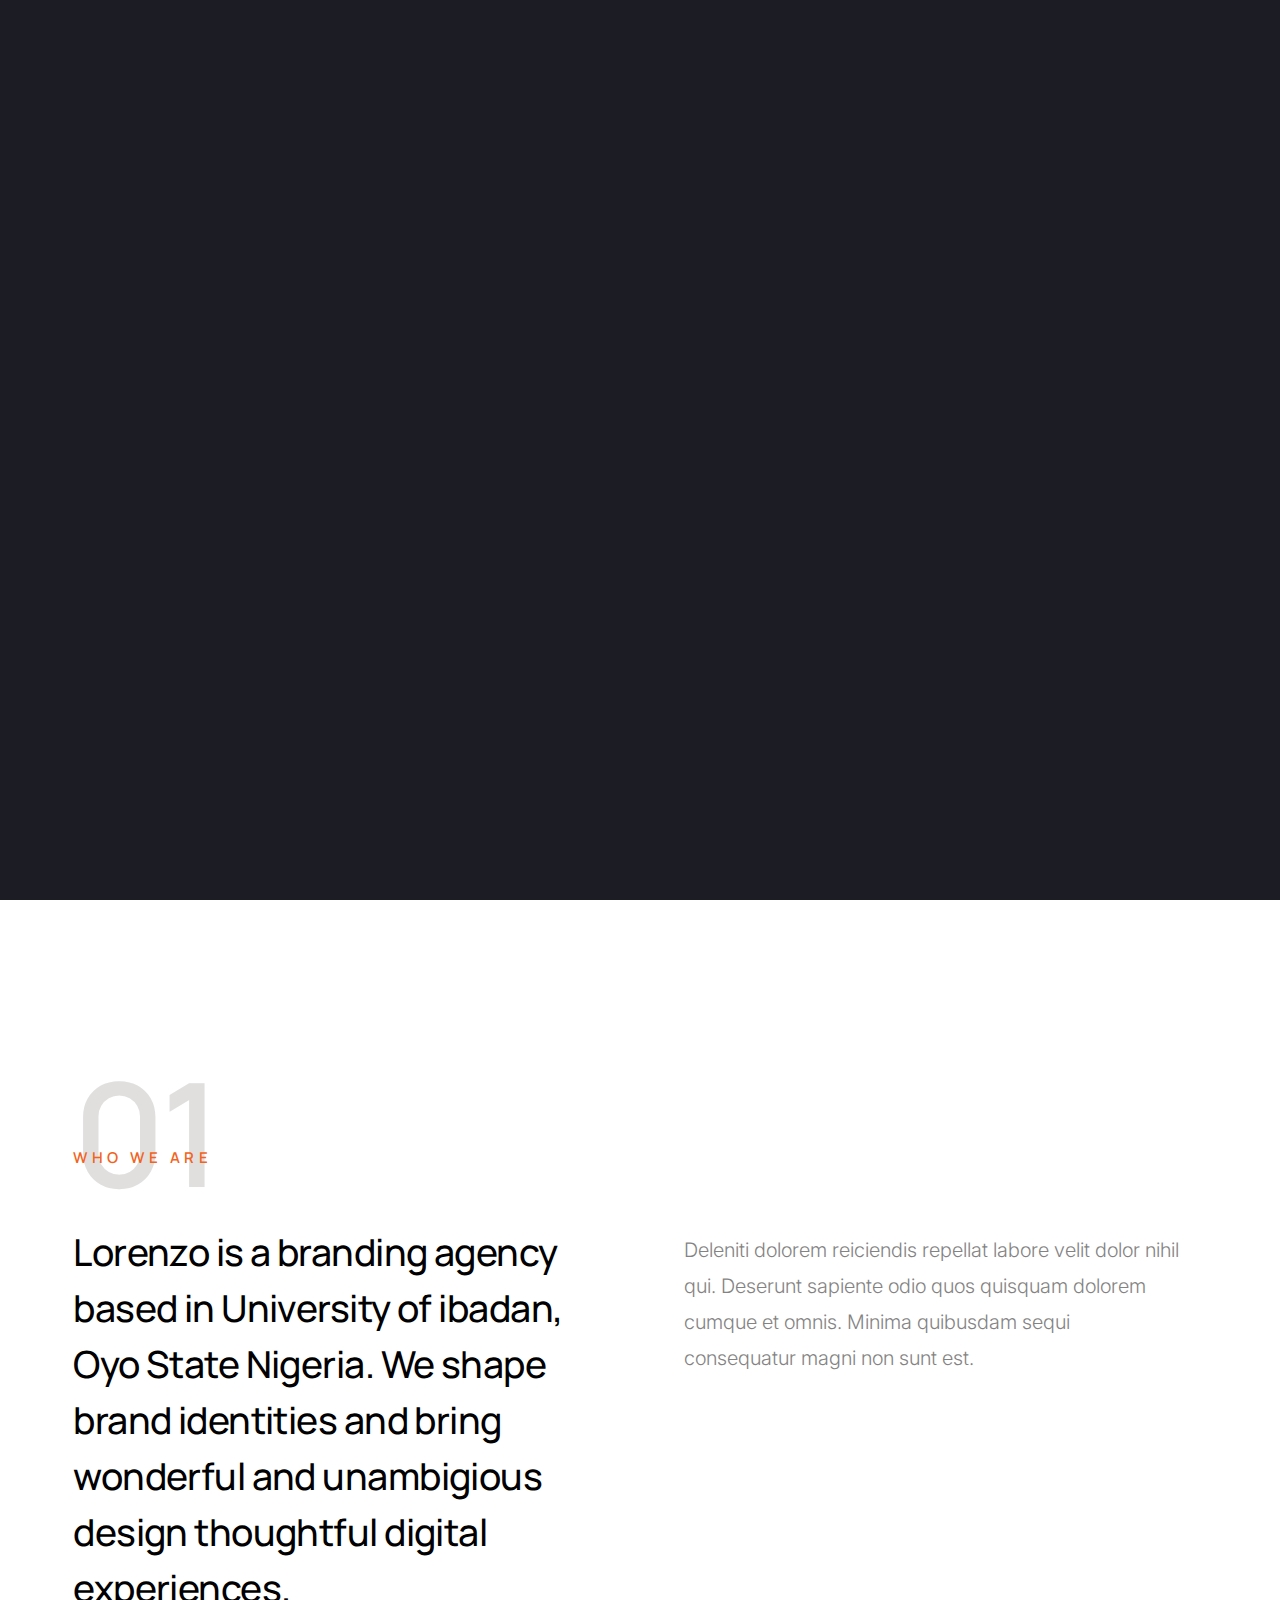
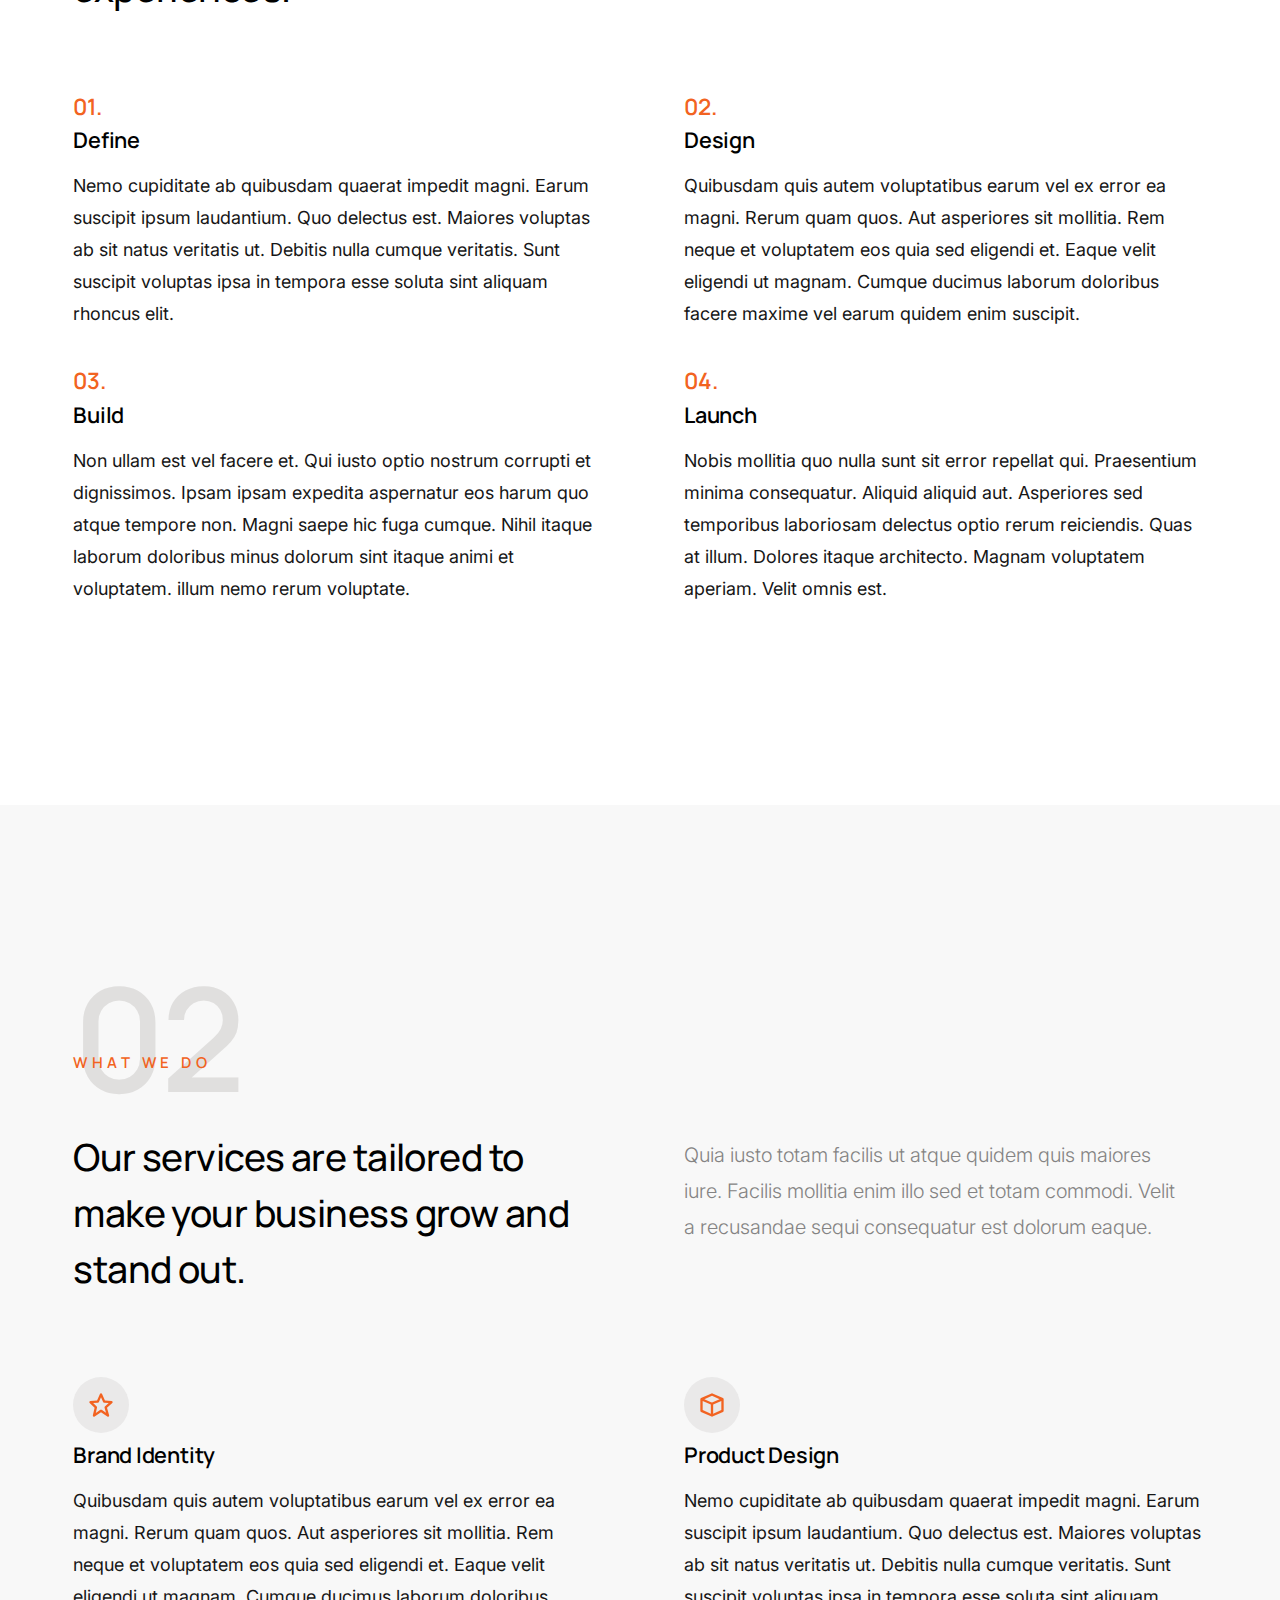
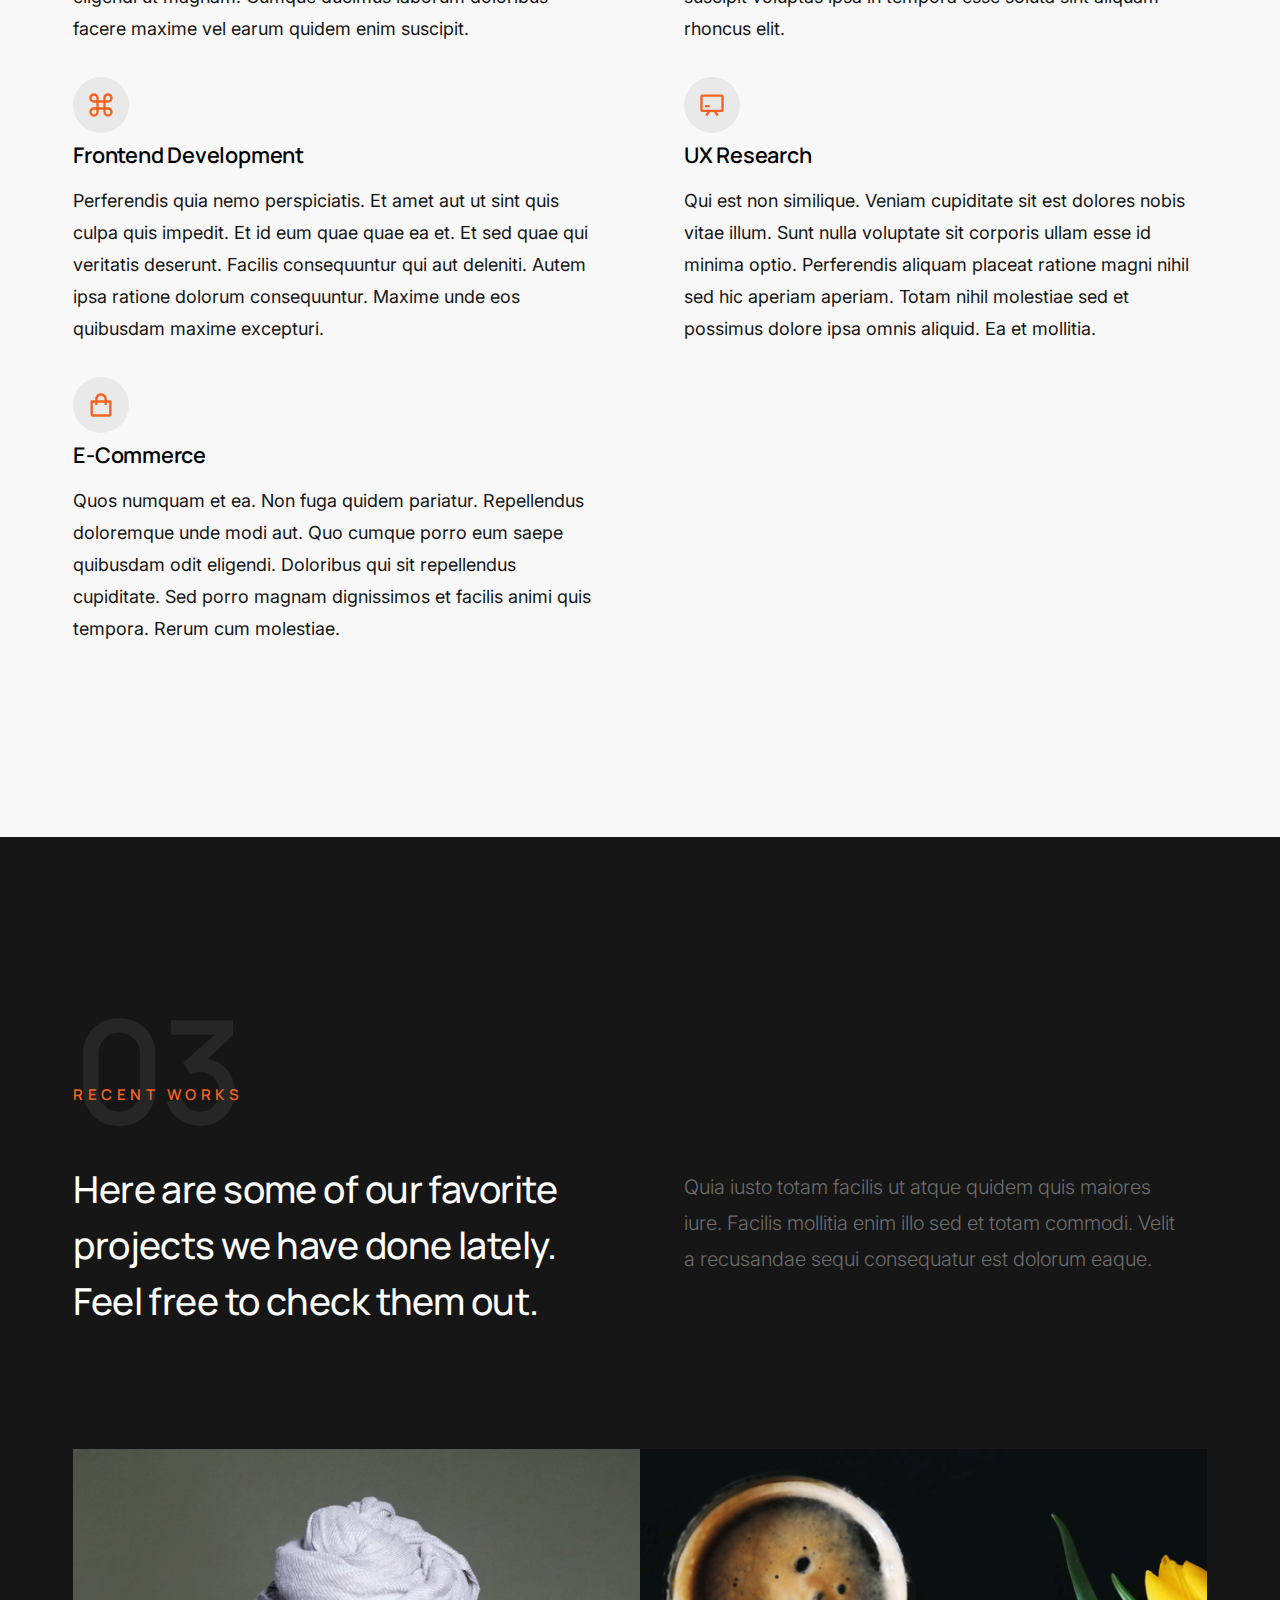
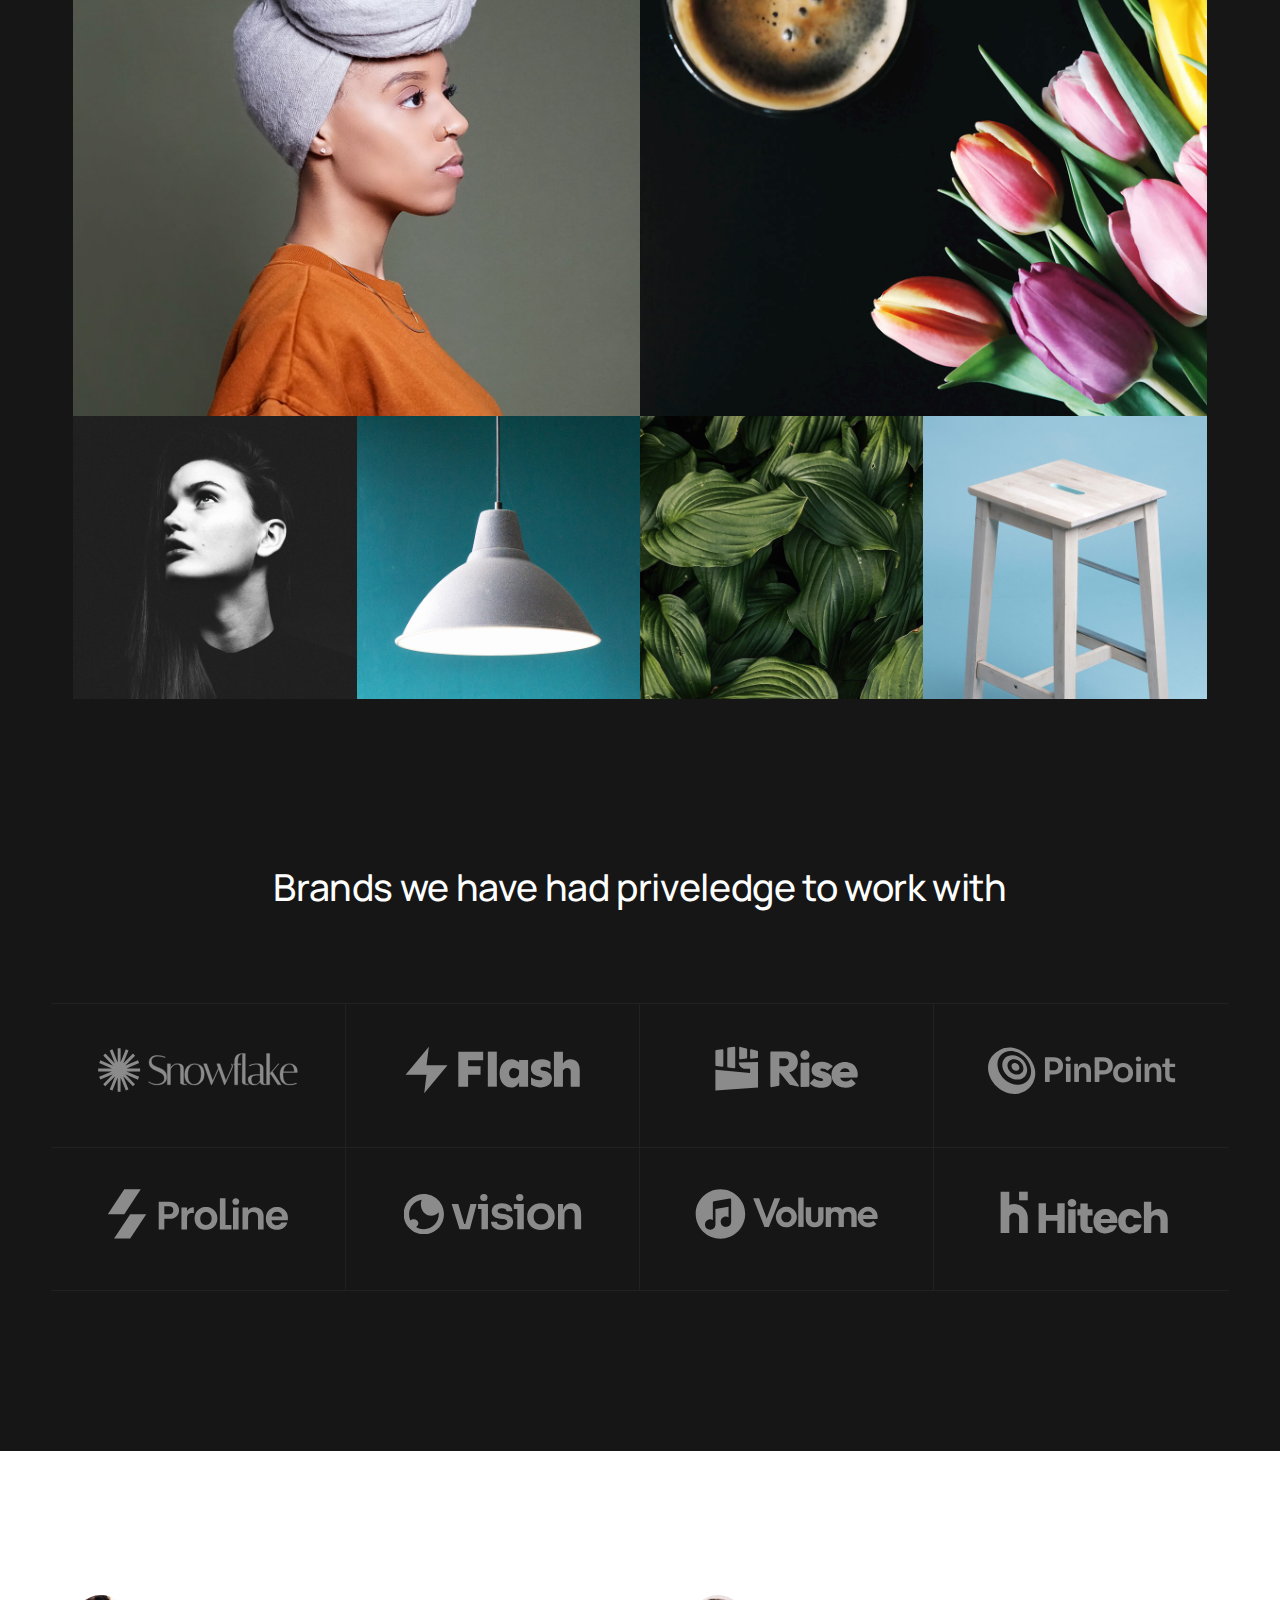
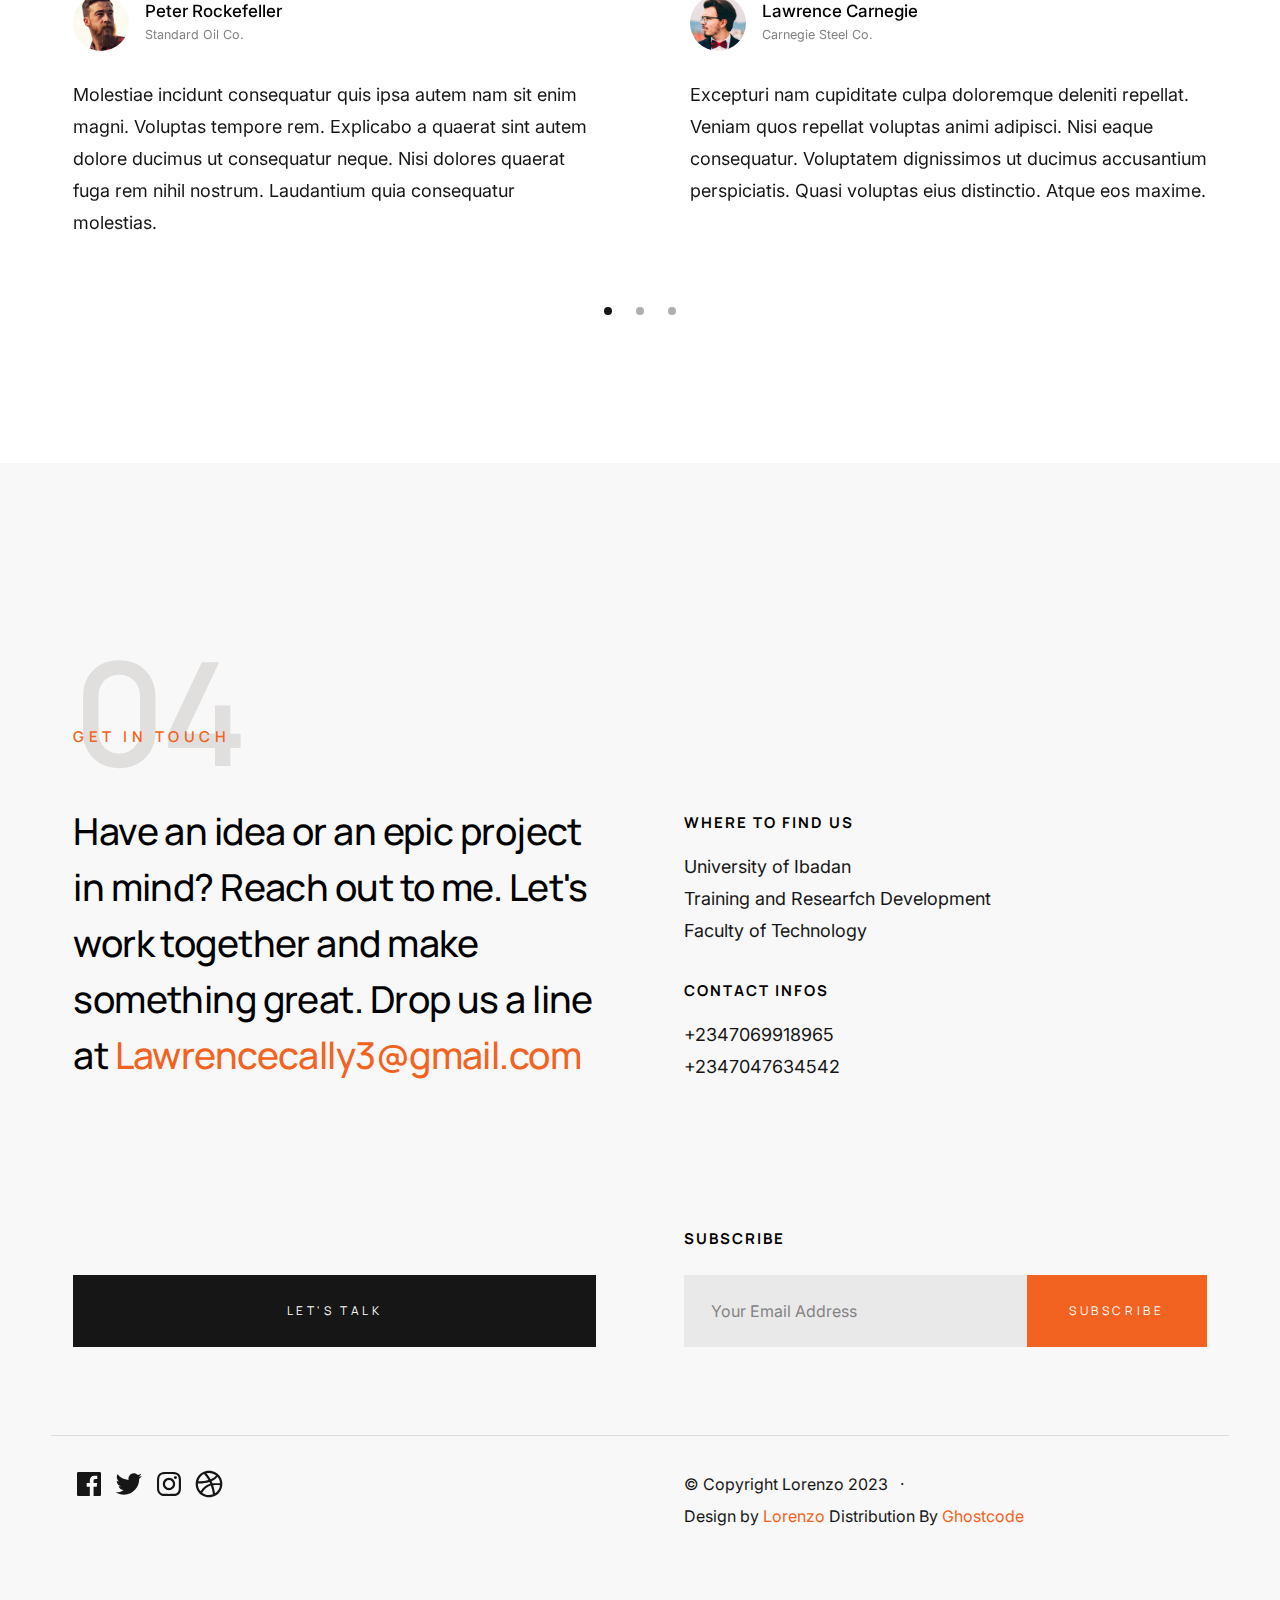
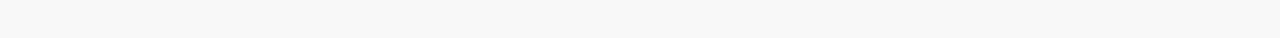
<file: lorenzo's portfolio/index.html>
<!DOCTYPE html>
<html lang="en" class="no-js" >
<head>

    <!--- basic page needs
    ================================================== -->
    <meta charset="utf-8">
    <meta name="viewport" content="width=device-width, initial-scale=1">
    <title>Lorenzo's Portfolio</title>

    <script>
        document.documentElement.classList.remove('no-js');
        document.documentElement.classList.add('js');
    </script>

    <!-- CSS
    ================================================== -->
    <link rel="stylesheet" href="css/vendor.css">
    <link rel="stylesheet" href="css/styles.css">

    <!-- favicons
    ================================================== -->
    <link rel="apple-touch-icon" sizes="180x180" href="apple-touch-icon.png">
    <link rel="icon" type="image/png" sizes="32x32" href="favicon-32x32.png">
    <link rel="icon" type="image/png" sizes="16x16" href="favicon-16x16.png">
    <link rel="manifest" href="site.webmanifest">

</head>


<body id="top">


    <!-- preloader
    ================================================== -->
    <div id="preloader">
        <div id="loader"></div>
    </div>


    <!-- page wrap
    ================================================== -->
    <div id="page" class="s-pagewrap">


        <!-- # site header 
        ================================================== -->
        <header class="s-header">

            <div class="row s-header__inner">

                <div class="s-header__block">
                    <div class="s-header__logo">
                        <a class="logo" href="index.html">
                            <h4 style="font-size:35px; padding-bottom:4rem; font-weight:600; color: hsla(19, 89%, 34%, 1);">L</h4>
                            <!-- <img src="images/logo.svg" alt="Homepage"> -->
                        </a>
                    </div>

                    <a class="s-header__menu-toggle" href="#0"><span>Menu</span></a>
                </div> <!-- end s-header__block -->

                <nav class="s-header__nav">
    
                    <ul class="s-header__menu-links">
                        <li class="current"><a href="#Home" class="smoothscroll">Home</a></li>
                        <li><a href="#about" class="smoothscroll">About</a></li>
                        <li><a href="#services" class="smoothscroll">Services</a></li>
                        <li><a href="#folio" class="smoothscroll">Work</a></li>
                        <li><a href="#footer" class="smoothscroll">Contact</a></li>
                    </ul> <!-- s-header__menu-links -->

                    <ul class="s-header__social">
                        <li>
                            <a href="">
                                <svg xmlns="http://www.w3.org/2000/svg" width="24" height="24" viewBox="0 0 24 24" style="fill:rgba(0, 0, 0, 1);transform:;-ms-filter:"><path d="M20,3H4C3.447,3,3,3.448,3,4v16c0,0.552,0.447,1,1,1h8.615v-6.96h-2.338v-2.725h2.338v-2c0-2.325,1.42-3.592,3.5-3.592 c0.699-0.002,1.399,0.034,2.095,0.107v2.42h-1.435c-1.128,0-1.348,0.538-1.348,1.325v1.735h2.697l-0.35,2.725h-2.348V21H20 c0.553,0,1-0.448,1-1V4C21,3.448,20.553,3,20,3z"></path></svg>
                                <span class="u-screen-reader-text">Facebook</span>
                            </a>
                        </li>
                        <li>
                            <a href="">
                                <svg xmlns="http://www.w3.org/2000/svg" width="24" height="24" viewBox="0 0 24 24" style="fill:rgba(0, 0, 0, 1);transform:;-ms-filter:"><path d="M19.633,7.997c0.013,0.175,0.013,0.349,0.013,0.523c0,5.325-4.053,11.461-11.46,11.461c-2.282,0-4.402-0.661-6.186-1.809 c0.324,0.037,0.636,0.05,0.973,0.05c1.883,0,3.616-0.636,5.001-1.721c-1.771-0.037-3.255-1.197-3.767-2.793 c0.249,0.037,0.499,0.062,0.761,0.062c0.361,0,0.724-0.05,1.061-0.137c-1.847-0.374-3.23-1.995-3.23-3.953v-0.05 c0.537,0.299,1.16,0.486,1.82,0.511C3.534,9.419,2.823,8.184,2.823,6.787c0-0.748,0.199-1.434,0.548-2.032 c1.983,2.443,4.964,4.04,8.306,4.215c-0.062-0.3-0.1-0.611-0.1-0.923c0-2.22,1.796-4.028,4.028-4.028 c1.16,0,2.207,0.486,2.943,1.272c0.91-0.175,1.782-0.512,2.556-0.973c-0.299,0.935-0.936,1.721-1.771,2.22 c0.811-0.088,1.597-0.312,2.319-0.624C21.104,6.712,20.419,7.423,19.633,7.997z"></path></svg>
                                <span class="u-screen-reader-text">Twitter</span>
                            </a>
                        </li>
                        <li>
                            <a href="">
                                <svg xmlns="http://www.w3.org/2000/svg" width="24" height="24" viewBox="0 0 24 24" style="fill:rgba(0, 0, 0, 1);transform:;-ms-filter:"><path d="M11.999,7.377c-2.554,0-4.623,2.07-4.623,4.623c0,2.554,2.069,4.624,4.623,4.624c2.552,0,4.623-2.07,4.623-4.624 C16.622,9.447,14.551,7.377,11.999,7.377L11.999,7.377z M11.999,15.004c-1.659,0-3.004-1.345-3.004-3.003 c0-1.659,1.345-3.003,3.004-3.003s3.002,1.344,3.002,3.003C15.001,13.659,13.658,15.004,11.999,15.004L11.999,15.004z"></path><circle cx="16.806" cy="7.207" r="1.078"></circle><path d="M20.533,6.111c-0.469-1.209-1.424-2.165-2.633-2.632c-0.699-0.263-1.438-0.404-2.186-0.42 c-0.963-0.042-1.268-0.054-3.71-0.054s-2.755,0-3.71,0.054C7.548,3.074,6.809,3.215,6.11,3.479C4.9,3.946,3.945,4.902,3.477,6.111 c-0.263,0.7-0.404,1.438-0.419,2.186c-0.043,0.962-0.056,1.267-0.056,3.71c0,2.442,0,2.753,0.056,3.71 c0.015,0.748,0.156,1.486,0.419,2.187c0.469,1.208,1.424,2.164,2.634,2.632c0.696,0.272,1.435,0.426,2.185,0.45 c0.963,0.042,1.268,0.055,3.71,0.055s2.755,0,3.71-0.055c0.747-0.015,1.486-0.157,2.186-0.419c1.209-0.469,2.164-1.424,2.633-2.633 c0.263-0.7,0.404-1.438,0.419-2.186c0.043-0.962,0.056-1.267,0.056-3.71s0-2.753-0.056-3.71C20.941,7.57,20.801,6.819,20.533,6.111z M19.315,15.643c-0.007,0.576-0.111,1.147-0.311,1.688c-0.305,0.787-0.926,1.409-1.712,1.711c-0.535,0.199-1.099,0.303-1.67,0.311 c-0.95,0.044-1.218,0.055-3.654,0.055c-2.438,0-2.687,0-3.655-0.055c-0.569-0.007-1.135-0.112-1.669-0.311 c-0.789-0.301-1.414-0.923-1.719-1.711c-0.196-0.534-0.302-1.099-0.311-1.669c-0.043-0.95-0.053-1.218-0.053-3.654 c0-2.437,0-2.686,0.053-3.655c0.007-0.576,0.111-1.146,0.311-1.687c0.305-0.789,0.93-1.41,1.719-1.712 c0.534-0.198,1.1-0.303,1.669-0.311c0.951-0.043,1.218-0.055,3.655-0.055c2.437,0,2.687,0,3.654,0.055 c0.571,0.007,1.135,0.112,1.67,0.311c0.786,0.303,1.407,0.925,1.712,1.712c0.196,0.534,0.302,1.099,0.311,1.669 c0.043,0.951,0.054,1.218,0.054,3.655c0,2.436,0,2.698-0.043,3.654H19.315z"></path></svg>
                                <span class="u-screen-reader-text">Instagram</span>
                            </a>
                        </li>
                        <li>
                            <a href="">
                                <svg xmlns="http://www.w3.org/2000/svg" width="24" height="24" viewBox="0 0 24 24" style="fill: rgba(0, 0, 0, 1);transform: ;msFilter:;"><path d="M20.66 6.98a9.932 9.932 0 0 0-3.641-3.64C15.486 2.447 13.813 2 12 2s-3.486.447-5.02 1.34c-1.533.893-2.747 2.107-3.64 3.64S2 10.187 2 12s.446 3.487 1.34 5.02a9.924 9.924 0 0 0 3.641 3.64C8.514 21.553 10.187 22 12 22s3.486-.447 5.02-1.34a9.932 9.932 0 0 0 3.641-3.64C21.554 15.487 22 13.813 22 12s-.446-3.487-1.34-5.02zM12 3.66c2 0 3.772.64 5.32 1.919-.92 1.174-2.286 2.14-4.1 2.9-1.002-1.813-2.088-3.327-3.261-4.54A7.715 7.715 0 0 1 12 3.66zM5.51 6.8a8.116 8.116 0 0 1 2.711-2.22c1.212 1.201 2.325 2.7 3.34 4.5-2 .6-4.114.9-6.341.9-.573 0-1.006-.013-1.3-.04A8.549 8.549 0 0 1 5.51 6.8zM3.66 12c0-.054.003-.12.01-.2.007-.08.01-.146.01-.2.254.014.641.02 1.161.02 2.666 0 5.146-.367 7.439-1.1.187.373.381.793.58 1.26-1.32.293-2.674 1.006-4.061 2.14S6.4 16.247 5.76 17.5c-1.4-1.587-2.1-3.42-2.1-5.5zM12 20.34c-1.894 0-3.594-.587-5.101-1.759.601-1.187 1.524-2.322 2.771-3.401 1.246-1.08 2.483-1.753 3.71-2.02a29.441 29.441 0 0 1 1.56 6.62 8.166 8.166 0 0 1-2.94.56zm7.08-3.96a8.351 8.351 0 0 1-2.58 2.621c-.24-2.08-.7-4.107-1.379-6.081.932-.066 1.765-.1 2.5-.1.799 0 1.686.034 2.659.1a8.098 8.098 0 0 1-1.2 3.46zm-1.24-5c-1.16 0-2.233.047-3.22.14a27.053 27.053 0 0 0-.68-1.62c2.066-.906 3.532-2.006 4.399-3.3 1.2 1.414 1.854 3.027 1.96 4.84-.812-.04-1.632-.06-2.459-.06z"></path></svg>
                                <span class="u-screen-reader-text">Dribbble</span>
                            </a>
                        </li>
                    </ul> <!-- s-header__social -->
    
                </nav> <!-- end s-header__nav -->

            </div> <!-- end s-header__inner -->

        </header> <!-- end s-header -->


        <!-- # site-content
        ================================================== -->
        <section id="content" class="s-content">


            <!-- intro
            ----------------------------------------------- -->
            <section id="intro" class="s-intro target-section">

                <div class="s-intro__bg"></div>

                <div class="row s-intro__content">

                    <div class="s-intro__content-bg"></div>

                    <div class="column lg-12 s-intro__content-inner">
                        
                        <h1 class="s-intro__content-title">
                        We provide creative <br>
                        solutions to turn your <br>
                        ideas into digital reality.
                        </h1>

                        <div class="s-intro__content-buttons">
                            <a href="#download" class="btn btn--stroke s-intro__content-btn smoothscroll">More About Us</a>
                            <a href="https://player.vimeo.com/video/14592941?color=f26522&title=0&byline=0&portrait=0" class="s-intro__content-video-btn">
                                <svg xmlns="http://www.w3.org/2000/svg" width="24" height="24" viewBox="0 0 24 24" style="fill: rgba(0, 0, 0, 1);transform: ; msFilter:;"><path d="M7 6v12l10-6z"></path></svg>
                            </a>
                        </div>
                        
                    </div> <!-- s-intro__content-inner -->

                </div> <!-- s-intro__content -->

                <div class="s-intro__scroll-down">
                    <a href="#about" class="smoothscroll">
                        <span>Scroll Down</span>
                    </a>
                </div> <!-- s-intro__scroll-down -->

            </section> <!-- end s-intro -->


            <!-- about
            ----------------------------------------------- -->
            <section id="about" class="s-about target-section">

                <div class="row section-header" data-num="01">
                    <h3 class="column lg-12 section-header__pretitle pretitle text-pretitle">Who We Are</h3>
                    <div class="column lg-6 stack-on-1100 section-header__primary">
                        <h2 class="title text-display-1">
                        Lorenzo is a branding agency based in University of ibadan, Oyo State Nigeria. 
                        We shape brand identities and bring wonderful and unambigious design thoughtful 
                        digital experiences.
                        </h2>
                    </div>
                    <div class="column lg-6 stack-on-1100 section-header__secondary">
                        <p class="desc">
                        Deleniti dolorem reiciendis repellat labore velit dolor nihil qui. 
                        Deserunt sapiente odio quos quisquam dolorem cumque et omnis. 
                        Minima quibusdam sequi consequatur magni non sunt est.
                        </p>
                    </div>
                </div> <!-- end section-header -->

                <div class="row process-list list-block show-ctr block-lg-one-half block-tab-whole">
    
                    <div class="column list-block__item">
                        <div class="list-block__title">
                            <h3 class="h5">Define</h3>
                        </div>
                        <div class="list-block__text">
                            <p>
                            Nemo cupiditate ab quibusdam quaerat impedit magni. Earum suscipit ipsum laudantium. 
                            Quo delectus est. Maiores voluptas ab sit natus veritatis ut. Debitis nulla cumque veritatis.
                            Sunt suscipit voluptas ipsa in tempora esse soluta sint aliquam rhoncus elit.
                            </p>
                        </div>
                    </div> <!-- end list-block__item -->

                    <div class="column list-block__item">
                        <div class="list-block__title">
                            <h3 class="h5">Design</h3>
                        </div>
                        <div class="list-block__text">
                            <p>
                            Quibusdam quis autem voluptatibus earum vel ex error ea magni. Rerum quam quos. Aut asperiores 
                            sit mollitia. Rem neque et voluptatem eos quia sed eligendi et. Eaque velit eligendi ut 
                            magnam. Cumque ducimus laborum doloribus facere maxime vel earum quidem enim suscipit.
                            </p>
                        </div>
                    </div> <!-- end list-block__item -->
        
                    <div class="column list-block__item">
                        <div class="list-block__title">
                            <h3 class="h5">Build</h3>
                        </div>
                        <div class="list-block__text">
                            <p>
                            Non ullam est vel facere et. Qui iusto optio nostrum corrupti et dignissimos. Ipsam ipsam 
                            expedita aspernatur eos harum quo atque tempore non. Magni saepe hic fuga cumque. Nihil 
                            itaque laborum doloribus minus dolorum sint itaque animi et voluptatem.
                            illum nemo rerum voluptate. 
                            </p>
                        </div>
                    </div> <!-- end list-block__item -->
        
                    <div class="column list-block__item">
                        <div class="list-block__title">
                            <h3 class="h5">Launch</h3>
                        </div>
                        <div class="list-block__text">
                            <p>
                            Nobis mollitia quo nulla sunt sit error repellat qui. Praesentium minima consequatur. 
                            Aliquid aliquid aut. Asperiores sed temporibus laboriosam delectus optio rerum reiciendis.
                            Quas at illum. Dolores itaque architecto. Magnam voluptatem aperiam. Velit omnis est.
                            </p>
                        </div>
                    </div> <!-- end list-block__item -->

                </div> <!-- end process-list -->

            </section> <!-- end s-about -->


            <!-- services
            ----------------------------------------------- -->
            <section id="services" class="s-services target-section">

                <div class="row section-header" data-num="02">
                    <h3 class="column lg-12 section-header__pretitle text-pretitle">What We Do</h3>
                    <div class="column lg-6 stack-on-1100 section-header__primary">
                        <h2 class="title text-display-1">
                            Our services are tailored to make your business grow and stand out.
                        </h2>
                    </div>
                    <div class="column lg-6 stack-on-1100 section-header__secondary">
                        <p class="desc">
                        Quia iusto totam facilis ut atque quidem quis maiores iure. 
                        Facilis mollitia enim illo sed et totam commodi. Velit a 
                        recusandae sequi consequatur est dolorum eaque.
                        </p>
                    </div>
                </div> <!-- end section-header -->

                <div class="row services-list list-block block-lg-one-half block-tab-whole">
    
                    <div class="column list-block__item">
                        <div class="list-block__title">
                            <div class="list-block__icon">
                                <svg xmlns="http://www.w3.org/2000/svg" width="24" height="24" viewBox="0 0 24 24" style="fill: rgba(0, 0, 0, 1);transform: ;msFilter:;"><path d="m6.516 14.323-1.49 6.452a.998.998 0 0 0 1.529 1.057L12 18.202l5.445 3.63a1.001 1.001 0 0 0 1.517-1.106l-1.829-6.4 4.536-4.082a1 1 0 0 0-.59-1.74l-5.701-.454-2.467-5.461a.998.998 0 0 0-1.822 0L8.622 8.05l-5.701.453a1 1 0 0 0-.619 1.713l4.214 4.107zm2.853-4.326a.998.998 0 0 0 .832-.586L12 5.43l1.799 3.981a.998.998 0 0 0 .832.586l3.972.315-3.271 2.944c-.284.256-.397.65-.293 1.018l1.253 4.385-3.736-2.491a.995.995 0 0 0-1.109 0l-3.904 2.603 1.05-4.546a1 1 0 0 0-.276-.94l-3.038-2.962 4.09-.326z"></path></svg>
                            </div>
                            <h3 class="h5">Brand Identity</h3>
                        </div>
                        <div class="list-block__text">
                            <p>
                            Quibusdam quis autem voluptatibus earum vel ex error ea magni. Rerum quam quos. Aut asperiores 
                            sit mollitia. Rem neque et voluptatem eos quia sed eligendi et. Eaque velit eligendi ut 
                            magnam. Cumque ducimus laborum doloribus facere maxime vel earum quidem enim suscipit.
                            </p>
                        </div>
                    </div> <!-- end list-block__item -->
        
                    <div class="column list-block__item">
                        <div class="list-block__title">
                            <div class="list-block__icon">
                                <svg xmlns="http://www.w3.org/2000/svg" width="24" height="24" viewBox="0 0 24 24" style="fill: rgba(0, 0, 0, 1);transform: ;msFilter:;"><path d="m21.406 6.086-9-4a1.001 1.001 0 0 0-.813 0l-9 4c-.02.009-.034.024-.054.035-.028.014-.058.023-.084.04-.022.015-.039.034-.06.05a.87.87 0 0 0-.19.194c-.02.028-.041.053-.059.081a1.119 1.119 0 0 0-.076.165c-.009.027-.023.052-.031.079A1.013 1.013 0 0 0 2 7v10c0 .396.232.753.594.914l9 4c.13.058.268.086.406.086a.997.997 0 0 0 .402-.096l.004.01 9-4A.999.999 0 0 0 22 17V7a.999.999 0 0 0-.594-.914zM12 4.095 18.538 7 12 9.905l-1.308-.581L5.463 7 12 4.095zM4 16.351V8.539l7 3.111v7.811l-7-3.11zm9 3.11V11.65l7-3.111v7.812l-7 3.11z"></path></svg>
                            </div>
                            <h3 class="h5">Product Design</h3>
                        </div>
                        <div class="list-block__text">
                            <p>
                            Nemo cupiditate ab quibusdam quaerat impedit magni. Earum suscipit ipsum laudantium. 
                            Quo delectus est. Maiores voluptas ab sit natus veritatis ut. Debitis nulla cumque veritatis.
                            Sunt suscipit voluptas ipsa in tempora esse soluta sint aliquam rhoncus elit.
                            </p>
                        </div>
                    </div> <!-- end list-block__item -->
        
                    <div class="column list-block__item">
                        <div class="list-block__title">
                            <div class="list-block__icon">
                                <svg xmlns="http://www.w3.org/2000/svg" width="24" height="24" viewBox="0 0 24 24" style="fill: rgba(0, 0, 0, 1);transform: ;msFilter:;"><path d="M6 14c-2.206 0-4 1.794-4 4s1.794 4 4 4a4.003 4.003 0 0 0 3.998-3.98H10V16h4v2.039h.004A4.002 4.002 0 0 0 18 22c2.206 0 4-1.794 4-4s-1.794-4-4-4h-2v-4h2c2.206 0 4-1.794 4-4s-1.794-4-4-4-4 1.794-4 4v2h-4V5.98h-.002A4.003 4.003 0 0 0 6 2C3.794 2 2 3.794 2 6s1.794 4 4 4h2v4H6zm2 4c0 1.122-.879 2-2 2s-2-.878-2-2 .879-2 2-2h2v2zm10-2c1.121 0 2 .878 2 2s-.879 2-2 2-2-.878-2-2v-2h2zM16 6c0-1.122.879-2 2-2s2 .878 2 2-.879 2-2 2h-2V6zM6 8c-1.121 0-2-.878-2-2s.879-2 2-2 2 .878 2 2v2H6zm4 2h4v4h-4v-4z"></path></svg>
                            </div>
                            <h3 class="h5">Frontend Development</h3>
                        </div>
                        <div class="list-block__text">
                            <p>
                            Perferendis quia nemo perspiciatis. Et amet aut ut sint quis culpa quis impedit. 
                            Et id eum quae quae ea et. Et sed quae qui veritatis deserunt. Facilis consequuntur 
                            qui aut deleniti. Autem ipsa ratione dolorum consequuntur. Maxime unde eos quibusdam 
                            maxime excepturi.
                            </p>
                        </div>
                    </div> <!-- end list-block__item -->
        
                    <div class="column list-block__item">
                        <div class="list-block__title">
                            <div class="list-block__icon">
                                <svg xmlns="http://www.w3.org/2000/svg" width="24" height="24" viewBox="0 0 24 24" style="fill: rgba(0, 0, 0, 1);transform: ;msFilter:;"><path d="M20 3H4c-1.103 0-2 .897-2 2v11c0 1.103.897 2 2 2h4l-1.8 2.4 1.6 1.2 2.7-3.6h3l2.7 3.6 1.6-1.2L16 18h4c1.103 0 2-.897 2-2V5c0-1.103-.897-2-2-2zM4 16V5h16l.001 11H4z"></path><path d="M6 12h4v2H6z"></path></svg>
                            </div>
                            <h3 class="h5">UX Research</h3>
                        </div>
                        <div class="list-block__text">
                            <p>
                            Qui est non similique. Veniam cupiditate sit est dolores nobis vitae illum. 
                            Sunt nulla voluptate sit corporis ullam esse id minima optio. Perferendis aliquam placeat 
                            ratione magni nihil sed hic aperiam aperiam. Totam nihil molestiae sed et possimus 
                            dolore ipsa omnis aliquid. Ea et mollitia. 
                            </p>
                        </div>
                    </div> <!-- end list-block__item -->

                    <div class="column list-block__item">
                        <div class="list-block__title">
                            <div class="list-block__icon">
                                <svg xmlns="http://www.w3.org/2000/svg" width="24" height="24" viewBox="0 0 24 24" style="fill: rgba(0, 0, 0, 1);transform: ;msFilter:;"><path d="M5 22h14c1.103 0 2-.897 2-2V9a1 1 0 0 0-1-1h-3V7c0-2.757-2.243-5-5-5S7 4.243 7 7v1H4a1 1 0 0 0-1 1v11c0 1.103.897 2 2 2zM9 7c0-1.654 1.346-3 3-3s3 1.346 3 3v1H9V7zm-4 3h2v2h2v-2h6v2h2v-2h2l.002 10H5V10z"></path></svg>
                            </div>
                            <h3 class="h5">E-Commerce</h3>
                        </div>
                        <div class="list-block__text">
                            <p>
                            Quos numquam et ea. Non fuga quidem pariatur. Repellendus doloremque unde modi aut. 
                            Quo cumque porro eum saepe quibusdam odit eligendi. Doloribus qui sit repellendus cupiditate. 
                            Sed porro magnam dignissimos et facilis animi quis tempora. Rerum cum molestiae. 
                            </p>
                        </div>
                    </div> <!-- end list-block__item -->
        
                    <!-- <div class="column list-block__item">
                        <div class="list-block__title">
                            <div class="list-block__icon">
                                <svg xmlns="http://www.w3.org/2000/svg" width="24" height="24" viewBox="0 0 24 24" style="fill: rgba(0, 0, 0, 1);transform: ;msFilter:;"><path d="M21 6c0-1.654-1.346-3-3-3a2.993 2.993 0 0 0-2.815 2h-6.37A2.993 2.993 0 0 0 6 3C4.346 3 3 4.346 3 6c0 1.302.839 2.401 2 2.815v6.369A2.997 2.997 0 0 0 3 18c0 1.654 1.346 3 3 3a2.993 2.993 0 0 0 2.815-2h6.369a2.994 2.994 0 0 0 2.815 2c1.654 0 3-1.346 3-3a2.997 2.997 0 0 0-2-2.816V8.816A2.996 2.996 0 0 0 21 6zm-3-1a1.001 1.001 0 1 1-1 1c0-.551.448-1 1-1zm-2.815 12h-6.37A2.99 2.99 0 0 0 7 15.184V8.816A2.99 2.99 0 0 0 8.815 7h6.369A2.99 2.99 0 0 0 17 8.815v6.369A2.99 2.99 0 0 0 15.185 17zM6 5a1.001 1.001 0 1 1-1 1c0-.551.448-1 1-1zm0 14a1.001 1.001 0 0 1 0-2 1.001 1.001 0 0 1 0 2zm12 0a1.001 1.001 0 0 1 0-2 1.001 1.001 0 0 1 0 2z"></path></svg>
                            </div>
                            <h3 class="h5">Illustration</h3>
                        </div>
                        <div class="list-block__text">
                            <p>
                            Quasi in nulla maiores minus cupiditate tenetur ut officia sint. Quis consequatur 
                            officiis dolor nulla fuga itaque cum aut. Ut ut quis omnis dolor. Qui modi voluptatem eum.
                            Minus numquam consequatur incidunt vel maiores nostrum. Commodi dignissimos sed 
                            laudantium aliquam tempora.
                            </p>
                        </div>
                    </div> end list-block__item -->
        
                </div> <!-- end process-list -->

            </section> <!-- end s-services -->


            <!-- portfolio
            ----------------------------------------------- -->
            <section id="folio" class="s-folio target-section">

                <div class="row section-header light-on-dark" data-num="03">
                    <h3 class="column lg-12 section-header__pretitle text-pretitle">Recent Works</h3>
                    <div class="column lg-6 stack-on-1100 section-header__primary">
                        <h2 class="title text-display-1">
                            Here are some of our favorite projects we have done lately. Feel free to check them out.
                        </h2>
                    </div>
                    <div class="column lg-6 stack-on-1100 section-header__secondary">
                        <p class="desc">
                        Quia iusto totam facilis ut atque quidem quis maiores iure. 
                        Facilis mollitia enim illo sed et totam commodi. Velit a 
                        recusandae sequi consequatur est dolorum eaque.
                        </p>
                    </div>
                </div> <!-- end section-header -->

                <div id="bricks" class="row bricks">
                    <div class="column lg-12 masonry">
                        <div class="bricks-wrapper">

                            <div class="grid-sizer"></div>

                            <article class="brick brick--double entry">
                                <a href="#modal-01" class="entry__link">
                                    <div class="entry__thumb">
                                        <img src="images/folio/white_turban@2x.jpg" alt="">
                                    </div>
                                    <div class="entry__info">
                                        <div class="entry__cat">Front-end Development</div>
                                        <h4 class="entry__title">White Turban</h4>
                                    </div>
                                </a>
                            </article> <!-- entry -->

                            <article class="brick brick--double entry">
                                <a href="#modal-02" class="entry__link">
                                    <div class="entry__thumb">
                                        <img src="images/folio/caffeine_and_tulips@2x.jpg" alt="">
                                    </div>
                                    <div class="entry__info">
                                        <div class="entry__cat">Front-end Development</div>
                                        <h4 class="entry__title">Lorenzo's Chops</h4>
                                    </div>
                                </a>
                            </article> <!-- entry -->

                            <article class="brick entry">
                                <a href="#modal-03" class="entry__link">
                                    <div class="entry__thumb">
                                        <img src="images/folio/grayscale@2x.jpg" alt="">
                                    </div>
                                    <div class="entry__info">
                                        <div class="entry__cat">Product Development and Design</div>
                                        <h4 class="entry__title">Calculator</h4>
                                    </div>
                                </a>
                            </article> <!-- entry -->

                            <article class="brick entry">
                                <a href="#modal-04" class="entry__link">
                                    <div class="entry__thumb">
                                        <img src="images/folio/lamp@2x.jpg" alt="">
                                    </div>
                                    <div class="entry__info">
                                        <div class="entry__cat">E-Commerce</div>
                                        <h4 class="entry__title">Lamp</h4>
                                    </div>
                                </a>
                            </article> <!-- entry -->

                            <article class="brick entry">
                                <a href="#modal-05" class="entry__link">
                                    <div class="entry__thumb">
                                        <img src="images/folio/tropical@2x.jpg" alt="">
                                    </div>
                                    <div class="entry__info">
                                        <div class="entry__cat">Frontend Design</div>
                                        <h4 class="entry__title">Tropical</h4>
                                    </div>
                                </a>
                            </article> <!-- entry -->

                            <article class="brick entry">
                                <a href="#modal-06" class="entry__link">
                                    <div class="entry__thumb">
                                        <img src="images/folio/woodcraft@2x.jpg" alt="">
                                    </div>
                                    <div class="entry__info">
                                        <div class="entry__cat">E-Commerce</div>
                                        <h4 class="entry__title">Woodcraft</h4>
                                    </div>
                                </a>
                            </article> <!-- entry -->

                        </div> <!-- end bricks-wrapper -->
                    </div> <!-- end masonry -->
                </div> <!-- end bricks -->


                <!-- modal templates popup
                -------------------------------------------- -->
                <div id="modal-01" hidden>
                    <div class="modal-popup">
                        <img src="images/folio/gallery/g-turban.jpg" alt="">
            
                        <div class="modal-popup__desc">
                            <h5>White Turban</h5>
                            <p>Odio soluta enim quos sit asperiores rerum rerum repudiandae cum. Vel voluptatem alias qui assumenda iure et expedita voluptatem. Ratione officiis quae.</p>
                            <ul class="modal-popup__cat">
                                <li>UI/UX Research</li>
                                <li>Frontend Design</li>
                            </ul>
                        </div>
            
                        <a href="https://www.behance.net/" class="modal-popup__details">Project link</a>
                    </div>
                </div> <!-- end modal -->

                <div id="modal-02" hidden>
                    <div class="modal-popup">
                        <img src="images/folio/gallery/g-tulips.jpg" alt="">
            
                        <div class="modal-popup__desc">
                            <h5>Caffeine & Tulips</h5>
                            <p>Proin gravida nibh vel velit auctor aliquet. Aenean sollicitudin, lorem quis bibendum auctor, nisi elit consequat ipsum, nec sagittis sem nibh id elit.</p>
                            <ul class="modal-popup__cat">
                                <li>Brand Identity</li>
                            </ul>
                        </div>
            
                        <a href="https://www.behance.net/" class="modal-popup__details">Project link</a>
                    </div>
                </div> <!-- end modal -->

                <div id="modal-03" hidden>
                    <div class="modal-popup">
                        <img src="images/folio/gallery/g-grayscale.jpg" alt="">
            
                        <div class="modal-popup__desc">
                            <h5>Grayscale</h5>
                            <p>Exercitationem reprehenderit quod explicabo consequatur aliquid ut magni ut. Deleniti quo corrupti illum velit eveniet ratione necessitatibus ipsam mollitia.</p>
                            <ul class="modal-popup__cat">
                                <li>Product Design</li>
                            </ul>
                        </div>
            
                        <a href="https://www.behance.net/" class="modal-popup__details">Project link</a>
                    </div>
                </div> <!-- end modal -->

                <div id="modal-04" hidden>
                    <div class="modal-popup">
                        <img src="images/folio/gallery/g-lamp.jpg" alt="">
            
                        <div class="modal-popup__desc">
                            <h5>The Lamp</h5>
                            <p>Dolores velit qui quos nobis. Aliquam delectus voluptas quos possimus non voluptatem voluptas voluptas. Est doloribus eligendi porro doloribus voluptatum.</p>
                            <ul class="modal-popup__cat">
                                <li>E-Commerce</li>
                            </ul>
                        </div>
            
                        <a href="https://www.behance.net/" class="modal-popup__details">Project link</a>
                    </div>
                </div> <!-- end modal -->

                <div id="modal-05" hidden>
                    <div class="modal-popup">

                        <img src="images/folio/gallery/g-tropical.jpg" alt="">
            
                        <div class="modal-popup__desc">
                            <h5>Tropical</h5>
                            <p>Proin gravida nibh vel velit auctor aliquet. Aenean sollicitudin, lorem quis bibendum auctor, nisi elit consequat ipsum, nec sagittis sem nibh id elit.</p>
                            <ul class="modal-popup__cat">
                                <li>Frontend Design</li>
                            </ul>
                        </div>
            
                        <a href="https://www.behance.net/" class="modal-popup__details">Project link</a>
                    </div>
                </div> <!-- end modal -->

                <div id="modal-06" hidden>
                    <div class="modal-popup">
                        <img src="images/folio/gallery/g-woodcraft.jpg" alt="">
            
                        <div class="modal-popup__desc">
                            <h5>Woodcraft</h5>
                            <p>Quisquam vel libero consequuntur autem voluptas. Qui aut vero. Omnis fugit mollitia cupiditate voluptas. Aenean sollicitudin, lorem quis bibendum auctor.</p>
                            <ul class="modal-popup__cat">
                                <li>E-Commerce</li>
                                <li>Product Design</li>
                            </ul>
                        </div>
            
                        <a href="https://www.behance.net/" class="modal-popup__details">Project link</a>
                    </div>
                </div> <!-- end modal -->


                <!-- clients
                -------------------------------------------- -->
                <div class="s-clients row">
                    <div class="column lg-12">

                        <div class="row section-header">
                            <div class="column lg-12">
                                <h3 class="title text-display-1">Brands we have had priveledge to work with</h3>
                            </div>
                        </div> <!-- end section-header -->
    
                        <div class="row clients-list block-lg-one-fourth block-md-one-third block-tab-one-half block-stack">
    
                            <div class="column clients-list__item">
                                <a href="#0">
                                    <img src="images/clients/snowflake.svg" alt="">
                                </a>
                            </div>
                            <div class="column clients-list__item">
                                <a href="#0">
                                    <img src="images/clients/flash.svg" alt="">
                                </a>
                            </div>
                            <div class="column clients-list__item">
                                <a href="#0">
                                    <img src="images/clients/rise.svg" alt="">
                                </a>
                            </div>
                            <div class="column clients-list__item">
                                <a href="#0">
                                    <img src="images/clients/pinpoint.svg" alt="">
                                </a>
                            </div>
                            <div class="column clients-list__item">
                                <a href="#0">
                                    <img src="images/clients/proline.svg" alt="">
                                </a>
                            </div>
                            <div class="column clients-list__item">
                                <a href="#0">
                                    <img src="images/clients/vision.svg" alt="">
                                </a>
                            </div>
                            <div class="column clients-list__item">
                                <a href="#0">
                                    <img src="images/clients/volume.svg" alt="">
                                </a>
                            </div>
                            <div class="column clients-list__item">
                                <a href="#0">
                                    <img src="images/clients/hitech.svg" alt="">
                                </a>
                            </div>

                        </div> <!-- clients-list -->
                    </div> <!-- end column lg-12 -->
                </div> <!-- end s-clients -->

            </section> <!-- end s-folio -->


            <!-- testimonials
            ----------------------------------------------- -->
            <section id="testimonials" class="s-testimonials">

                <div class="row s-testimonials__content">
                    <div class="column lg-12">
        
                        <div class="swiper-container s-testimonials__slider">
        
                            <div class="swiper-wrapper">
    
                                <div class="s-testimonials__slide swiper-slide">
                                    <div class="s-testimonials__author">
                                        <img src="images/avatars/user-02.jpg" alt="Author image" class="s-testimonials__avatar">
                                        <cite class="s-testimonials__cite">
                                            <strong>Peter Rockefeller</strong>
                                            <span>Standard Oil Co.</span>
                                        </cite>
                                    </div>
                                    <p>
                                    Molestiae incidunt consequatur quis ipsa autem nam sit enim magni. Voluptas tempore rem. 
                                    Explicabo a quaerat sint autem dolore ducimus ut consequatur neque. Nisi dolores quaerat fuga rem nihil nostrum.
                                    Laudantium quia consequatur molestias.
                                    </p>
                                </div> <!-- end s-testimonials__slide -->
                
                                <div class="s-testimonials__slide swiper-slide">
                                    <div class="s-testimonials__author">
                                        <img src="images/avatars/user-03.jpg" alt="Author image" class="s-testimonials__avatar">
                                        <cite class="s-testimonials__cite">
                                            <strong>Lawrence Carnegie</strong>
                                            <span>Carnegie Steel Co.</span>
                                        </cite>
                                    </div>
                                    <p>
                                    Excepturi nam cupiditate culpa doloremque deleniti repellat. Veniam quos repellat voluptas animi adipisci.
                                    Nisi eaque consequatur. Voluptatem dignissimos ut ducimus accusantium perspiciatis.
                                    Quasi voluptas eius distinctio. Atque eos maxime.
                                    </p>
                                </div> <!-- end s-testimonials__slide -->
                
                                <div class="s-testimonials__slide swiper-slide">
                                    <div class="s-testimonials__author">
                                        <img src="images/avatars/user-01.jpg" alt="Author image" class="s-testimonials__avatar">
                                        <cite class="s-testimonials__cite">
                                            <strong>Lawrence Morgan</strong>
                                            <span>Law Morgan & Co.</span>
                                        </cite>
                                    </div>
                                    <p>
                                    Repellat dignissimos libero. Qui sed at corrupti expedita voluptas odit. Nihil ea quia nesciunt. Ducimus aut sed ipsam.  
                                    Autem eaque officia cum exercitationem sunt voluptatum accusamus. Quasi voluptas eius distinctio.
                                    Voluptatem dignissimos ut.
                                    </p>
                                </div> <!-- end s-testimonials__slide -->
        
                                <div class="s-testimonials__slide swiper-slide">
                                    <div class="s-testimonials__author">
                                        <img src="images/avatars/user-06.jpg" alt="Author image" class="s-testimonials__avatar">
                                        <cite class="s-testimonials__cite">
                                            <strong>Ghost Ford</strong>
                                            <span>Ford Motors</span>
                                        </cite>
                                    </div>
                                    <p>
                                    Nunc interdum lacus sit amet orci. Vestibulum dapibus nunc ac augue. Fusce vel dui. In ac felis 
                                    quis tortor malesuada pretium. Curabitur vestibulum aliquam leo. Qui sed at corrupti expedita voluptas odit. 
                                    Nihil ea quia nesciunt. Ducimus aut sed ipsam.
                                    </p>
                                </div> <!-- end s-testimonials__slide -->
            
                            </div> <!-- end swiper-wrapper -->
        
                            <div class="swiper-pagination"></div>
        
                        </div> <!-- end swiper-container -->
        
                    </div> <!-- end column -->
                </div> <!-- end s-testimonials__content -->

            </section> <!-- end testimonials -->

        </section>  <!-- end content -->


        <!-- # site-footer
        ================================================== -->
        <footer id="footer" class="s-footer target-section">

            <div class="row section-header" data-num="04">
                <h3 class="column lg-12 section-header__pretitle text-pretitle">Get In Touch</h3>
                <div class="column lg-6 stack-on-1100 section-header__primary">
                    <h2 class="title text-display-1">
                    Have an idea or an epic project in mind? Reach out to me. 
                    Let's work together and make something great. 
                    Drop us a line at <a href="mailto:#0" title="">Lawrencecally3@gmail.com</a>
                    </h2>
                </div>    
                <div class="column lg-6 stack-on-1100 section-header__secondary">
                    
                    <div class="contact-block">
                        <h6>Where To Find Us</h6>
                        <p>
                        University of Ibadan <br>
                        Training and Researfch Development <br>
                        Faculty of Technology
                        </p>
                    </div>

                    <div class="contact-block">
                        <h6>Contact Infos</h6>
                        <ul class="contact-list">
                            <li><a href="tel:197-543-2345">+2347069918965</a></li>
                            <li><a href="tel:197-123-9876">+2347047634542</a></li>
                        </ul>
                    </div>

                </div>
            </div> <!-- end section-header -->

            <div class="row list-block block-lg-one-half block-tab-whole block-stack-on-1000 s-footer__btns">
                <div class="column list-block__item">
                    <div class="s-footer__contact-btn">
                        <a href="mailto:#0" class="btn btn--primary u-fullwidth">
                            Let's Talk 
                        </a>
                    </div>
                </div>
                <div class="column list-block__item">
                    <div class="subscribe-form s-footer__subscribe">
                        <h6>Subscribe</h6>
                        <form id="mc-form" class="mc-form">
                            <input type="email" name="EMAIL" id="mce-EMAIL" class="u-fullwidth text-center" placeholder="Your Email Address" title="The domain portion of the email address is invalid (the portion after the @)." pattern="^([^\x00-\x20\x22\x28\x29\x2c\x2e\x3a-\x3c\x3e\x40\x5b-\x5d\x7f-\xff]+|\x22([^\x0d\x22\x5c\x80-\xff]|\x5c[\x00-\x7f])*\x22)(\x2e([^\x00-\x20\x22\x28\x29\x2c\x2e\x3a-\x3c\x3e\x40\x5b-\x5d\x7f-\xff]+|\x22([^\x0d\x22\x5c\x80-\xff]|\x5c[\x00-\x7f])*\x22))*\x40([^\x00-\x20\x22\x28\x29\x2c\x2e\x3a-\x3c\x3e\x40\x5b-\x5d\x7f-\xff]+|\x5b([^\x0d\x5b-\x5d\x80-\xff]|\x5c[\x00-\x7f])*\x5d)(\x2e([^\x00-\x20\x22\x28\x29\x2c\x2e\x3a-\x3c\x3e\x40\x5b-\x5d\x7f-\xff]+|\x5b([^\x0d\x5b-\x5d\x80-\xff]|\x5c[\x00-\x7f])*\x5d))*(\.\w{2,})+$" required>
                            <input type="submit" name="subscribe" value="Subscribe" class="btn btn--primary u-fullwidth">
                            <!-- <div style="position: absolute; left: -5000px;" aria-hidden="true"><input type="text" name="b_cdb7b577e41181934ed6a6a44_9a91cfe7b3" tabindex="-1" value=""></div> -->
                            <div class="mc-status"></div>
                        </form>
                    </div>
                </div>
            </div> <!-- end s-footer__btns -->

            <div class="row s-footer__bottom">

                <div class="column lg-6 tab-12 s-footer__bottom-left">
                    <ul class="s-footer__social">
                        <li>
                            <a href="">
                                <svg xmlns="http://www.w3.org/2000/svg" width="24" height="24" viewBox="0 0 24 24" style="fill:rgba(0, 0, 0, 1);transform:;-ms-filter:"><path d="M20,3H4C3.447,3,3,3.448,3,4v16c0,0.552,0.447,1,1,1h8.615v-6.96h-2.338v-2.725h2.338v-2c0-2.325,1.42-3.592,3.5-3.592 c0.699-0.002,1.399,0.034,2.095,0.107v2.42h-1.435c-1.128,0-1.348,0.538-1.348,1.325v1.735h2.697l-0.35,2.725h-2.348V21H20 c0.553,0,1-0.448,1-1V4C21,3.448,20.553,3,20,3z"></path></svg>
                                <span class="u-screen-reader-text">Facebook</span>
                            </a>
                        </li>
                        <li>
                            <a href="">
                                <svg xmlns="http://www.w3.org/2000/svg" width="24" height="24" viewBox="0 0 24 24" style="fill:rgba(0, 0, 0, 1);transform:;-ms-filter:"><path d="M19.633,7.997c0.013,0.175,0.013,0.349,0.013,0.523c0,5.325-4.053,11.461-11.46,11.461c-2.282,0-4.402-0.661-6.186-1.809 c0.324,0.037,0.636,0.05,0.973,0.05c1.883,0,3.616-0.636,5.001-1.721c-1.771-0.037-3.255-1.197-3.767-2.793 c0.249,0.037,0.499,0.062,0.761,0.062c0.361,0,0.724-0.05,1.061-0.137c-1.847-0.374-3.23-1.995-3.23-3.953v-0.05 c0.537,0.299,1.16,0.486,1.82,0.511C3.534,9.419,2.823,8.184,2.823,6.787c0-0.748,0.199-1.434,0.548-2.032 c1.983,2.443,4.964,4.04,8.306,4.215c-0.062-0.3-0.1-0.611-0.1-0.923c0-2.22,1.796-4.028,4.028-4.028 c1.16,0,2.207,0.486,2.943,1.272c0.91-0.175,1.782-0.512,2.556-0.973c-0.299,0.935-0.936,1.721-1.771,2.22 c0.811-0.088,1.597-0.312,2.319-0.624C21.104,6.712,20.419,7.423,19.633,7.997z"></path></svg>
                                <span class="u-screen-reader-text">Twitter</span>
                            </a>
                        </li>
                        <li>
                            <a href="">
                                <svg xmlns="http://www.w3.org/2000/svg" width="24" height="24" viewBox="0 0 24 24" style="fill:rgba(0, 0, 0, 1);transform:;-ms-filter:"><path d="M11.999,7.377c-2.554,0-4.623,2.07-4.623,4.623c0,2.554,2.069,4.624,4.623,4.624c2.552,0,4.623-2.07,4.623-4.624 C16.622,9.447,14.551,7.377,11.999,7.377L11.999,7.377z M11.999,15.004c-1.659,0-3.004-1.345-3.004-3.003 c0-1.659,1.345-3.003,3.004-3.003s3.002,1.344,3.002,3.003C15.001,13.659,13.658,15.004,11.999,15.004L11.999,15.004z"></path><circle cx="16.806" cy="7.207" r="1.078"></circle><path d="M20.533,6.111c-0.469-1.209-1.424-2.165-2.633-2.632c-0.699-0.263-1.438-0.404-2.186-0.42 c-0.963-0.042-1.268-0.054-3.71-0.054s-2.755,0-3.71,0.054C7.548,3.074,6.809,3.215,6.11,3.479C4.9,3.946,3.945,4.902,3.477,6.111 c-0.263,0.7-0.404,1.438-0.419,2.186c-0.043,0.962-0.056,1.267-0.056,3.71c0,2.442,0,2.753,0.056,3.71 c0.015,0.748,0.156,1.486,0.419,2.187c0.469,1.208,1.424,2.164,2.634,2.632c0.696,0.272,1.435,0.426,2.185,0.45 c0.963,0.042,1.268,0.055,3.71,0.055s2.755,0,3.71-0.055c0.747-0.015,1.486-0.157,2.186-0.419c1.209-0.469,2.164-1.424,2.633-2.633 c0.263-0.7,0.404-1.438,0.419-2.186c0.043-0.962,0.056-1.267,0.056-3.71s0-2.753-0.056-3.71C20.941,7.57,20.801,6.819,20.533,6.111z M19.315,15.643c-0.007,0.576-0.111,1.147-0.311,1.688c-0.305,0.787-0.926,1.409-1.712,1.711c-0.535,0.199-1.099,0.303-1.67,0.311 c-0.95,0.044-1.218,0.055-3.654,0.055c-2.438,0-2.687,0-3.655-0.055c-0.569-0.007-1.135-0.112-1.669-0.311 c-0.789-0.301-1.414-0.923-1.719-1.711c-0.196-0.534-0.302-1.099-0.311-1.669c-0.043-0.95-0.053-1.218-0.053-3.654 c0-2.437,0-2.686,0.053-3.655c0.007-0.576,0.111-1.146,0.311-1.687c0.305-0.789,0.93-1.41,1.719-1.712 c0.534-0.198,1.1-0.303,1.669-0.311c0.951-0.043,1.218-0.055,3.655-0.055c2.437,0,2.687,0,3.654,0.055 c0.571,0.007,1.135,0.112,1.67,0.311c0.786,0.303,1.407,0.925,1.712,1.712c0.196,0.534,0.302,1.099,0.311,1.669 c0.043,0.951,0.054,1.218,0.054,3.655c0,2.436,0,2.698-0.043,3.654H19.315z"></path></svg>
                                <span class="u-screen-reader-text">Instagram</span>
                            </a>
                        </li>
                        <li>
                            <a href="">
                                <svg xmlns="http://www.w3.org/2000/svg" width="24" height="24" viewBox="0 0 24 24" style="fill: rgba(0, 0, 0, 1);transform: ;msFilter:;"><path d="M20.66 6.98a9.932 9.932 0 0 0-3.641-3.64C15.486 2.447 13.813 2 12 2s-3.486.447-5.02 1.34c-1.533.893-2.747 2.107-3.64 3.64S2 10.187 2 12s.446 3.487 1.34 5.02a9.924 9.924 0 0 0 3.641 3.64C8.514 21.553 10.187 22 12 22s3.486-.447 5.02-1.34a9.932 9.932 0 0 0 3.641-3.64C21.554 15.487 22 13.813 22 12s-.446-3.487-1.34-5.02zM12 3.66c2 0 3.772.64 5.32 1.919-.92 1.174-2.286 2.14-4.1 2.9-1.002-1.813-2.088-3.327-3.261-4.54A7.715 7.715 0 0 1 12 3.66zM5.51 6.8a8.116 8.116 0 0 1 2.711-2.22c1.212 1.201 2.325 2.7 3.34 4.5-2 .6-4.114.9-6.341.9-.573 0-1.006-.013-1.3-.04A8.549 8.549 0 0 1 5.51 6.8zM3.66 12c0-.054.003-.12.01-.2.007-.08.01-.146.01-.2.254.014.641.02 1.161.02 2.666 0 5.146-.367 7.439-1.1.187.373.381.793.58 1.26-1.32.293-2.674 1.006-4.061 2.14S6.4 16.247 5.76 17.5c-1.4-1.587-2.1-3.42-2.1-5.5zM12 20.34c-1.894 0-3.594-.587-5.101-1.759.601-1.187 1.524-2.322 2.771-3.401 1.246-1.08 2.483-1.753 3.71-2.02a29.441 29.441 0 0 1 1.56 6.62 8.166 8.166 0 0 1-2.94.56zm7.08-3.96a8.351 8.351 0 0 1-2.58 2.621c-.24-2.08-.7-4.107-1.379-6.081.932-.066 1.765-.1 2.5-.1.799 0 1.686.034 2.659.1a8.098 8.098 0 0 1-1.2 3.46zm-1.24-5c-1.16 0-2.233.047-3.22.14a27.053 27.053 0 0 0-.68-1.62c2.066-.906 3.532-2.006 4.399-3.3 1.2 1.414 1.854 3.027 1.96 4.84-.812-.04-1.632-.06-2.459-.06z"></path></svg>
                                <span class="u-screen-reader-text">Dribbble</span>
                            </a>
                        </li>
                    </ul>
                </div>

                <div class="column lg-6 tab-12 s-footer__bottom-right">
                    <div class="ss-copyright">
                        <span>© Copyright Lorenzo 2023</span> 
                        <span>Design by <a href="#">Lorenzo</a> Distribution By <a href="#">Ghostcode</a> </span>
                    </div>
                </div>

            </div> <!-- s-footer__bottom -->
    
            <div class="ss-go-top">
                <a class="smoothscroll" title="Back to Top" href="#top">
                    <svg xmlns="http://www.w3.org/2000/svg" width="24" height="24" viewBox="0 0 24 24" style="fill: rgba(0, 0, 0, 1);transform: ;msFilter:;"><path d="M6 4h12v2H6zm5 10v6h2v-6h5l-6-6-6 6z"></path></svg>
                </a>
            </div> <!-- end ss-go-top -->
    
        </footer> <!-- end footer -->


    <!-- Java Script
    ================================================== -->
    <script src="js/plugins.js"></script>
    <script src="js/main.js"></script>

</body>
</html>
</file>
<file: lorenzo's portfolio/css/vendor.css>
/* ===================================================================
 * Mueller Third-party Stylesheets
 * Template Ver. 1.0.0
 * 06-21-2022
 * -------------------------------------------------------------------
 *
 * TOC:
 * 
 * # PrismJS
 * # Swiper
 * # Basiclightbox
 *
 * ------------------------------------------------------------------- */

/* ===================================================================
 * # PrismJS 1.20.0
 *   https://prismjs.com/download.html#themes=prism-okaidia&languages=markup+css+clike+javascript+markup-templating+php 
 *   
 *   okaidia theme for JavaScript, CSS and HTML
 *   Loosely based on Monokai textmate theme by http://www.monokai.nl/
 *   @author ocodia
 * ------------------------------------------------------------------- */
code[class*="language-"],
pre[class*="language-"] {
    color           : #f8f8f2;
    background      : none;
    text-shadow     : 0 1px rgba(0, 0, 0, 0.3);
    font-family     : var(--font-mono);
    font-size       : calc(var(--text-size) * 0.9444);
    text-align      : left;
    white-space     : pre;
    word-spacing    : normal;
    word-break      : normal;
    word-wrap       : normal;
    line-height     : var(--vspace-1);
    -moz-tab-size   : 4;
    -o-tab-size     : 4;
    tab-size        : 4;
    -webkit-hyphens : none;
    -moz-hyphens    : none;
    -ms-hyphens     : none;
    hyphens         : none;
}

/* Code blocks */
pre[class*="language-"] {
    padding  : var(--vspace-0_5) 0 var(--vspace-1);
    margin   : var(--vspace-1) 0;
    overflow : auto;
}

:not(pre)>code[class*="language-"],
pre[class*="language-"] {
    background : #272822;
}

/* Inline code */
:not(pre)>code[class*="language-"] {
    padding     : .1em;
    white-space : normal;
}

.token.comment,
.token.prolog,
.token.doctype,
.token.cdata {
    color : slategray;
}

.token.punctuation {
    color : #f8f8f2;
}

.token.namespace {
    opacity : .7;
}

.token.property,
.token.tag,
.token.constant,
.token.symbol,
.token.deleted {
    color : #f92672;
}

.token.boolean,
.token.number {
    color : #ae81ff;
}

.token.selector,
.token.attr-name,
.token.string,
.token.char,
.token.builtin,
.token.inserted {
    color : #a6e22e;
}

.token.operator,
.token.entity,
.token.url,
.language-css .token.string,
.style .token.string,
.token.variable {
    color : #f8f8f2;
}

.token.atrule,
.token.attr-value,
.token.function,
.token.class-name {
    color : #e6db74;
}

.token.keyword {
    color : #66d9ef;
}

.token.regex,
.token.important {
    color : #fd971f;
}

.token.important,
.token.bold {
    font-weight : bold;
}

.token.italic {
    font-style : italic;
}

.token.entity {
    cursor : help;
}


/* ===================================================================
 * # Swiper 6.4.5
 *   Most modern mobile touch slider and framework with hardware accelerated transitions
 *   https://swiperjs.com
 *
 *   Copyright 2014-2020 Vladimir Kharlampidi
 *
 *   Released under the MIT License
 *
 *   Released on: December 18, 2020
 * ------------------------------------------------------------------- */
@font-face {
    font-family : "swiper-icons";
    src         : url("data:application/font-woff;charset=utf-8;base64, [base64]//wADZ2x5ZgAAAywAAADMAAAD2MHtryVoZWFkAAABbAAAADAAAAA2E2+eoWhoZWEAAAGcAAAAHwAAACQC9gDzaG10eAAAAigAAAAZAAAArgJkABFsb2NhAAAC0AAAAFoAAABaFQAUGG1heHAAAAG8AAAAHwAAACAAcABAbmFtZQAAA/gAAAE5AAACXvFdBwlwb3N0AAAFNAAAAGIAAACE5s74hXjaY2BkYGAAYpf5Hu/j+W2+MnAzMYDAzaX6QjD6/4//Bxj5GA8AuRwMYGkAPywL13jaY2BkYGA88P8Agx4j+/8fQDYfA1AEBWgDAIB2BOoAeNpjYGRgYNBh4GdgYgABEMnIABJzYNADCQAACWgAsQB42mNgYfzCOIGBlYGB0YcxjYGBwR1Kf2WQZGhhYGBiYGVmgAFGBiQQkOaawtDAoMBQxXjg/wEGPcYDDA4wNUA2CCgwsAAAO4EL6gAAeNpj2M0gyAACqxgGNWBkZ2D4/wMA+xkDdgAAAHjaY2BgYGaAYBkGRgYQiAHyGMF8FgYHIM3DwMHABGQrMOgyWDLEM1T9/w8UBfEMgLzE////P/5//f/V/xv+r4eaAAeMbAxwIUYmIMHEgKYAYjUcsDAwsLKxc3BycfPw8jEQA/[base64]/uznmfPFBNODM2K7MTQ45YEAZqGP81AmGGcF3iPqOop0r1SPTaTbVkfUe4HXj97wYE+yNwWYxwWu4v1ugWHgo3S1XdZEVqWM7ET0cfnLGxWfkgR42o2PvWrDMBSFj/IHLaF0zKjRgdiVMwScNRAoWUoH78Y2icB/yIY09An6AH2Bdu/UB+yxopYshQiEvnvu0dURgDt8QeC8PDw7Fpji3fEA4z/PEJ6YOB5hKh4dj3EvXhxPqH/SKUY3rJ7srZ4FZnh1PMAtPhwP6fl2PMJMPDgeQ4rY8YT6Gzao0eAEA409DuggmTnFnOcSCiEiLMgxCiTI6Cq5DZUd3Qmp10vO0LaLTd2cjN4fOumlc7lUYbSQcZFkutRG7g6JKZKy0RmdLY680CDnEJ+UMkpFFe1RN7nxdVpXrC4aTtnaurOnYercZg2YVmLN/d/gczfEimrE/fs/bOuq29Zmn8tloORaXgZgGa78yO9/cnXm2BpaGvq25Dv9S4E9+5SIc9PqupJKhYFSSl47+Qcr1mYNAAAAeNptw0cKwkAAAMDZJA8Q7OUJvkLsPfZ6zFVERPy8qHh2YER+3i/BP83vIBLLySsoKimrqKqpa2hp6+jq6RsYGhmbmJqZSy0sraxtbO3sHRydnEMU4uR6yx7JJXveP7WrDycAAAAAAAH//wACeNpjYGRgYOABYhkgZgJCZgZNBkYGLQZtIJsFLMYAAAw3ALgAeNolizEKgDAQBCchRbC2sFER0YD6qVQiBCv/H9ezGI6Z5XBAw8CBK/m5iQQVauVbXLnOrMZv2oLdKFa8Pjuru2hJzGabmOSLzNMzvutpB3N42mNgZGBg4GKQYzBhYMxJLMlj4GBgAYow/P/PAJJhLM6sSoWKfWCAAwDAjgbRAAB42mNgYGBkAIIbCZo5IPrmUn0hGA0AO8EFTQAA") format("woff");
    font-weight : 400;
    font-style  : normal;
}

:root {
    --swiper-theme-color : #007aff;
}

.swiper-container {
    margin-left  : auto;
    margin-right : auto;
    position     : relative;
    overflow     : hidden;
    list-style   : none;
    padding      : 0;
    /* Fix of Webkit flickering */
    z-index      : 1;
}

.swiper-container-vertical>.swiper-wrapper {
    flex-direction : column;
}

.swiper-wrapper {
    position            : relative;
    width               : 100%;
    height              : 100%;
    z-index             : 1;
    display             : flex;
    transition-property : transform;
    box-sizing          : content-box;
}

.swiper-container-android .swiper-slide,
.swiper-wrapper {
    transform : translate3d(0px, 0, 0);
}

.swiper-container-multirow>.swiper-wrapper {
    flex-wrap : wrap;
}

.swiper-container-multirow-column>.swiper-wrapper {
    flex-wrap      : wrap;
    flex-direction : column;
}

.swiper-container-free-mode>.swiper-wrapper {
    transition-timing-function : ease-out;
    margin                     : 0 auto;
}

.swiper-slide {
    flex-shrink         : 0;
    width               : 100%;
    height              : 100%;
    position            : relative;
    transition-property : transform;
}

.swiper-slide-invisible-blank {
    visibility : hidden;
}

/* Auto Height */
.swiper-container-autoheight,
.swiper-container-autoheight .swiper-slide {
    height : auto;
}

.swiper-container-autoheight .swiper-wrapper {
    align-items         : flex-start;
    transition-property : transform, height;
}

/* 3D Effects */
.swiper-container-3d {
    perspective : 1200px;
}

.swiper-container-3d .swiper-wrapper,
.swiper-container-3d .swiper-slide,
.swiper-container-3d .swiper-slide-shadow-left,
.swiper-container-3d .swiper-slide-shadow-right,
.swiper-container-3d .swiper-slide-shadow-top,
.swiper-container-3d .swiper-slide-shadow-bottom,
.swiper-container-3d .swiper-cube-shadow {
    transform-style : preserve-3d;
}

.swiper-container-3d .swiper-slide-shadow-left,
.swiper-container-3d .swiper-slide-shadow-right,
.swiper-container-3d .swiper-slide-shadow-top,
.swiper-container-3d .swiper-slide-shadow-bottom {
    position       : absolute;
    left           : 0;
    top            : 0;
    width          : 100%;
    height         : 100%;
    pointer-events : none;
    z-index        : 10;
}

.swiper-container-3d .swiper-slide-shadow-left {
    background-image : linear-gradient(to left, rgba(0, 0, 0, 0.5), rgba(0, 0, 0, 0));
}

.swiper-container-3d .swiper-slide-shadow-right {
    background-image : linear-gradient(to right, rgba(0, 0, 0, 0.5), rgba(0, 0, 0, 0));
}

.swiper-container-3d .swiper-slide-shadow-top {
    background-image : linear-gradient(to top, rgba(0, 0, 0, 0.5), rgba(0, 0, 0, 0));
}

.swiper-container-3d .swiper-slide-shadow-bottom {
    background-image : linear-gradient(to bottom, rgba(0, 0, 0, 0.5), rgba(0, 0, 0, 0));
}

/* CSS Mode */
.swiper-container-css-mode>.swiper-wrapper {
    overflow           : auto;
    scrollbar-width    : none;
    /* For Firefox */
    -ms-overflow-style : none;
    /* For Internet Explorer and Edge */
}

.swiper-container-css-mode>.swiper-wrapper::-webkit-scrollbar {
    display : none;
}

.swiper-container-css-mode>.swiper-wrapper>.swiper-slide {
    scroll-snap-align : start start;
}

.swiper-container-horizontal.swiper-container-css-mode>.swiper-wrapper {
    scroll-snap-type : x mandatory;
}

.swiper-container-vertical.swiper-container-css-mode>.swiper-wrapper {
    scroll-snap-type : y mandatory;
}

:root {
    --swiper-navigation-size  : 44px;
    /*
    --swiper-navigation-color : var(--swiper-theme-color);
    */
}

.swiper-button-prev,
.swiper-button-next {
    position        : absolute;
    top             : 50%;
    width           : calc(var(--swiper-navigation-size) / 44 * 27);
    height          : var(--swiper-navigation-size);
    margin-top      : calc(-1 * var(--swiper-navigation-size) / 2);
    z-index         : 10;
    cursor          : pointer;
    display         : flex;
    align-items     : center;
    justify-content : center;
    color           : var(--swiper-navigation-color, var(--swiper-theme-color));
}

.swiper-button-prev.swiper-button-disabled,
.swiper-button-next.swiper-button-disabled {
    opacity        : 0.35;
    cursor         : auto;
    pointer-events : none;
}

.swiper-button-prev:after,
.swiper-button-next:after {
    font-family    : swiper-icons;
    font-size      : var(--swiper-navigation-size);
    text-transform : none !important;
    letter-spacing : 0;
    text-transform : none;
    font-variant   : initial;
    line-height    : 1;
}

.swiper-button-prev,
.swiper-container-rtl .swiper-button-next {
    left  : 10px;
    right : auto;
}

.swiper-button-prev:after,
.swiper-container-rtl .swiper-button-next:after {
    content : "prev";
}

.swiper-button-next,
.swiper-container-rtl .swiper-button-prev {
    right : 10px;
    left  : auto;
}

.swiper-button-next:after,
.swiper-container-rtl .swiper-button-prev:after {
    content : "next";
}

.swiper-button-prev.swiper-button-white,
.swiper-button-next.swiper-button-white {
    --swiper-navigation-color : #ffffff;
}

.swiper-button-prev.swiper-button-black,
.swiper-button-next.swiper-button-black {
    --swiper-navigation-color : #000000;
}

.swiper-button-lock {
    display : none;
}

:root {
    /*
    --swiper-pagination-color: var(--swiper-theme-color);
    */
}

.swiper-pagination {
    position   : absolute;
    text-align : center;
    transition : 300ms opacity;
    transform  : translate3d(0, 0, 0);
    z-index    : 10;
}

.swiper-pagination.swiper-pagination-hidden {
    opacity : 0;
}

/* Common Styles */
.swiper-pagination-fraction,
.swiper-pagination-custom,
.swiper-container-horizontal>.swiper-pagination-bullets {
    bottom : 10px;
    left   : 0;
    width  : 100%;
}

/* Bullets */
.swiper-pagination-bullets-dynamic {
    overflow  : hidden;
    font-size : 0;
}

.swiper-pagination-bullets-dynamic .swiper-pagination-bullet {
    transform : scale(0.33);
    position  : relative;
}

.swiper-pagination-bullets-dynamic .swiper-pagination-bullet-active {
    transform : scale(1);
}

.swiper-pagination-bullets-dynamic .swiper-pagination-bullet-active-main {
    transform : scale(1);
}

.swiper-pagination-bullets-dynamic .swiper-pagination-bullet-active-prev {
    transform : scale(0.66);
}

.swiper-pagination-bullets-dynamic .swiper-pagination-bullet-active-prev-prev {
    transform : scale(0.33);
}

.swiper-pagination-bullets-dynamic .swiper-pagination-bullet-active-next {
    transform : scale(0.66);
}

.swiper-pagination-bullets-dynamic .swiper-pagination-bullet-active-next-next {
    transform : scale(0.33);
}

.swiper-pagination-bullet {
    width         : 8px;
    height        : 8px;
    display       : inline-block;
    border-radius : 100%;
    background    : #000;
    opacity       : 0.2;
}

button.swiper-pagination-bullet {
    border             : none;
    margin             : 0;
    padding            : 0;
    box-shadow         : none;
    -webkit-appearance : none;
    -moz-appearance    : none;
    appearance         : none;
}

.swiper-pagination-clickable .swiper-pagination-bullet {
    cursor : pointer;
}

.swiper-pagination-bullet-active {
    opacity    : 1;
    background : var(--swiper-pagination-color, var(--swiper-theme-color));
}

.swiper-container-vertical>.swiper-pagination-bullets {
    right     : 10px;
    top       : 50%;
    transform : translate3d(0px, -50%, 0);
}

.swiper-container-vertical>.swiper-pagination-bullets .swiper-pagination-bullet {
    margin  : 6px 0;
    display : block;
}

.swiper-container-vertical>.swiper-pagination-bullets.swiper-pagination-bullets-dynamic {
    top       : 50%;
    transform : translateY(-50%);
    width     : 8px;
}

.swiper-container-vertical>.swiper-pagination-bullets.swiper-pagination-bullets-dynamic .swiper-pagination-bullet {
    display    : inline-block;
    transition : 200ms transform, 200ms top;
}

.swiper-container-horizontal>.swiper-pagination-bullets .swiper-pagination-bullet {
    margin : 0 4px;
}

.swiper-container-horizontal>.swiper-pagination-bullets.swiper-pagination-bullets-dynamic {
    left        : 50%;
    transform   : translateX(-50%);
    white-space : nowrap;
}

.swiper-container-horizontal>.swiper-pagination-bullets.swiper-pagination-bullets-dynamic .swiper-pagination-bullet {
    transition : 200ms transform, 200ms left;
}

.swiper-container-horizontal.swiper-container-rtl>.swiper-pagination-bullets-dynamic .swiper-pagination-bullet {
    transition : 200ms transform, 200ms right;
}

/* Progress */
.swiper-pagination-progressbar {
    background : rgba(0, 0, 0, 0.25);
    position   : absolute;
}

.swiper-pagination-progressbar .swiper-pagination-progressbar-fill {
    background       : var(--swiper-pagination-color, var(--swiper-theme-color));
    position         : absolute;
    left             : 0;
    top              : 0;
    width            : 100%;
    height           : 100%;
    transform        : scale(0);
    transform-origin : left top;
}

.swiper-container-rtl .swiper-pagination-progressbar .swiper-pagination-progressbar-fill {
    transform-origin : right top;
}

.swiper-container-horizontal>.swiper-pagination-progressbar,
.swiper-container-vertical>.swiper-pagination-progressbar.swiper-pagination-progressbar-opposite {
    width  : 100%;
    height : 4px;
    left   : 0;
    top    : 0;
}

.swiper-container-vertical>.swiper-pagination-progressbar,
.swiper-container-horizontal>.swiper-pagination-progressbar.swiper-pagination-progressbar-opposite {
    width  : 4px;
    height : 100%;
    left   : 0;
    top    : 0;
}

.swiper-pagination-white {
    --swiper-pagination-color : #ffffff;
}

.swiper-pagination-black {
    --swiper-pagination-color : #000000;
}

.swiper-pagination-lock {
    display : none;
}

/* Scrollbar */
.swiper-scrollbar {
    border-radius    : 10px;
    position         : relative;
    -ms-touch-action : none;
    background       : rgba(0, 0, 0, 0.1);
}

.swiper-container-horizontal>.swiper-scrollbar {
    position : absolute;
    left     : 1%;
    bottom   : 3px;
    z-index  : 50;
    height   : 5px;
    width    : 98%;
}

.swiper-container-vertical>.swiper-scrollbar {
    position : absolute;
    right    : 3px;
    top      : 1%;
    z-index  : 50;
    width    : 5px;
    height   : 98%;
}

.swiper-scrollbar-drag {
    height        : 100%;
    width         : 100%;
    position      : relative;
    background    : rgba(0, 0, 0, 0.5);
    border-radius : 10px;
    left          : 0;
    top           : 0;
}

.swiper-scrollbar-cursor-drag {
    cursor : move;
}

.swiper-scrollbar-lock {
    display : none;
}

.swiper-zoom-container {
    width           : 100%;
    height          : 100%;
    display         : flex;
    justify-content : center;
    align-items     : center;
    text-align      : center;
}

.swiper-zoom-container>img,
.swiper-zoom-container>svg,
.swiper-zoom-container>canvas {
    max-width  : 100%;
    max-height : 100%;
    object-fit : contain;
}

.swiper-slide-zoomed {
    cursor : move;
}

/* Preloader */
:root {
    /*
    --swiper-preloader-color: var(--swiper-theme-color);
    */
}

.swiper-lazy-preloader {
    width            : 42px;
    height           : 42px;
    position         : absolute;
    left             : 50%;
    top              : 50%;
    margin-left      : -21px;
    margin-top       : -21px;
    z-index          : 10;
    transform-origin : 50%;
    animation        : swiper-preloader-spin 1s infinite linear;
    box-sizing       : border-box;
    border           : 4px solid var(--swiper-preloader-color, var(--swiper-theme-color));
    border-radius    : 50%;
    border-top-color : transparent;
}

.swiper-lazy-preloader-white {
    --swiper-preloader-color : #fff;
}

.swiper-lazy-preloader-black {
    --swiper-preloader-color : #000;
}

@keyframes swiper-preloader-spin {
    100% {
        transform : rotate(360deg);
    }
}

/* a11y */
.swiper-container .swiper-notification {
    position       : absolute;
    left           : 0;
    top            : 0;
    pointer-events : none;
    opacity        : 0;
    z-index        : -1000;
}

.swiper-container-fade.swiper-container-free-mode .swiper-slide {
    transition-timing-function : ease-out;
}

.swiper-container-fade .swiper-slide {
    pointer-events      : none;
    transition-property : opacity;
}

.swiper-container-fade .swiper-slide .swiper-slide {
    pointer-events : none;
}

.swiper-container-fade .swiper-slide-active,
.swiper-container-fade .swiper-slide-active .swiper-slide-active {
    pointer-events : auto;
}

.swiper-container-cube {
    overflow : visible;
}

.swiper-container-cube .swiper-slide {
    pointer-events              : none;
    -webkit-backface-visibility : hidden;
    backface-visibility         : hidden;
    z-index                     : 1;
    visibility                  : hidden;
    transform-origin            : 0 0;
    width                       : 100%;
    height                      : 100%;
}

.swiper-container-cube .swiper-slide .swiper-slide {
    pointer-events : none;
}

.swiper-container-cube.swiper-container-rtl .swiper-slide {
    transform-origin : 100% 0;
}

.swiper-container-cube .swiper-slide-active,
.swiper-container-cube .swiper-slide-active .swiper-slide-active {
    pointer-events : auto;
}

.swiper-container-cube .swiper-slide-active,
.swiper-container-cube .swiper-slide-next,
.swiper-container-cube .swiper-slide-prev,
.swiper-container-cube .swiper-slide-next+.swiper-slide {
    pointer-events : auto;
    visibility     : visible;
}

.swiper-container-cube .swiper-slide-shadow-top,
.swiper-container-cube .swiper-slide-shadow-bottom,
.swiper-container-cube .swiper-slide-shadow-left,
.swiper-container-cube .swiper-slide-shadow-right {
    z-index                     : 0;
    -webkit-backface-visibility : hidden;
    backface-visibility         : hidden;
}

.swiper-container-cube .swiper-cube-shadow {
    position       : absolute;
    left           : 0;
    bottom         : 0px;
    width          : 100%;
    height         : 100%;
    background     : #000;
    opacity        : 0.6;
    -webkit-filter : blur(50px);
    filter         : blur(50px);
    z-index        : 0;
}

.swiper-container-flip {
    overflow : visible;
}

.swiper-container-flip .swiper-slide {
    pointer-events              : none;
    -webkit-backface-visibility : hidden;
    backface-visibility         : hidden;
    z-index                     : 1;
}

.swiper-container-flip .swiper-slide .swiper-slide {
    pointer-events : none;
}

.swiper-container-flip .swiper-slide-active,
.swiper-container-flip .swiper-slide-active .swiper-slide-active {
    pointer-events : auto;
}

.swiper-container-flip .swiper-slide-shadow-top,
.swiper-container-flip .swiper-slide-shadow-bottom,
.swiper-container-flip .swiper-slide-shadow-left,
.swiper-container-flip .swiper-slide-shadow-right {
    z-index                     : 0;
    -webkit-backface-visibility : hidden;
    backface-visibility         : hidden;
}


/* ===================================================================
 * # Basiclightbox
 *
 *
 * ------------------------------------------------------------------- */
.basicLightbox {
    position        : fixed;
    display         : flex;
    justify-content : center;
    align-items     : center;
    top             : 0;
    left            : 0;
    width           : 100%;
    height          : 100vh;
    background      : var(--color-gray-19);
    opacity         : 0.01;
    transition      : opacity 0.4s ease;
    z-index         : 1000;
    will-change     : opacity;
}

.basicLightbox::after {
    content             : "";
    position            : absolute;
    top                 : 1.6rem;
    right               : 1.8rem;
    width               : 2em;
    height              : 2em;
    background          : url(../images/icons/icon-close-2.svg);
    background-position : center;
    background-size     : 1.6rem 1.6rem;
    background-repeat   : no-repeat;
    cursor              : pointer;
}

.basicLightbox--visible {
    opacity : 1;
}

.basicLightbox__placeholder {
    max-width   : 100%;
    transform   : scale(0.9);
    transition  : all 0.4s ease;
    z-index     : 1;
    will-change : transform;
    opacity     : 0;
}

.basicLightbox__placeholder>iframe:first-child:last-child,
.basicLightbox__placeholder>img:first-child:last-child,
.basicLightbox__placeholder>video:first-child:last-child {
    display    : block;
    position   : absolute;
    top        : 0;
    right      : 0;
    bottom     : 0;
    left       : 0;
    margin     : auto;
    max-width  : 95%;
    max-height : 95%;
}

.basicLightbox__placeholder>iframe:first-child:last-child,
.basicLightbox__placeholder>video:first-child:last-child {
    pointer-events : auto;
}

.basicLightbox__placeholder>img:first-child:last-child,
.basicLightbox__placeholder>video:first-child:last-child {
    width  : auto;
    height : auto;
}

.basicLightbox--iframe .basicLightbox__placeholder,
.basicLightbox--img .basicLightbox__placeholder,
.basicLightbox--video .basicLightbox__placeholder {
    width          : 100%;
    height         : 100%;
    pointer-events : none;
}

.basicLightbox--visible .basicLightbox__placeholder {
    transform : scale(1);
    opacity   : 1;
}
</file>
<file: lorenzo's portfolio/css/styles.css>
@charset "UTF-8";
/* =================================================================== 
 * 06-21-2023
 * ------------------------------------------------------------------
 *
 * TOC:
 *
 * # SETTINGS
 *      ## fonts 
 *      ## colors
 *      ## spacing and typescale
 *      ## grid variables
 * # NORMALIZE
 * # BASE SETUP
 * # GRID
 *      ## large screen devices
 *      ## medium screen devices 
 *      ## tablet devices 
 *      ## mobile devices 
 *      ## small screen devices
 *      ## additional column stackpoints
 * # UTILITY CLASSES
 * # TYPOGRAPHY
 *      ## base type styles
 *      ## additional typography & helper classes
 *      ## lists
 *      ## spacing
 * # PRELOADER
 *      ## page loaded
 * # FORM
 *      ## style placeholder text
 *      ## change autocomplete styles in Chrome
 * # BUTTONS
 * # TABLE
 * # COMPONENTS
 *      ## pagination
 *      ## alert box 
 *      ## skillbars
 *      ## stats tabs
 * # PROJECT-WIDE SHARED STYLES
 *      ## theme-specific typography classes
 *      ## media classes
 *      ## section header
 *      ## list block
 *      ## swiper overrides
 * # PAGE WRAP
 * # SITE HEADER
 *      ## logo
 *      ## main navigation
 *      ## header social
 *      ## mobile menu toggle
 * # INTRO
 *      ## intro background
 *      ## intro content
 *      ## intro scroll down
 *      ## intro transitions
 * # ABOUT
 * # SERVICES
 * # PORTFOLIO
 *      ## bricks masonry 
 *      ## masonry entries 
 *      ## modal popup
 * # CLIENTS
 * # TESTIMONIALS
 *      ## testimonial slider 
 * # FOOTER
 *      ## contact btn
 *      ## subscription form
 *      ## footer social
 *      ## copyright
 *      ## go top
 *
 * ------------------------------------------------------------------ */


/* ===================================================================
 * # SETTINGS
 *
 *
 * ------------------------------------------------------------------- */

/* ------------------------------------------------------------------- 
 * ## fonts 
 * ------------------------------------------------------------------- */
@import url("https://fonts.googleapis.com/css2?family=Inter:wght@300;400;500;600;700&family=Manrope:wght@500;600;700&display=swap");

:root {
    --font-1    : "Inter", sans-serif;
    --font-2    : "Manrope", sans-serif;

    /* monospace
     */
    --font-mono : Consolas, "Andale Mono", Courier, "Courier New", monospace;
}

/* ------------------------------------------------------------------- 
 * ## colors
 * ------------------------------------------------------------------- */
:root {

    /* color-1(#f26522)
     * color-2(#035d5c)
     */
    --color-1                      : hsla(19, 89%, 54%, 1);
    --color-2                      : hsla(179, 94%, 19%, 1);

    /* theme color variations
     */
    --color-1-lightest             : hsla(19, 89%, 84%, 1);
    --color-1-lighter              : hsla(19, 89%, 74%, 1);
    --color-1-light                : hsla(19, 89%, 64%, 1);
    --color-1-dark                 : hsla(19, 89%, 44%, 1);
    --color-1-darker               : hsla(19, 89%, 34%, 1);
    --color-1-darkest              : hsla(19, 89%, 24%, 1);
    --color-2-lightest             : hsla(179, 94%, 49%, 1);
    --color-2-lighter              : hsla(179, 94%, 39%, 1);
    --color-2-light                : hsla(179, 94%, 29%, 1);
    --color-2-dark                 : hsla(179, 94%, 9%, 1);
    --color-2-darker               : hsla(179, 94%, 1%, 1);

    /* feedback colors
     * color-error(#ffd1d2), color-success(#c8e675), 
     * color-info(#d7ecfb), color-notice(#fff099)
     */
    --color-error                  : hsla(359, 100%, 91%, 1);
    --color-success                : hsla(76, 69%, 68%, 1);
    --color-info                   : hsla(205, 82%, 91%, 1);
    --color-notice                 : hsla(51, 100%, 80%, 1);
    --color-error-content          : hsla(359, 50%, 50%, 1);
    --color-success-content        : hsla(76, 29%, 28%, 1);
    --color-info-content           : hsla(205, 32%, 31%, 1);
    --color-notice-content         : hsla(51, 30%, 30%, 1);

    /* shades 
     * generated using 
     * Tint & Shade Generator 
     * (https://maketintsandshades.com/)
     */
    --color-black                  : #000000;
    --color-gray-19                : #161616;
    --color-gray-18                : #2c2c2c;
    --color-gray-17                : #424241;
    --color-gray-16                : #585857;
    --color-gray-15                : #6e6e6d;
    --color-gray-14                : #848383;
    --color-gray-13                : #9a9999;
    --color-gray-12                : #b0afae;
    --color-gray-11                : #c6c5c4;
    --color-gray-10                : #dcdbda;
    --color-gray-9                 : #e0dfde;
    --color-gray-8                 : #e3e2e1;
    --color-gray-7                 : #e7e6e5;
    --color-gray-6                 : #eae9e9;
    --color-gray-5                 : #eeeded;
    --color-gray-4                 : #f1f1f0;
    --color-gray-3                 : #f5f4f4;
    --color-gray-2                 : #f8f8f8;
    --color-gray-1                 : #fcfbfb;
    --color-white                  : #ffffff;

    /* text
     */
    --color-text                   : var(--color-gray-19);
    --color-text-dark              : var(--color-black);
    --color-text-light             : var(--color-gray-14);
    --color-placeholder            : var(--color-gray-14);

    /* buttons
     */
    --color-btn                    : var(--color-gray-6);
    --color-btn-text               : var(--color-black);
    --color-btn-hover              : var(--color-gray-8);
    --color-btn-hover-text         : var(--color-gray-19);
    --color-btn-primary            : var(--color-1);
    --color-btn-primary-text       : var(--color-white);
    --color-btn-primary-hover      : var(--color-gray-19);
    --color-btn-primary-hover-text : var(--color-white);
    --color-btn-stroke             : var(--color-gray-19);
    --color-btn-stroke-text        : var(--color-gray-19);
    --color-btn-stroke-hover       : var(--color-gray-19);
    --color-btn-stroke-hover-text  : var(--color-white);

    /* preloader
     */
    --color-preloader-bg           : var(--color-gray-19);
    --color-loader                 : white;
    --color-loader-light           : rgba(255, 255, 255, 0.1);

    /* others
     */
    --color-body                   : white;
    --color-border                 : rgba(0, 0, 0, .08);
    --border-radius                : 3px;
}

/* ------------------------------------------------------------------- 
 * ## spacing and typescale
 * ------------------------------------------------------------------- */
:root {

    /* spacing
     * base font size: 18px 
     * vertical space unit : 32px
     */
    --base-size        : 62.5%;
    --multiplier       : 1;
    --base-font-size   : calc(1.8rem * var(--multiplier));
    --space            : calc(3.2rem * var(--multiplier));

    /* vertical spacing 
     */
    --vspace-0_125     : calc(0.125 * var(--space));
    --vspace-0_25      : calc(0.25 * var(--space));
    --vspace-0_375     : calc(0.375 * var(--space));
    --vspace-0_5       : calc(0.5 * var(--space));
    --vspace-0_625     : calc(0.625 * var(--space));
    --vspace-0_75      : calc(0.75 * var(--space));
    --vspace-0_875     : calc(0.875 * var(--space));
    --vspace-1         : calc(var(--space));
    --vspace-1_25      : calc(1.25 * var(--space));
    --vspace-1_5       : calc(1.5 * var(--space));
    --vspace-1_75      : calc(1.75 * var(--space));
    --vspace-2         : calc(2 * var(--space));
    --vspace-2_5       : calc(2.5 * var(--space));
    --vspace-3         : calc(3 * var(--space));
    --vspace-3_5       : calc(3.5 * var(--space));
    --vspace-4         : calc(4 * var(--space));
    --vspace-4_5       : calc(4.5 * var(--space));
    --vspace-5         : calc(5 * var(--space));

    /* type scale
     * ratio 1:2 | base: 18px
     * -------------------------------------------------------
     *
     * --text-display-3 = (77.40px)
     * --text-display-2 = (64.50px)
     * --text-display-1 = (53.75px)
     * --text-xxxl      = (44.79px)
     * --text-xxl       = (37.32px)
     * --text-xl        = (31.10px)
     * --text-lg        = (25.92px)
     * --text-md        = (21.60px)
     * --text-size      = (18.00px) BASE
     * --text-sm        = (15.00px)
     * --text-xs        = (12.50px)
     *
     * ---------------------------------------------------------
     */
    --text-scale-ratio : 1.2;
    --text-size        : var(--base-font-size);
    --text-xs          : calc((var(--text-size) / var(--text-scale-ratio)) / var(--text-scale-ratio));
    --text-sm          : calc(var(--text-xs) * var(--text-scale-ratio));
    --text-md          : calc(var(--text-sm) * var(--text-scale-ratio) * var(--text-scale-ratio));
    --text-lg          : calc(var(--text-md) * var(--text-scale-ratio));
    --text-xl          : calc(var(--text-lg) * var(--text-scale-ratio));
    --text-xxl         : calc(var(--text-xl) * var(--text-scale-ratio));
    --text-xxxl        : calc(var(--text-xxl) * var(--text-scale-ratio));
    --text-display-1   : calc(var(--text-xxxl) * var(--text-scale-ratio));
    --text-display-2   : calc(var(--text-display-1) * var(--text-scale-ratio));
    --text-display-3   : calc(var(--text-display-2) * var(--text-scale-ratio));

    /* default button height
     */
    --vspace-btn       : var(--vspace-2);
}

/* on mobile devices below 600px, change the value of '--multiplier' 
 * to adjust the values of base font size and vertical space unit.
 */
@media screen and (max-width: 600px) {
    :root {
        --multiplier : .9375;
    }
}

/* ------------------------------------------------------------------- 
 * ## grid variables
 * ------------------------------------------------------------------- */
:root {

    /* widths for rows and containers
     */
    --width-full     : 100%;
    --width-max      : 1180px;
    --width-wide     : 1400px;
    --width-wider    : 1600px;
    --width-widest   : 1800px;
    --width-narrow   : 1000px;
    --width-narrower : 800px;
    --width-grid-max : var(--width-max);

    /* gutter
     */
    --gutter         : 2.2rem;
}

/* on medium screen devices
 */
@media screen and (max-width: 1200px) {
    :root {
        --gutter : 2rem;
    }
}

/* on mobile devices
 */
@media screen and (max-width: 600px) {
    :root {
        --gutter : 1rem;
    }
}


/* ====================================================================
 * # NORMALIZE
 *
 *
 * --------------------------------------------------------------------
 * normalize.css v8.0.1 | MIT License |
 * github.com/necolas/normalize.css
 * -------------------------------------------------------------------- */
html {
    line-height              : 1.15;
    -webkit-text-size-adjust : 100%;
}

body {
    margin : 0;
}

main {
    display : block;
}

h1 {
    font-size : 2em;
    margin    : 0.67em 0;
}

hr {
    box-sizing : content-box;
    height     : 0;
    overflow   : visible;
}

pre {
    font-family : monospace, monospace;
    font-size   : 1em;
}

a {
    background-color : transparent;
}

abbr[title] {
    border-bottom   : none;
    text-decoration : underline;
    text-decoration : underline dotted;
}

b,
strong {
    font-weight : bolder;
}

code,
kbd,
samp {
    font-family : monospace, monospace;
    font-size   : 1em;
}

small {
    font-size : 80%;
}

sub,
sup {
    font-size      : 75%;
    line-height    : 0;
    position       : relative;
    vertical-align : baseline;
}

sub {
    bottom : -0.25em;
}

sup {
    top : -0.5em;
}

img {
    border-style : none;
}

button,
input,
optgroup,
select,
textarea {
    font-family : inherit;
    font-size   : 100%;
    line-height : 1.15;
    margin      : 0;
}

button,
input {
    overflow : visible;
}

button,
select {
    text-transform : none;
}

button,
[type="button"],
[type="reset"],
[type="submit"] {
    -webkit-appearance : button;
}

button::-moz-focus-inner,
[type="button"]::-moz-focus-inner,
[type="reset"]::-moz-focus-inner,
[type="submit"]::-moz-focus-inner {
    border-style : none;
    padding      : 0;
}

button:-moz-focusring,
[type="button"]:-moz-focusring,
[type="reset"]:-moz-focusring,
[type="submit"]:-moz-focusring {
    outline : 1px dotted ButtonText;
}

fieldset {
    padding : 0.35em 0.75em 0.625em;
}

legend {
    box-sizing  : border-box;
    color       : inherit;
    display     : table;
    max-width   : 100%;
    padding     : 0;
    white-space : normal;
}

progress {
    vertical-align : baseline;
}

textarea {
    overflow : auto;
}

[type="checkbox"],
[type="radio"] {
    box-sizing : border-box;
    padding    : 0;
}

[type="number"]::-webkit-inner-spin-button,
[type="number"]::-webkit-outer-spin-button {
    height : auto;
}

[type="search"] {
    -webkit-appearance : textfield;
    outline-offset     : -2px;
}

[type="search"]::-webkit-search-decoration {
    -webkit-appearance : none;
}

::-webkit-file-upload-button {
    -webkit-appearance : button;
    font               : inherit;
}

details {
    display : block;
}

summary {
    display : list-item;
}

template {
    display : none;
}

[hidden] {
    display : none;
}


/* ===================================================================
 * # BASE SETUP
 *
 *
 * ------------------------------------------------------------------- */
html {
    font-size  : var(--base-size);
    box-sizing : border-box;
}

*,
*::before,
*::after {
    box-sizing : inherit;
}

html,
body {
    height : 100%;
}

body {
    background-color            : var(--color-body);
    -webkit-overflow-scrolling  : touch;
    -webkit-text-size-adjust    : 100%;
    -webkit-tap-highlight-color : rgba(0, 0, 0, 0);
    -webkit-font-smoothing      : antialiased;
    -moz-osx-font-smoothing     : grayscale;
}

p {
    font-size      : inherit;
    text-rendering : optimizeLegibility;
}

a {
    text-decoration : none;
}

svg,
img,
video {
    max-width : 100%;
    height    : auto;
}

pre {
    overflow : auto;
}

div,
dl,
dt,
dd,
ul,
ol,
li,
h1,
h2,
h3,
h4,
h5,
h6,
pre,
form,
p,
blockquote,
th,
td {
    margin  : 0;
    padding : 0;
}

input[type="email"],
input[type="number"],
input[type="search"],
input[type="text"],
input[type="tel"],
input[type="url"],
input[type="password"],
textarea {
    -webkit-appearance : none;
    -moz-appearance    : none;
    appearance         : none;
}


/* ===================================================================
 * # GRID v4.0.0
 *
 *
 *   -----------------------------------------------------------------
 * - Grid breakpoints are based on MAXIMUM WIDTH media queries, 
 *   meaning they apply to that one breakpoint and ALL THOSE BELOW IT.
 * - Grid columns without a specified width will automatically layout 
 *   as equal width columns.
 *
 * - BLOCK GRID columns(columns inside BLOCK GRID containers) are 
 *   equally-sized columns define at parent/row level. 
 *   A BLOCK GRID container's class attribute value begins with "block-".
 *
 * ------------------------------------------------------------------- */

/* row 
 */
.row {
    width     : 92%;
    max-width : var(--width-grid-max);
    margin    : 0 auto;
    display   : flex;
    flex-flow : row wrap;
}

.row .row {
    width        : auto;
    max-width    : none;
    margin-left  : calc(var(--gutter) * -1);
    margin-right : calc(var(--gutter) * -1);
}

/* column
 */
.column {
    display : block;
    flex    : 1 1 0%;
    padding : 0 var(--gutter);
}

.collapse>.column,
.column.collapse {
    padding : 0;
}

/* row utility classes
 */
.row.row-wrap {
    flex-wrap : wrap;
}

.row.row-nowrap {
    flex-wrap : nowrap;
}

.row.row-y-top {
    align-items : flex-start;
}

.row.row-y-bottom {
    align-items : flex-end;
}

.row.row-y-center {
    align-items : center;
}

.row.row-stretch {
    align-items : stretch;
}

.row.row-baseline {
    align-items : baseline;
}

.row.row-x-left {
    justify-content : flex-start;
}

.row.row-x-right {
    justify-content : flex-end;
}

.row.row-x-center {
    justify-content : center;
}

/* --------------------------------------------------------------------
 * ## large screen devices 
 * -------------------------------------------------------------------- */
.lg-1 {
    flex  : none;
    width : 8.33333%;
}

.lg-2 {
    flex  : none;
    width : 16.66667%;
}

.lg-3 {
    flex  : none;
    width : 25%;
}

.lg-4 {
    flex  : none;
    width : 33.33333%;
}

.lg-5 {
    flex  : none;
    width : 41.66667%;
}

.lg-6 {
    flex  : none;
    width : 50%;
}

.lg-7 {
    flex  : none;
    width : 58.33333%;
}

.lg-8 {
    flex  : none;
    width : 66.66667%;
}

.lg-9 {
    flex  : none;
    width : 75%;
}

.lg-10 {
    flex  : none;
    width : 83.33333%;
}

.lg-11 {
    flex  : none;
    width : 91.66667%;
}

.lg-12 {
    flex  : none;
    width : 100%;
}

.block-lg-one-eight>.column {
    flex  : none;
    width : 12.5%;
}

.block-lg-one-sixth>.column {
    flex  : none;
    width : 16.66667%;
}

.block-lg-one-fifth>.column {
    flex  : none;
    width : 20%;
}

.block-lg-one-fourth>.column {
    flex  : none;
    width : 25%;
}

.block-lg-one-third>.column {
    flex  : none;
    width : 33.33333%;
}

.block-lg-one-half>.column {
    flex  : none;
    width : 50%;
}

.block-lg-whole>.column {
    flex  : none;
    width : 100%;
}

/* --------------------------------------------------------------------
 * ## medium screen devices 
 * -------------------------------------------------------------------- */
@media screen and (max-width: 1200px) {
    .md-1 {
        flex  : none;
        width : 8.33333%;
    }

    .md-2 {
        flex  : none;
        width : 16.66667%;
    }

    .md-3 {
        flex  : none;
        width : 25%;
    }

    .md-4 {
        flex  : none;
        width : 33.33333%;
    }

    .md-5 {
        flex  : none;
        width : 41.66667%;
    }

    .md-6 {
        flex  : none;
        width : 50%;
    }

    .md-7 {
        flex  : none;
        width : 58.33333%;
    }

    .md-8 {
        flex  : none;
        width : 66.66667%;
    }

    .md-9 {
        flex  : none;
        width : 75%;
    }

    .md-10 {
        flex  : none;
        width : 83.33333%;
    }

    .md-11 {
        flex  : none;
        width : 91.66667%;
    }

    .md-12 {
        flex  : none;
        width : 100%;
    }

    .block-md-one-eight>.column {
        flex  : none;
        width : 12.5%;
    }

    .block-md-one-sixth>.column {
        flex  : none;
        width : 16.66667%;
    }

    .block-md-one-fifth>.column {
        flex  : none;
        width : 20%;
    }

    .block-md-one-fourth>.column {
        flex  : none;
        width : 25%;
    }

    .block-md-one-third>.column {
        flex  : none;
        width : 33.33333%;
    }

    .block-md-one-half>.column {
        flex  : none;
        width : 50%;
    }

    .block-md-whole>.column {
        flex  : none;
        width : 100%;
    }

    .hide-on-md {
        display : none;
    }
}

/* --------------------------------------------------------------------
 * ## tablet devices 
 * -------------------------------------------------------------------- */
@media screen and (max-width: 800px) {
    .tab-1 {
        flex  : none;
        width : 8.33333%;
    }

    .tab-2 {
        flex  : none;
        width : 16.66667%;
    }

    .tab-3 {
        flex  : none;
        width : 25%;
    }

    .tab-4 {
        flex  : none;
        width : 33.33333%;
    }

    .tab-5 {
        flex  : none;
        width : 41.66667%;
    }

    .tab-6 {
        flex  : none;
        width : 50%;
    }

    .tab-7 {
        flex  : none;
        width : 58.33333%;
    }

    .tab-8 {
        flex  : none;
        width : 66.66667%;
    }

    .tab-9 {
        flex  : none;
        width : 75%;
    }

    .tab-10 {
        flex  : none;
        width : 83.33333%;
    }

    .tab-11 {
        flex  : none;
        width : 91.66667%;
    }

    .tab-12 {
        flex  : none;
        width : 100%;
    }

    .block-tab-one-eight>.column {
        flex  : none;
        width : 12.5%;
    }

    .block-tab-one-sixth>.column {
        flex  : none;
        width : 16.66667%;
    }

    .block-tab-one-fifth>.column {
        flex  : none;
        width : 20%;
    }

    .block-tab-one-fourth>.column {
        flex  : none;
        width : 25%;
    }

    .block-tab-one-third>.column {
        flex  : none;
        width : 33.33333%;
    }

    .block-tab-one-half>.column {
        flex  : none;
        width : 50%;
    }

    .block-tab-whole>.column {
        flex  : none;
        width : 100%;
    }

    .hide-on-tab {
        display : none;
    }
}

/* --------------------------------------------------------------------
 * ## mobile devices 
 * -------------------------------------------------------------------- */
@media screen and (max-width: 600px) {
    .row {
        width         : 100%;
        padding-left  : 6vw;
        padding-right : 6vw;
    }

    .row .row {
        padding-left  : 0;
        padding-right : 0;
    }

    .mob-1 {
        flex  : none;
        width : 8.33333%;
    }

    .mob-2 {
        flex  : none;
        width : 16.66667%;
    }

    .mob-3 {
        flex  : none;
        width : 25%;
    }

    .mob-4 {
        flex  : none;
        width : 33.33333%;
    }

    .mob-5 {
        flex  : none;
        width : 41.66667%;
    }

    .mob-6 {
        flex  : none;
        width : 50%;
    }

    .mob-7 {
        flex  : none;
        width : 58.33333%;
    }

    .mob-8 {
        flex  : none;
        width : 66.66667%;
    }

    .mob-9 {
        flex  : none;
        width : 75%;
    }

    .mob-10 {
        flex  : none;
        width : 83.33333%;
    }

    .mob-11 {
        flex  : none;
        width : 91.66667%;
    }

    .mob-12 {
        flex  : none;
        width : 100%;
    }

    .block-mob-one-eight>.column {
        flex  : none;
        width : 12.5%;
    }

    .block-mob-one-sixth>.column {
        flex  : none;
        width : 16.66667%;
    }

    .block-mob-one-fifth>.column {
        flex  : none;
        width : 20%;
    }

    .block-mob-one-fourth>.column {
        flex  : none;
        width : 25%;
    }

    .block-mob-one-third>.column {
        flex  : none;
        width : 33.33333%;
    }

    .block-mob-one-half>.column {
        flex  : none;
        width : 50%;
    }

    .block-mob-whole>.column {
        flex  : none;
        width : 100%;
    }

    .hide-on-mob {
        display : none;
    }
}

/* --------------------------------------------------------------------
 * ## small screen devices 
 * --------------------------------------------------------------------*/

/* stack columns on small screen devices
 */
@media screen and (max-width: 400px) {
    .row .row {
        margin-left  : 0;
        margin-right : 0;
    }

    .block-stack>.column,
    .column {
        flex         : none;
        width        : 100%;
        margin-left  : 0;
        margin-right : 0;
        padding      : 0;
    }

    .hide-on-sm {
        display : none;
    }
}

/* --------------------------------------------------------------------
 * ## additional column stackpoints 
 * -------------------------------------------------------------------- */
@media screen and (max-width: 1100px) {

    .stack-on-1100,
    .block-stack-on-1100>.column {
        flex         : none;
        width        : 100%;
        margin-left  : 0;
        margin-right : 0;
    }
}

@media screen and (max-width: 1000px) {

    .stack-on-1000,
    .block-stack-on-1000>.column {
        flex         : none;
        width        : 100%;
        margin-left  : 0;
        margin-right : 0;
    }
}

@media screen and (max-width: 900px) {

    .stack-on-900,
    .block-stack-on-900>.column {
        flex         : none;
        width        : 100%;
        margin-left  : 0;
        margin-right : 0;
    }
}

@media screen and (max-width: 700px) {

    .stack-on-700,
    .block-stack-on-700>.column {
        flex         : none;
        width        : 100%;
        margin-left  : 0;
        margin-right : 0;
    }
}

@media screen and (max-width: 500px) {

    .stack-on-500,
    .block-stack-on-500>.column {
        flex         : none;
        width        : 100%;
        margin-left  : 0;
        margin-right : 0;
    }
}


/* ===================================================================
 * # UTILITY CLASSES
 *
 *
 * ------------------------------------------------------------------- */

/* flex item alignment classes
 */
.u-flexitem-center {
    margin     : auto;
    align-self : center;
}

.u-flexitem-left {
    margin-right : auto;
    align-self   : center;
}

.u-flexitem-right {
    margin-left : auto;
    align-self  : center;
}

.u-flexitem-x-center {
    margin-right : auto;
    margin-left  : auto;
}

.u-flexitem-x-left {
    margin-right : auto;
}

.u-flexitem-x-right {
    margin-left : auto;
}

.u-flexitem-y-center {
    align-self : center;
}

.u-flexitem-y-top {
    align-self : flex-start;
}

.u-flexitem-y-bottom {
    align-self : flex-end;
}

/* misc helper classes
 */
.u-screen-reader-text {
    clip      : rect(1px, 1px, 1px, 1px);
    clip-path : inset(50%);
    height    : 1px;
    width     : 1px;
    margin    : -1px;
    overflow  : hidden;
    padding   : 0;
    border    : 0;
    position  : absolute;
    word-wrap : normal !important;
}

.u-clearfix:after {
    content : "";
    display : table;
    clear   : both;
}

.u-hidden {
    display : none;
}

.u-invisible {
    visibility : hidden;
}

.u-antialiased {
    -webkit-font-smoothing  : antialiased;
    -moz-osx-font-smoothing : grayscale;
}

.u-overflow-hidden {
    overflow : hidden;
}

.u-remove-top {
    margin-top : 0;
}

.u-remove-bottom {
    margin-bottom : 0;
}

.u-add-half-bottom {
    margin-bottom : var(--vspace-0_5);
}

.u-add-bottom {
    margin-bottom : var(--vspace-1);
}

.u-no-border {
    border : none;
}

.u-fullwidth {
    width : 100%;
}

.u-pull-left {
    float : left;
}

.u-pull-right {
    float : right;
}


/* ===================================================================
 * # TYPOGRAPHY 
 *
 *
 * ------------------------------------------------------------------- 
 * type scale - ratio 1:2 | base: 18px
 * -------------------------------------------------------------------
 *
 * --text-display-3 = (77.40px)
 * --text-display-2 = (64.50px)
 * --text-display-1 = (53.75px)
 * --text-xxxl      = (44.79px)
 * --text-xxl       = (37.32px)
 * --text-xl        = (31.10px)
 * --text-lg        = (25.92px)
 * --text-md        = (21.60px)
 * --text-size      = (18.00px) BASE
 * --text-sm        = (15.00px)
 * --text-xs        = (12.50px)
 *
 * -------------------------------------------------------------------- */

/* --------------------------------------------------------------------
 * ## base type styles
 * -------------------------------------------------------------------- */
body {
    font-family : var(--font-1);
    font-size   : var(--base-font-size);
    font-weight : 400;
    line-height : var(--vspace-1);
    color       : var(--color-text);
}

/* links
 */
a {
    color      : var(--color-1);
    transition : all 0.3s ease-in-out;
}

a:focus,
a:hover,
a:active {
    color : var(--color-2);
}

a:hover,
a:active {
    outline : 0;
}

/* headings
 */
h1,
h2,
h3,
h4,
h5,
h6,
.h1,
.h2,
.h3,
.h4,
.h5,
.h6 {
    font-family            : var(--font-2);
    font-weight            : 600;
    color                  : var(--color-text-dark);
    font-variant-ligatures : common-ligatures;
    text-rendering         : optimizeLegibility;
    letter-spacing         : -.010em;
}

h1,
.h1 {
    margin-top    : var(--vspace-2_5);
    margin-bottom : var(--vspace-0_75);
}

h2,
.h2,
h3,
.h3,
h4,
.h4 {
    margin-top    : var(--vspace-2);
    margin-bottom : var(--vspace-0_75);
}

h5,
.h5,
h6,
.h6 {
    margin-top    : var(--vspace-1_75);
    margin-bottom : var(--vspace-0_5);
}

h1,
.h1 {
    font-size      : var(--text-display-2);
    line-height    : calc(2.25 * var(--space));
    letter-spacing : -.020em;
}

@media screen and (max-width: 500px) {

    h1,
    .h1 {
        font-size   : var(--text-display-1);
        line-height : calc(1.875 * var(--space));
    }
}

h2,
.h2 {
    font-size      : var(--text-xxl);
    line-height    : calc(1.375 * var(--space));
    letter-spacing : -.015em;
}

h3,
.h3 {
    font-size   : var(--text-xl);
    line-height : calc(1.125 * var(--space));
}

h4,
.h4 {
    font-size   : var(--text-lg);
    line-height : var(--vspace-1);
}

h5,
.h5 {
    font-size   : var(--text-md);
    line-height : var(--vspace-0_875);
}

h6,
.h6 {
    font-weight    : 700;
    font-size      : var(--text-sm);
    line-height    : var(--vspace-0_75);
    text-transform : uppercase;
    letter-spacing : .2rem;
}

/* emphasis, italic,
 * strong, bold and small text
 */
em,
i,
strong,
b {
    font-size   : inherit;
    line-height : inherit;
}

em,
i {
    font-style : italic;
}

strong,
b {
    font-weight : 600;
}

small {
    font-size   : 80%;
    font-weight : 400;
    line-height : var(--vspace-0_5);
}

/* blockquotes
 */
blockquote {
    margin      : 0 0 var(--vspace-1) 0;
    padding     : var(--vspace-1) var(--vspace-1_5);
    border-left : 2px solid var(--color-text-dark);
    position    : relative;
}

blockquote p {
    font-family : var(--font-1);
    font-weight : 400;
    font-size   : var(--text-lg);
    font-style  : normal;
    line-height : var(--vspace-1_25);
    color       : var(--color-text-dark);
    padding     : 0;
}

blockquote cite {
    display     : block;
    font-family : var(--font-2);
    font-weight : 400;
    font-size   : var(--text-sm);
    line-height : var(--vspace-0_75);
    font-style  : normal;
}

blockquote cite:before {
    content : "\2014 \0020";
}

blockquote cite,
blockquote cite a,
blockquote cite a:visited {
    color  : var(--color-text-light);
    border : none;
}

@media screen and (max-width: 500px) {
    blockquote {
        padding : var(--vspace-0_75) var(--vspace-0_75);
    }

    blockquote p {
        font-size   : var(--text-md);
        line-height : var(--vspace-1);
    }
}

/* figures
 */
figure img,
p img {
    margin         : 0;
    vertical-align : bottom;
}

figure {
    display      : block;
    margin-left  : 0;
    margin-right : 0;
}

figure img+figcaption {
    margin-top : var(--vspace-1);
}

figcaption {
    /* font-style: italic; */
    font-size     : var(--text-sm);
    text-align    : center;
    margin-bottom : 0;
}

/* preformatted, code
 */
var,
kbd,
samp,
code,
pre {
    font-family : var(--font-mono);
}

pre {
    padding    : var(--vspace-0_75) var(--vspace-1) var(--vspace-1);
    background : var(--color-gray-6);
    overflow-x : auto;
}

code {
    font-size     : var(--text-sm);
    line-height   : 1.6rem;
    margin        : 0 .2rem;
    padding       : calc(((var(--vspace-1) - 1.6rem) / 2) - .1rem) calc(.8rem - .1rem);
    white-space   : nowrap;
    background    : var(--color-gray-6);
    border        : 1px solid var(--color-gray-10);
    color         : var(--color-text-dark);
    border-radius : 3px;
}

pre>code {
    display     : block;
    white-space : pre;
    line-height : var(--vspace-1);
    padding     : 0;
    margin      : 0;
    border      : none;
}

/* deleted text, abbreviation,
 * & mark text
 */
del {
    text-decoration : line-through;
}

abbr {
    font-family    : var(--font-1);
    font-weight    : 600;
    font-variant   : small-caps;
    text-transform : lowercase;
    letter-spacing : .1em;
}

abbr[title],
dfn[title] {
    border-bottom   : 1px dotted;
    cursor          : help;
    text-decoration : none;
}

mark {
    background : var(--color-2-lightest);
    color      : var(--color-black);
}

/* horizontal rule
 */
hr {
    border       : solid var(--color-border);
    border-width : .1rem 0 0;
    clear        : both;
    margin       : var(--vspace-2) 0 calc(var(--vspace-2) - 1px);
    height       : 0;
}

hr.fancy {
    border     : none;
    margin     : var(--vspace-2) 0;
    height     : var(--vspace-1);
    text-align : center;
}

hr.fancy::before {
    content        : "*****";
    letter-spacing : .3em;
}

/* --------------------------------------------------------------------
 * ## additional typography & helper classes
 * -------------------------------------------------------------------- */
.lead,
.attention-getter {
    font-family : var(--font-2);
    font-weight : 300;
    font-size   : var(--text-md);
    line-height : var(--vspace-1_25);
    color       : var(--color-text);
}

@media screen and (max-width: 800px) {

    .lead,
    .attention-getter {
        font-size   : calc(var(--text-size) * 1.0556);
        line-height : calc(1.125 * var(--space));
    }
}

@media screen and (max-width: 400px) {

    .lead,
    .attention-getter {
        font-size   : var(--text-size);
        line-height : var(--vspace-1);
    }
}

.pull-quote {
    position   : relative;
    padding    : 0;
    margin-top : 0;
    text-align : center;
}

.pull-quote blockquote {
    border      : none;
    margin      : 0 auto;
    max-width   : 62rem;
    padding-top : var(--vspace-2_5);
    position    : relative;
}

.pull-quote blockquote p {
    font-weight : 400;
    color       : var(--color-text-dark);
}

.pull-quote blockquote:before {
    content           : "";
    display           : block;
    height            : var(--vspace-1);
    width             : var(--vspace-1);
    background-repeat : no-repeat;
    background        : center center;
    background-size   : contain;
    background-image  : url(../images/icons/icon-quote.svg);
    transform         : translate(-50%, 0, 0);
    position          : absolute;
    top               : var(--vspace-1);
    left              : 50%;
}

.drop-cap:first-letter {
    float          : left;
    font-family    : var(--font-2);
    font-weight    : 700;
    font-size      : calc(3 * var(--space));
    line-height    : 1;
    padding        : 0 0.125em 0 0;
    text-transform : uppercase;
    background     : transparent;
    color          : var(--color-text-dark);
}

.text-center {
    text-align : center;
}

.text-left {
    text-align : left;
}

.text-right {
    text-align : right;
}

/* --------------------------------------------------------------------
 * ## lists
 * -------------------------------------------------------------------- */
ol {
    list-style : decimal;
}

ul {
    list-style : disc;
}

li {
    display : list-item;
}

ol,
ul {
    margin-left : 1.6rem;
}

ul li {
    padding-left : .4rem;
}

ul ul,
ul ol,
ol ol,
ol ul {
    margin : 1.6rem 0 1.6rem 1.6rem;
}

ul.disc li {
    display    : list-item;
    list-style : none;
    padding    : 0 0 0 .8rem;
    position   : relative;
}

ul.disc li::before {
    content        : "";
    display        : inline-block;
    width          : 8px;
    height         : 8px;
    border-radius  : 50%;
    background     : var(--color-1);
    position       : absolute;
    left           : -.9em;
    top            : 11px;
    vertical-align : middle;
}

dt {
    margin : 0;
    color  : var(--color-1);
}

dd {
    margin : 0 0 0 2rem;
}

/* definition list line style 
 */
.lining dt,
.lining dd {
    display : inline;
    margin  : 0;
}

.lining dt+dt:before,
.lining dd+dt:before {
    content     : "\A";
    white-space : pre;
}

.lining dd+dd:before {
    content : ", ";
}

.lining dd+dd:before {
    content : ", ";
}

.lining dd:before {
    content     : ": ";
    margin-left : -0.2em;
}

/* definition list dictionary style 
 */
.dictionary-style dt {
    display       : inline;
    counter-reset : definitions;
}

.dictionary-style dt+dt:before {
    content     : ", ";
    margin-left : -0.2em;
}

.dictionary-style dd {
    display           : block;
    counter-increment : definitions;
}

.dictionary-style dd:before {
    content : counter(definitions, decimal) ". ";
}

/* --------------------------------------------------------------------
 * ## spacing
 * -------------------------------------------------------------------- */
fieldset,
button,
.btn {
    margin-bottom : var(--vspace-0_5);
}

input,
textarea,
select,
pre,
blockquote,
figure,
figcaption,
table,
p,
ul,
ol,
dl,
form,
img,
.video-container,
.ss-custom-select {
    margin-bottom : var(--vspace-1);
}


/* =================================================================== 
 * # PRELOADER
 * 
 * 
 * -------------------------------------------------------------------
 * - markup:
 *
 * <div id="preloader">
 *    <div id="loader"></div>
 * </div>
 *
 * ------------------------------------------------------------------- */
#preloader {
    position        : fixed;
    display         : flex;
    flex-flow       : row wrap;
    justify-content : center;
    align-items     : center;
    background      : var(--color-preloader-bg);
    z-index         : 500;
    height          : 100vh;
    width           : 100%;
    opacity         : 1;
}

.no-js #preloader {
    display : none;
}

#loader {
    width   : var(--vspace-1_5);
    height  : var(--vspace-1_5);
    padding : 0;
    opacity : 1;
}

#loader:before {
    content           : "";
    border-top        : 4px solid var(--color-loader-light);
    border-right      : 4px solid var(--color-loader-light);
    border-bottom     : 4px solid var(--color-loader-light);
    border-left       : 4px solid var(--color-loader);
    -webkit-animation : load 1.1s infinite linear;
    animation         : load 1.1s infinite linear;
    display           : block;
    border-radius     : 50%;
    width             : 100%;
    height            : 100%;
}

@-webkit-keyframes load {
    0% {
        -webkit-transform : rotate(0deg);
        transform         : rotate(0deg);
    }

    100% {
        -webkit-transform : rotate(360deg);
        transform         : rotate(360deg);
    }
}

@keyframes load {
    0% {
        transform : rotate(0deg);
    }

    100% {
        transform : rotate(360deg);
    }
}

/* ------------------------------------------------------------------- 
 * ## page loaded
 * ------------------------------------------------------------------- */
.ss-loaded #preloader {
    opacity    : 0;
    visibility : hidden;
    transition : all .6s .9s ease-in-out;
}

.ss-loaded #preloader #loader {
    opacity    : 0;
    transition : opacity .6s ease-in-out;
}


/* ===================================================================
 * # FORM
 *
 *
 * ------------------------------------------------------------------- */
fieldset {
    border  : none;
    padding : 0;
}

input[type="email"],
input[type="number"],
input[type="search"],
input[type="text"],
input[type="tel"],
input[type="url"],
input[type="password"],
textarea,
select {
    --input-height      : var(--vspace-2);
    --input-line-height : var(--vspace-1);
    --input-vpadding    : calc(((var(--input-height) - var(--input-line-height)) / 2) - 1px);
    display             : block;
    height              : var(--input-height);
    padding             : var(--input-vpadding) calc(2.4rem - 1px);
    border              : 0;
    outline             : 0;
    color               : var(--color-placeholder);
    font-family         : var(--font-1);
    font-size           : var(--text-sm);
    font-size           : calc(var(--text-size) * 0.8889);
    line-height         : var(--input-line-height);
    max-width           : 100%;
    background-color    : var(--color-gray-5);
    border              : 1px solid transparent;
    transition          : all .3s ease-in-out;
}

.ss-custom-select {
    position : relative;
    padding  : 0;
}

.ss-custom-select select {
    -webkit-appearance : none;
    -moz-appearance    : none;
    appearance         : none;
    text-indent        : 0.01px;
    text-overflow      : '';
    margin             : 0;
    vertical-align     : middle;
}

.ss-custom-select select option {
    padding-left  : 2rem;
    padding-right : 2rem;
}

.ss-custom-select select::-ms-expand {
    display : none;
}

.ss-custom-select::after {
    border-bottom    : 2px solid black;
    border-right     : 2px solid black;
    content          : '';
    display          : block;
    height           : 8px;
    width            : 8px;
    margin-top       : -7px;
    pointer-events   : none;
    position         : absolute;
    right            : 2.4rem;
    top              : 50%;
    transition       : all 0.15s ease-in-out;
    transform-origin : 66% 66%;
    transform        : rotate(45deg);
}

textarea {
    min-height : calc(8 * var(--space));
}

input[type="email"]:focus,
input[type="number"]:focus,
input[type="search"]:focus,
input[type="text"]:focus,
input[type="tel"]:focus,
input[type="url"]:focus,
input[type="password"]:focus,
textarea:focus,
select:focus {
    color            : var(--color-black);
    background-color : white;
    box-shadow       : 0 0 5px var(--color-1);
    border           : 1px solid var(--color-1-light);
}

label,
legend {
    font-family   : var(--font-1);
    font-weight   : 600;
    font-size     : var(--text-sm);
    line-height   : var(--vspace-0_5);
    margin-bottom : var(--vspace-0_5);
    color         : var(--color-text-dark);
    display       : block;
}

input[type="checkbox"],
input[type="radio"] {
    display : inline;
}

label>.label-text {
    display     : inline-block;
    margin-left : 1rem;
    font-family : var(--font-1);
    line-height : inherit;
}

label>input[type="checkbox"],
label>input[type="radio"] {
    margin   : 0;
    position : relative;
    top      : 2px;
}

/* ------------------------------------------------------------------- 
 * ## style placeholder text
 * ------------------------------------------------------------------- */
::-webkit-input-placeholder {
    /* WebKit, Blink, Edge */
    color : var(--color-placeholder);
}

:-moz-placeholder {
    /* Mozilla Firefox 4 to 18 */
    color   : var(--color-placeholder);
    opacity : 1;
}

::-moz-placeholder {
    /* Mozilla Firefox 19+ */
    color   : var(--color-placeholder);
    opacity : 1;
}

:-ms-input-placeholder {
    /* Internet Explorer 10-11 */
    color : var(--color-placeholder);
}

::-ms-input-placeholder {
    /* Microsoft Edge */
    color : var(--color-placeholder);
}

::placeholder {
    /* Most modern browsers support this now. */
    color : var(--color-placeholder);
}

/* ------------------------------------------------------------------- 
 * ## change autocomplete styles in Chrome
 * ------------------------------------------------------------------- */
input:-webkit-autofill,
input:-webkit-autofill:hover,
input:-webkit-autofill:focus,
textarea:-webkit-autofill,
textarea:-webkit-autofill:hover,
textarea:-webkit-autofill:focus,
select:-webkit-autofill,
select:-webkit-autofill:hover,
select:-webkit-autofill:focus {
    -webkit-text-fill-color : var(--color-1);
    transition              : background-color 5000s ease-in-out 0s;
}


/* ===================================================================
 * # BUTTONS
 *
 *
 * ------------------------------------------------------------------- */
.btn,
button,
input[type="submit"],
input[type="reset"],
input[type="button"] {
    --btn-height            : var(--vspace-btn);
    display                 : inline-block;
    font-family             : var(--font-2);
    font-weight             : 400;
    font-size               : calc(var(--text-size) * 0.6667);
    text-transform          : uppercase;
    letter-spacing          : .3em;
    height                  : var(--btn-height);
    line-height             : calc(var(--btn-height) - 4px);
    padding                 : 0 3.6rem;
    margin                  : 0 0.4rem var(--vspace-0_5) 0;
    color                   : var(--color-btn-text);
    text-decoration         : none;
    text-align              : center;
    white-space             : nowrap;
    cursor                  : pointer;
    transition              : all .3s;
    background-color        : var(--color-btn);
    border                  : 2px solid var(--color-btn);
    -webkit-font-smoothing  : antialiased;
    -moz-osx-font-smoothing : grayscale;
}

.btn:focus,
button:focus,
input[type="submit"]:focus,
input[type="reset"]:focus,
input[type="button"]:focus,
.btn:hover,
button:hover,
input[type="submit"]:hover,
input[type="reset"]:hover,
input[type="button"]:hover {
    background-color : var(--color-btn-hover);
    border-color     : var(--color-btn-hover);
    color            : var(--color-btn-hover-text);
    outline          : 0;
}

/* button primary
 */
.btn.btn--primary,
button.btn--primary,
input[type="submit"].btn--primary,
input[type="reset"].btn--primary,
input[type="button"].btn--primary {
    background   : var(--color-btn-primary);
    border-color : var(--color-btn-primary);
    color        : var(--color-btn-primary-text);
}

.btn.btn--primary:focus,
button.btn--primary:focus,
input[type="submit"].btn--primary:focus,
input[type="reset"].btn--primary:focus,
input[type="button"].btn--primary:focus,
.btn.btn--primary:hover,
button.btn--primary:hover,
input[type="submit"].btn--primary:hover,
input[type="reset"].btn--primary:hover,
input[type="button"].btn--primary:hover {
    background   : var(--color-btn-primary-hover);
    border-color : var(--color-btn-primary-hover);
    color        : var(--color-btn-primary-hover-text);
}

/* button modifiers
 */
.btn.u-fullwidth,
button.u-fullwidth {
    width        : 100%;
    margin-right : 0;
}

.btn--small,
button.btn--small {
    --btn-height : calc(var(--vspace-btn) - 1.6rem);
}

.btn--medium,
button.btn--medium {
    --btn-height : calc(var(--vspace-btn) + .8rem);
}

.btn--large,
button.btn--large {
    --btn-height : calc(var(--vspace-btn) + 1.6rem);
}

.btn--stroke,
button.btn--stroke {
    background  : transparent !important;
    font-weight : 400;
    border      : 2px solid var(--color-btn-stroke);
    color       : var(--color-btn-stroke-text);
}

.btn--stroke:focus,
button.btn--stroke:focus,
.btn--stroke:hover,
button.btn--stroke:hover {
    background : var(--color-btn-stroke-hover) !important;
    border     : 2px solid var(--color-btn-stroke-hover);
    color      : var(--color-btn-stroke-hover-text);
}

.btn--pill,
button.btn--pill {
    padding-left  : 3.2rem !important;
    padding-right : 3.2rem !important;
    border-radius : 1000px !important;
}


/* ===================================================================
 * # TABLE
 *
 *
 * ------------------------------------------------------------------- */
table {
    border-width    : 0;
    width           : 100%;
    max-width       : 100%;
    font-family     : var(--font-1);
    border-collapse : collapse;
}

th,
td {
    padding       : var(--vspace-0_5) 3.2rem calc(var(--vspace-0_5) - 1px);
    text-align    : left;
    border-bottom : 1px solid var(--color-border);
}

th {
    padding     : var(--vspace-0_5) 3.2rem;
    color       : var(--color-text-dark);
    font-family : var(--font-2);
    font-weight : 500;
}

th:first-child,
td:first-child {
    padding-left : 0;
}

th:last-child,
td:last-child {
    padding-right : 0;
}

.table-responsive {
    overflow-x                 : auto;
    -webkit-overflow-scrolling : touch;
}


/* ===================================================================
 * # COMPONENTS
 *
 *
 * ------------------------------------------------------------------- */

/* -------------------------------------------------------------------
 * ## pagination
 * ------------------------------------------------------------------- */
.pgn {
    --pgn-num-height : calc(var(--vspace-1) + .4rem);
    margin           : 0 auto var(--vspace-1);
    text-align       : center;
}

.pgn ul {
    display         : inline-flex;
    flex-flow       : row wrap;
    justify-content : center;
    list-style      : none;
    margin-left     : 0;
    position        : relative;
    padding         : 0 6rem;
}

.pgn ul li {
    margin  : 0;
    padding : 0;
}

.pgn__num {
    font-family   : var(--font-2);
    font-weight   : 600;
    font-size     : var(--text-size);
    line-height   : var(--vspace-1);
    display       : block;
    padding       : .2rem 1.2rem;
    height        : var(--pgn-num-height);
    margin        : .2rem .2rem;
    color         : var(--color-text-dark);
    border-radius : var(--border-radius);
    transition    : all, .3s, ease-in-out;
}

.pgn__num:focus,
.pgn__num:hover {
    background : var(--color-text-dark);
    color      : var(--color-white);
}

.pgn .current,
.pgn .current:focus,
.pgn .current:hover {
    background : var(--color-text-dark);
    color      : var(--color-white);
}

.pgn .inactive,
.pgn .inactive:focus,
.pgn .inactive:hover {
    opacity : 0.4;
    cursor  : default;
}

.pgn__prev,
.pgn__next {
    display         : inline-flex;
    flex-flow       : row wrap;
    justify-content : center;
    align-items     : center;
    height          : var(--pgn-num-height);
    width           : 4.8rem;
    line-height     : var(--vspace-1);
    border-radius   : 4px;
    padding         : 0;
    margin          : 0;
    opacity         : 1;
    font            : 0/0 a;
    text-shadow     : none;
    color           : transparent;
    transition      : all, .3s, ease-in-out;
    position        : absolute;
    top             : 50%;
    transform       : translate(0, -50%);
}

.pgn__prev:focus,
.pgn__prev:hover,
.pgn__next:focus,
.pgn__next:hover {
    background : var(--color-text-dark);
}

.pgn__prev svg,
.pgn__next svg {
    height     : 2.4rem;
    width      : 2.4rem;
    transition : all, .3s, ease-in-out;
}

.pgn__prev svg path,
.pgn__next svg path {
    fill : var(--color-text-dark);
}

.pgn__prev:focus svg path,
.pgn__prev:hover svg path,
.pgn__next:focus svg path,
.pgn__next:hover svg path {
    fill : white;
}

.pgn__prev {
    left : 0;
}

.pgn__next {
    right : 0;
}

.pgn__prev.inactive,
.pgn__next.inactive {
    opacity : 0.4;
    cursor  : default;
}

.pgn__prev.inactive:focus,
.pgn__prev.inactive:hover,
.pgn__next.inactive:focus,
.pgn__next.inactive:hover {
    background-color : transparent;
}

/* ------------------------------------------------------------------- 
 * responsive:
 * pagination
 * ------------------------------------------------------------------- */
@media screen and (max-width: 600px) {
    .pgn ul {
        padding : 0 5.2rem;
    }
}

/* ------------------------------------------------------------------- 
 * ## alert box 
 * ------------------------------------------------------------------- */
.alert-box {
    padding       : var(--vspace-0_75) 4rem var(--vspace-0_75) 3.2rem;
    margin-bottom : var(--vspace-1);
    border-radius : var(--border-radius);
    font-family   : var(--font-1);
    font-weight   : 400;
    font-size     : var(--text-sm);
    line-height   : var(--vspace-0_75);
    opacity       : 1;
    visibility    : visible;
    position      : relative;
}

.alert-box__close {
    position : absolute;
    display  : block;
    right    : 1.6rem;
    top      : 1.6rem;
    cursor   : pointer;
    width    : 12px;
    height   : 12px;
}

.alert-box__close::before,
.alert-box__close::after {
    content  : '';
    display  : inline-block;
    width    : 1px;
    height   : 12px;
    position : absolute;
    top      : 0;
    left     : 5px;
}

.alert-box__close::before {
    transform : rotate(45deg);
}

.alert-box__close::after {
    transform : rotate(-45deg);
}

.alert-box--error {
    background-color : var(--color-error);
    color            : var(--color-error-content);
}

.alert-box--error .alert-box__close::before,
.alert-box--error .alert-box__close::after {
    background-color : var(--color-error-content);
}

.alert-box--success {
    background-color : var(--color-success);
    color            : var(--color-success-content);
}

.alert-box--success .alert-box__close::before,
.alert-box--success .alert-box__close::after {
    background-color : var(--color-success-content);
}

.alert-box--info {
    background-color : var(--color-info);
    color            : var(--color-info-content);
}

.alert-box--info .alert-box__close::before,
.alert-box--info .alert-box__close::after {
    background-color : var(--color-info-content);
}

.alert-box--notice {
    background-color : var(--color-notice);
    color            : var(--color-notice-content);
}

.alert-box--notice .alert-box__close::before,
.alert-box--notice .alert-box__close::after {
    background-color : var(--color-notice-content);
}

.alert-box.hideit {
    opacity    : 0;
    visibility : hidden;
    transition : all .5s;
}

/* ------------------------------------------------------------------- 
 * ## skillbars
 * ------------------------------------------------------------------- */
.skill-bars {
    list-style : none;
    margin     : var(--vspace-2) 0 var(--vspace-1);
}

.skill-bars li {
    height        : .4rem;
    background    : var(--color-gray-9);
    width         : 100%;
    margin-bottom : calc(var(--vspace-2) - .4rem);
    padding       : 0;
    position      : relative;
}

.skill-bars li strong {
    position       : absolute;
    left           : 0;
    top            : calc((var(--vspace-1) * 1.25) * -1);
    font-family    : var(--font-2);
    font-weight    : 600;
    color          : var(--color-text-dark);
    text-transform : uppercase;
    letter-spacing : .2em;
    font-size      : var(--text-xs);
    line-height    : var(--vspace-0_75);
}

.skill-bars li .progress {
    background : var(--color-black);
    position   : relative;
    height     : 100%;
}

.skill-bars li .progress span {
    display       : block;
    font-family   : var(--font-1);
    color         : white;
    font-size     : 1rem;
    line-height   : 1;
    background    : var(--color-black);
    padding       : var(--vspace-0_25);
    border-radius : 4px;
    position      : absolute;
    right         : 0;
    top           : calc((var(--vspace-1) + .8rem) * -1);
}

.skill-bars li .progress span::after {
    position         : absolute;
    left             : 50%;
    bottom           : -10px;
    margin-left      : -5px;
    width            : 0;
    height           : 0;
    border           : 5px solid transparent;
    border-top-color : var(--color-black, var(--color-black));
    content          : "";
}

.skill-bars li .percent5 {
    width : 5%;
}

.skill-bars li .percent10 {
    width : 10%;
}

.skill-bars li .percent15 {
    width : 15%;
}

.skill-bars li .percent20 {
    width : 20%;
}

.skill-bars li .percent25 {
    width : 25%;
}

.skill-bars li .percent30 {
    width : 30%;
}

.skill-bars li .percent35 {
    width : 35%;
}

.skill-bars li .percent40 {
    width : 40%;
}

.skill-bars li .percent45 {
    width : 45%;
}

.skill-bars li .percent50 {
    width : 50%;
}

.skill-bars li .percent55 {
    width : 55%;
}

.skill-bars li .percent60 {
    width : 60%;
}

.skill-bars li .percent65 {
    width : 65%;
}

.skill-bars li .percent70 {
    width : 70%;
}

.skill-bars li .percent75 {
    width : 75%;
}

.skill-bars li .percent80 {
    width : 80%;
}

.skill-bars li .percent85 {
    width : 85%;
}

.skill-bars li .percent90 {
    width : 90%;
}

.skill-bars li .percent95 {
    width : 95%;
}

.skill-bars li .percent100 {
    width : 100%;
}

/* --------------------------------------------------------------------
 * ## stats tabs
 * -------------------------------------------------------------------- */
.stats-tabs {
    padding : 0;
    margin  : var(--vspace-1) 0;
}

.stats-tabs li {
    display      : inline-block;
    margin       : 0 1.6rem var(--vspace-0_5) 0;
    padding      : 0 1.5rem 0 0;
    border-right : 1px solid var(--color-border);
}

.stats-tabs li:last-child {
    margin  : 0;
    padding : 0;
    border  : none;
}

.stats-tabs li a {
    display     : block;
    font-family : var(--font-2);
    font-size   : var(--text-lg);
    font-weight : 600;
    line-height : var(--vspace-1_5);
    border      : none;
    color       : var(--color-text-dark);
}

.stats-tabs li a:hover {
    color : var(--color-1);
}

.stats-tabs li a em {
    display     : block;
    margin      : 0;
    font-family : var(--font-1);
    font-size   : var(--text-sm);
    line-height : var(--vspace-0_5);
    font-weight : 300;
    font-style  : normal;
    color       : var(--color-text-light);
}


/* ===================================================================
 * # PROJECT-WIDE SHARED STYLES
 *
 *
 * ------------------------------------------------------------------- */
.wide {
    max-width : var(--width-wide);
}

.wider {
    max-width : var(--width-wider);
}

.narrow {
    max-width : var(--width-narrow);
}

.basicLightbox iframe {
    width        : 880px;
    aspect-ratio : 16/9;
}

/* ------------------------------------------------------------------- 
 * ## theme-specific typography classes
 * ------------------------------------------------------------------- */
.body-text-2 {
    font-size   : calc(var(--text-size) * 0.9444);
    line-height : calc(0.9375 * var(--space));
}

.body-text-3 {
    font-size   : calc(var(--text-size) * 0.8889);
    line-height : calc(0.9375 * var(--space));
}

.text-pretitle {
    font-weight    : 600;
    font-size      : var(--text-sm);
    text-transform : uppercase;
    letter-spacing : .3em;
    color          : var(--color-1);
    margin-top     : 0;
}

.text-display-1 {
    font-size   : var(--text-xxl);
    font-weight : 500;
    line-height : 1.5;
    margin-top  : 0;
}

/* ------------------------------------------------------------------- 
 * ## media classes
 * ------------------------------------------------------------------- */

/* floated image
 */
img.u-pull-right {
    margin : var(--vspace-0_5) 0 var(--vspace-0_5) var(--vspace-0_875);
}

img.u-pull-left {
    margin : var(--vspace-0_5) var(--vspace-0_875) var(--vspace-0_5) 0;
}

/* responsive video container
  */
.video-container {
    --aspect-ratio : 16/9;
    position       : relative;
    height         : 0;
    overflow       : hidden;
    padding-bottom : calc(100%/(var(--aspect-ratio)));
}

.video-container iframe,
.video-container object,
.video-container embed,
.video-container video {
    position : absolute;
    top      : 0;
    left     : 0;
    width    : 100%;
    height   : 100%;
}

/* ------------------------------------------------------------------- 
 * ## section header
 * ------------------------------------------------------------------- */
.section-header {
    padding-top   : var(--vspace-2_5);
    margin-bottom : var(--vspace-1_75);
    position      : relative;
}

.section-header__pretitle,
.section-header__primary,
.section-header__secondary {
    z-index  : 1;
    position : relative;
}

.section-header__pretitle {
    margin-bottom : var(--vspace-1_5);
}

.section-header__secondary {
    padding-right : calc(var(--gutter) * 2);
    padding-left  : calc(var(--gutter) * 2);
    margin-top    : var(--vspace-0_25);
}

.section-header .desc {
    font-family : var(--font-1);
    font-size   : calc(var(--text-size) * 1.1111);
    font-weight : 300;
    line-height : 1.8;
    color       : var(--color-text-light);
}

.section-header::before {
    content        : attr(data-num);
    font-family    : var(--font-2);
    font-weight    : 600;
    font-size      : 8em;
    letter-spacing : -0.03em;
    line-height    : 1;
    color          : var(--color-gray-9);
    position       : absolute;
    top            : 0;
    left           : var(--gutter);
}

.section-header.light-on-dark .title {
    color : white;
}

.section-header.light-on-dark .desc {
    color : var(--color-gray-15);
}

.section-header.light-on-dark::before {
    color   : var(--color-gray-18);
    opacity : .75;
}

/* ------------------------------------------------------------------- 
 * ## list block
 * ------------------------------------------------------------------- */
.list-block h3 {
    margin : 0;
}

.list-block .column:nth-child(2n + 1) {
    padding-right : 4.4rem;
}

.list-block .column:nth-child(2n + 2) {
    padding-left : 4.4rem;
}

.list-block.show-ctr {
    counter-reset : ctr;
}

.list-block__item {
    margin-bottom : var(--vspace-0_25);
}

.list-block__title {
    margin-bottom : var(--vspace-0_5);
}

.show-ctr .list-block__title::before {
    content           : counter(ctr, decimal-leading-zero) ".";
    counter-increment : ctr;
    display           : block;
    font-family       : var(--font-2);
    font-weight       : 600;
    font-size         : 1.25em;
    line-height       : 1;
    color             : var(--color-1);
    margin-bottom     : var(--vspace-0_25);
}

.list-block__icon {
    display          : flex;
    align-items      : center;
    justify-content  : center;
    height           : var(--vspace-1_75);
    width            : var(--vspace-1_75);
    border-radius    : 50%;
    background-color : var(--color-gray-6);
    margin-bottom    : var(--vspace-0_25);
}

.list-block__icon svg {
    height : var(--vspace-0_875);
    width  : var(--vspace-0_875);
}

.list-block__icon svg path,
.list-block__icon svg circle {
    fill : var(--color-1);
}

/* ------------------------------------------------------------------- 
 * ## swiper overrides
 * ------------------------------------------------------------------- */
.swiper-container .swiper-pagination-bullets .swiper-pagination-bullet {
    margin : 0 1.2rem;
}

.swiper-container .swiper-pagination-bullet {
    width      : 8px;
    height     : 8px;
    background : var(--color-gray-12);
    opacity    : 1;
}

.swiper-container .swiper-pagination-bullet-active {
    background : var(--color-gray-19);
    opacity    : 1;
}

/* ------------------------------------------------------------------- 
 * responsive:
 * project-wide and shared styles
 * ------------------------------------------------------------------- */
@media screen and (max-width: 1200px) {
    .section-header__secondary {
        padding-right : var(--gutter);
        padding-left  : var(--gutter);
    }

    .list-block .column:nth-child(2n + 1) {
        padding-right : var(--gutter);
    }

    .list-block .column:nth-child(2n + 2) {
        padding-left : var(--gutter);
    }
}

@media screen and (max-width: 600px) {
    .section-header::before {
        left : calc(var(--gutter) + 6vw);
    }
}

@media screen and (max-width: 500px) {
    .section-header {
        padding-top : var(--vspace-2);
    }

    .section-header .title {
        font-size : 3rem;
    }

    .section-header::before {
        font-size : 6.8em;
    }

    .list-block__icon {
        height : var(--vspace-1_5);
        width  : var(--vspace-1_5);
    }

    .list-block__icon svg {
        height : var(--vspace-0_875);
        width  : var(--vspace-0_875);
    }
}

@media screen and (max-width: 400px) {
    .section-header::before {
        left : 4.6vw;
    }

    .list-block .column:nth-child(2n + 1) {
        padding-right : 0;
    }

    .list-block .column:nth-child(2n + 2) {
        padding-left : 0;
    }
}


/* ===================================================================
 * # PAGE WRAP
 *
 *
 * ------------------------------------------------------------------- */
.s-pagewrap {
    display        : flex;
    flex-direction : column;
    min-height     : 100%;
    overflow       : hidden;
    position       : relative;
}


/* ===================================================================
 * # SITE HEADER
 *
 *
 * ------------------------------------------------------------------- */
.s-header {
    --header-height  : 80px;
    --logo-width     : 40px;
    z-index          : 100;
    background-color : transparent;
    height           : var(--header-height);
    width            : 100%;
    position         : absolute;
    top              : var(--vspace-0_5);
    left             : 0;
}

.s-header.offset {
    transform           : translateY(-100%);
    transition-property : transform, background-color;
    transition-duration : .5s;
}

.s-header.scrolling {
    transform : translateY(0);
}

.s-header.sticky {
    opacity          : 0;
    visibility       : hidden;
    background-color : var(--color-gray-19);
    position         : fixed;
    top              : 0;
    left             : 0;
}

.s-header.sticky .s-header__inner {
    max-width : var(--width-grid-max);
}

.s-header.sticky.scrolling {
    opacity    : 1;
    visibility : visible;
}

.s-header__inner {
    max-width   : 1400px;
    height      : var(--header-height);
    align-items : center;
    padding     : 0 var(--gutter);
}

.s-header__block {
    z-index : 101;
}

/* --------------------------------------------------------------------
 * ## logo
 * -------------------------------------------------------------------- */
.s-header__logo {
    z-index     : 3;
    line-height : 1;
    transform   : translate(4px, 0);
}

.s-header__logo a {
    display : block;
    margin  : 0;
    padding : 0;
    outline : 0;
    border  : none;
}

.s-header__logo img {
    width          : var(--logo-width);
    margin         : 0;
    vertical-align : bottom;
}

/* --------------------------------------------------------------------
 * ## main navigation
 * -------------------------------------------------------------------- */
.s-header__nav {
    margin-left     : var(--vspace-1);
    display         : flex;
    flex            : 1 1 0%;
    align-items     : center;
    justify-content : space-between;
}

.s-header__menu-links {
    list-style : none;
    display    : inline-flex;
    flex-flow  : row nowrap;
    margin     : 0 4rem 0 0;
    padding    : 0;
}

.s-header__menu-links li {
    padding-left : 0;
}

.s-header__menu-links a {
    display             : block;
    font-family         : var(--font-2);
    font-size           : 1.4rem;
    font-weight         : 400;
    line-height         : var(--vspace-1);
    color               : rgba(255, 255, 255, 0.6);
    padding             : 0 1.2rem;
    transition-property : color, background-color;
}

.s-header__menu-links .current a {
    color : white;
}

/* --------------------------------------------------------------------
 * ## header social
 * -------------------------------------------------------------------- */
.s-header__social {
    list-style  : none;
    display     : flex;
    line-height : 1;
    margin      : 0;
}

.s-header__social li {
    padding-left : 0;
    margin-right : .8rem;
}

.s-header__social a {
    display : block;
}

.s-header__social svg {
    height : var(--vspace-0_75);
    width  : var(--vspace-0_75);
}

.s-header__social svg path {
    fill : white;
}

/* --------------------------------------------------------------------
 * ## mobile menu toggle
 * -------------------------------------------------------------------- */
.s-header__menu-toggle {
    display  : none;
    width    : 6.8rem;
    height   : var(--header-height);
    position : absolute;
    top      : 0;
    right    : 2.2rem;
}

.s-header__menu-toggle span {
    display          : block;
    background-color : white;
    width            : 22px;
    height           : 2px;
    margin-top       : -1px;
    font             : 0/0 a;
    text-shadow      : none;
    color            : transparent;
    transition       : background-color 0.2s ease-in-out;
    position         : absolute;
    right            : 23px;
    top              : 50%;
    bottom           : auto;
    left             : auto;
}

.s-header__menu-toggle span::before,
.s-header__menu-toggle span::after {
    content             : "";
    width               : 100%;
    height              : 100%;
    background-color    : inherit;
    transition-duration : 0.2s, 0.2s;
    transition-delay    : 0.2s, 0s;
    position            : absolute;
    left                : 0;
}

.s-header__menu-toggle span::before {
    top                 : -8px;
    transition-property : top, transform;
}

.s-header__menu-toggle span::after {
    bottom              : -8px;
    transition-property : bottom, transform;
}

/* is clicked 
 */
.s-header__menu-toggle.is-clicked span {
    background-color : rgba(255, 255, 255, 0);
}

.s-header__menu-toggle.is-clicked span::before,
.s-header__menu-toggle.is-clicked span::after {
    background-color : white;
    transition-delay : 0s, 0.2s;
}

.s-header__menu-toggle.is-clicked span::before {
    top       : 0;
    transform : rotate(45deg);
}

.s-header__menu-toggle.is-clicked span::after {
    bottom    : 0;
    transform : rotate(-45deg);
}

/* ------------------------------------------------------------------- 
 * responsive:
 * site-header
 * ------------------------------------------------------------------- */
@media screen and (max-width: 1600px) {
    .s-header__inner {
        max-width : var(--width-grid-max);
    }
}

@media screen and (max-width: 1100px) {
    .s-header__inner {
        max-width : 900px;
    }
}

@media screen and (max-width: 800px) {
    .s-header {
        --logo-width : 36px;
        top          : var(--vspace-0_25);
    }

    .s-header__inner {
        max-width : none;
        width     : 100%;
        margin    : 0;
        padding   : 0;
    }

    .s-header__block {
        width            : 100%;
        height           : var(--header-height);
        background-color : transparent;
    }

    .s-header__logo {
        position  : absolute;
        left      : 0;
        top       : 50%;
        transform : translate(4rem, -50%);
    }

    .s-header__nav {
        transform        : scaleY(0);
        transform-origin : center top;
        display          : block;
        background-color : var(--color-gray-19);
        width            : 100%;
        padding-top      : calc(var(--header-height) + var(--vspace-1_25));
        padding-right    : 4.4rem;
        padding-left     : 4.4rem;
        padding-bottom   : 4rem;
        margin           : 0;
        position         : absolute;
        top              : calc(var(--vspace-0_5) * -1);
        left             : 0;
    }

    .s-header__nav a {
        display     : inline-block;
        font-size   : calc(var(--text-size) * 0.9444);
        line-height : 1;
        padding     : var(--vspace-0_5) 0;
    }

    .s-header__menu-links,
    .s-header__social {
        margin     : 0;
        transform  : translateY(-2rem);
        opacity    : 0;
        visibility : hidden;
    }

    .s-header__menu-links {
        display       : block;
        margin-bottom : var(--vspace-1);
    }

    .s-header__menu-toggle {
        display : block;
    }

    .menu-is-open .s-header {
        height : auto;
    }

    .menu-is-open .s-header__nav {
        transform        : scaleY(1);
        transition       : transform 0.4s cubic-bezier(0.215, 0.61, 0.355, 1);
        transition-delay : 0s;
    }

    .menu-is-open .s-header__menu-links,
    .menu-is-open .s-header__social {
        transform        : translateY(0);
        opacity          : 1;
        visibility       : visible;
        transition       : all 0.4s cubic-bezier(0.215, 0.61, 0.355, 1);
        transition-delay : .4s;
    }
}

@media screen and (max-width: 500px) {
    .s-header.sticky {
        --header-height : 76px;
    }
}

@media screen and (max-width: 400px) {
    .s-header__logo {
        transform : translate(7vw, -50%);
    }

    .s-header__nav {
        padding-right : 7vw;
        padding-left  : 7vw;
    }

    .s-header__menu-toggle {
        right : 0.8rem;
    }
}


/* ===================================================================
 * # INTRO
 *
 *
 * ------------------------------------------------------------------- */
.s-intro {
    --content-padding-top    : 20vh;
    --content-padding-bottom : 9.6rem;
    z-index                  : 3;
    background-color         : #1C1C24;
    width                    : 100%;
    height                   : 100vh;
    min-height               : calc(25.5 * var(--space));
    overflow                 : hidden;
    position                 : relative;
}

/* --------------------------------------------------------------------
 * ## intro background
 * -------------------------------------------------------------------- */
.s-intro__bg {
    display             : block;
    background-image    : url(../images/hero-bg.jpg);
    background-repeat   : no-repeat;
    background-position : center;
    background-size     : cover;
    height              : 100vh;
    width               : calc(50% - 15vw);
    position            : absolute;
    top                 : 0;
    right               : 0;
    bottom              : 0;
    left                : auto;
}

.s-intro__bg::before {
    display        : block;
    content        : "";
    position       : absolute;
    top            : 0;
    left           : 0;
    right          : 0;
    bottom         : 0;
    width          : 100%;
    height         : 100%;
    background     : black;
    pointer-events : none;
    opacity        : .5;
}

.s-intro__bg::after {
    display        : block;
    content        : "";
    position       : absolute;
    top            : 0;
    left           : 0;
    right          : 0;
    bottom         : 0;
    width          : 100%;
    height         : 100%;
    background     : linear-gradient(0deg, black 15%, rgba(0, 0, 0, 0) 100%);
    pointer-events : none;
    opacity        : .3;
}

/* --------------------------------------------------------------------
 * ## intro content
 * -------------------------------------------------------------------- */
.s-intro__content {
    z-index        : 2;
    align-items    : flex-end;
    max-width      : 1400px;
    height         : 100%;
    color          : white;
    padding-top    : var(--content-padding-top);
    padding-bottom : var(--content-padding-bottom);
    position       : relative;
}

.s-intro__content-bg {
    display             : block;
    background-image    : url(../images/intro-bg.jpg);
    background-repeat   : no-repeat;
    background-position : center;
    background-size     : cover;
    width               : 500px;
    position            : absolute;
    top                 : var(--content-padding-top);
    right               : var(--gutter);
    bottom              : var(--content-padding-bottom);
    left                : auto;
}

.s-intro__content-bg::before {
    display        : block;
    content        : "";
    position       : absolute;
    top            : 0;
    left           : 0;
    right          : 0;
    bottom         : 0;
    width          : 100%;
    height         : 100%;
    background     : linear-gradient(90deg, black 20%, rgba(0, 0, 0, 0) 100%);
    pointer-events : none;
    opacity        : 0;
}

.s-intro__content-title {
    --text-title-size : 8.8rem;
    --text-multiplier : 1;
    font-weight       : 600;
    font-size         : calc(var(--text-title-size) * var(--text-multiplier));
    line-height       : 1.227;
    color             : white;
    padding-top       : var(--vspace-0_75);
    padding-right     : 10vw;
    margin-top        : 0;
    margin-bottom     : var(--vspace-2);
    position          : relative;
}

.s-intro__content-title::before {
    display          : block;
    content          : "";
    height           : 1px;
    width            : 7.2rem;
    background-color : var(--color-1);
    position         : absolute;
    top              : 0;
    left             : 4px;
}

.s-intro__content-buttons {
    z-index       : 2;
    display       : flex;
    margin-bottom : var(--vspace-1);
    position      : relative;
}

.s-intro__content-btn {
    color            : white;
    background-color : white;
    border-color     : white;
    margin-right     : var(--vspace-1);
    margin-bottom    : 0;
}

.s-intro__content-video-btn {
    height          : var(--vspace-btn);
    width           : var(--vspace-btn);
    border          : 2px solid white;
    border-radius   : 50%;
    display         : flex;
    align-items     : center;
    justify-content : center;
}

.s-intro__content-video-btn svg {
    height    : var(--vspace-1);
    width     : var(--vspace-1);
    transform : translate(2px, 0);
}

.s-intro__content-video-btn svg path {
    fill : white;
}

.s-intro__content-video-btn:focus,
.s-intro__content-video-btn:hover {
    background-color : var(--color-1);
    border-color     : var(--color-1);
}

.s-intro__content-video-btn:focus svg path,
.s-intro__content-video-btn:hover svg path {
    fill : white;
}

/* --------------------------------------------------------------------
 * ## intro scroll down
 * -------------------------------------------------------------------- */
.s-intro__scroll-down {
    z-index          : 2;
    display          : flex;
    align-items      : center;
    transform        : translateX(-7.6rem) rotate(90deg);
    transform-origin : right bottom;
    padding-right    : var(--content-padding-bottom);
    position         : absolute;
    bottom           : 0;
    right            : 0;
}

.s-intro__scroll-down span {
    font-family    : var(--font-2);
    font-size      : 10px;
    font-weight    : 300;
    text-transform : uppercase;
    letter-spacing : .5em;
    color          : white;
    line-height    : var(--vspace-1);
}

.s-intro__scroll-down::before {
    display          : block;
    content          : "";
    height           : 1px;
    width            : calc(var(--content-padding-bottom) - 1.6rem);
    background-color : rgba(255, 255, 255, 0.3);
    position         : absolute;
    top              : 50%;
    right            : 0;
}

.s-intro__scroll-down:focus,
.s-intro__scroll-down:hover {
    color : var(--color-1);
}

/* --------------------------------------------------------------------
 * ## intro transitions
 * -------------------------------------------------------------------- */
.s-header__inner,
.s-intro__bg,
.s-intro__content-bg,
.s-intro__content-title,
.s-intro__content-buttons,
.s-intro__scroll-down {
    transition-timing-function : cubic-bezier(0.28, 0.12, 0.22, 1);
    transition-duration        : .8s;
    transition-delay           : 0s;
    opacity                    : 0;
}

.s-header__inner,
.s-intro__bg {
    transition-duration : .6s;
}

.s-header__inner {
    transition-property : opacity;
}

.s-intro__content-bg,
.s-intro__content-title,
.s-intro__content-buttons {
    transition-property : opacity, transform;
    transform           : translate(0, 100%);
}

.s-intro__scroll-down {
    transition-property : opacity, bottom;
    bottom              : -150px;
}

.no-js .s-intro__bg,
.no-js .s-intro__scroll-down,
.ss-show .s-intro__bg,
.ss-show .s-intro__scroll-down {
    opacity : 1;
}

.no-js .s-header__inner,
.no-js .s-intro__content-bg,
.no-js .s-intro__content-title,
.no-js .s-intro__content-buttons,
.ss-show .s-header__inner,
.ss-show .s-intro__content-bg,
.ss-show .s-intro__content-title,
.ss-show .s-intro__content-buttons {
    opacity   : 1;
    transform : translate(0, 0);
}

.no-js .s-intro__bg,
.ss-show .s-intro__bg {
    transition-delay : .2s;
}

.no-js .s-intro__content-bg,
.ss-show .s-intro__content-bg {
    transition-delay : .4s;
}

.no-js .s-intro__content-title,
.ss-show .s-intro__content-title {
    transition-delay : .8s;
}

.no-js .s-intro__content-buttons,
.ss-show .s-intro__content-buttons {
    transition-delay : 1.2s;
}

.no-js .s-intro__scroll-down,
.ss-show .s-intro__scroll-down {
    transition-delay : 1.4s;
    bottom           : 0;
}

/* ------------------------------------------------------------------- 
 * responsive:
 * intro
 * ------------------------------------------------------------------- */
@media screen and (max-width: 1600px) {
    .s-intro__content {
        max-width : var(--width-grid-max);
    }

    .s-intro__content-title {
        --text-multiplier : .86;
    }
}

@media screen and (max-width: 1400px) {
    .s-intro__content {
        max-width : 1080px;
    }

    .s-intro__content-bg {
        width : 440px;
    }

    .s-intro__content-title {
        --text-multiplier : .74;
    }
}

@media screen and (max-width: 1200px) {
    .s-intro__content {
        max-width : 960px;
    }

    .s-intro__content-title {
        --text-multiplier : .68;
    }
}

@media screen and (max-width: 1100px) {
    .s-intro__content {
        max-width : 900px;
    }

    .s-intro__scroll-down {
        transform : translateX(-5.6rem) rotate(90deg);
    }
}

@media screen and (max-width: 1000px) {
    .s-intro__content-title br {
        display : none;
    }

    .s-intro__scroll-down {
        transform : translateX(-12rem) rotate(90deg);
    }
}

@media screen and (max-width: 900px) {
    .s-intro__content-title {
        --text-multiplier : .62;
    }

    .s-intro__content-bg {
        width : 420px;
    }
}

@media screen and (max-width: 800px) {
    .s-intro__content-title {
        --text-multiplier : .58;
    }

    .s-intro__content-title::before {
        width : var(--vspace-1_25);
    }
}

@media screen and (max-width: 700px) {
    .s-intro__content-title {
        --text-multiplier : .5;
    }
}

@media screen and (max-width: 600px) {
    .s-intro__content-bg {
        width  : 67vw;
        right  : 0;
        bottom : 0;
    }

    .s-intro__content-bg::before {
        opacity : .5;
    }

    .s-intro__scroll-down {
        transform : translateX(-4.8rem) rotate(90deg);
    }
}

@media screen and (max-width: 500px) {
    .s-intro__content-title {
        --text-multiplier : .48;
    }

    .s-intro__social {
        display : none;
    }
}

@media screen and (max-width: 400px) {
    .s-intro {
        --content-padding-top : 15vh;
    }

    .s-intro__content-bg {
        width : 90vw;
    }

    .s-intro__content-title {
        --text-multiplier : .42;
        padding-right     : 0;
    }

    .s-intro__content-buttons {
        --btn-height : var(--vspace-1_5);
    }

    .s-intro__content-btn {
        font-size    : 1rem;
        padding      : 0 2.8rem;
        margin-right : var(--vspace-0_625);
    }

    .s-intro__scroll-down {
        display : none;
    }
}


/* ===================================================================
 * # ABOUT
 *
 *
 * ------------------------------------------------------------------- */
.s-about {
    padding-top    : var(--vspace-5);
    padding-bottom : var(--vspace-5);
}

/* ------------------------------------------------------------------- 
 * responsive:
 * about
 * ------------------------------------------------------------------- */
@media screen and (max-width: 800px) {
    .s-about {
        padding-top    : var(--vspace-4);
        padding-bottom : var(--vspace-4_5);
    }
}


/* ===================================================================
 * # SERVICES
 *
 *
 * ------------------------------------------------------------------- */
.s-services {
    background-color : var(--color-gray-2);
    padding-top      : var(--vspace-5);
    padding-bottom   : var(--vspace-5);
}

.s-services .list-block__item {
    margin-bottom : 0;
}

/* ------------------------------------------------------------------- 
 * responsive:
 * services
 * ------------------------------------------------------------------- */
@media screen and (max-width: 800px) {
    .s-services {
        padding-top    : var(--vspace-4);
        padding-bottom : var(--vspace-4_5);
    }
}


/* ===================================================================
 * # PORTFOLIO
 *
 *
 * ------------------------------------------------------------------- */
.s-folio {
    background-color : var(--color-gray-19);
    padding-top      : var(--vspace-5);
    padding-bottom   : var(--vspace-5);
}

/* ------------------------------------------------------------------- 
 * ## bricks masonry 
 * ------------------------------------------------------------------- */
.bricks {
    max-width     : var(--width-wide);
    margin-top    : var(--vspace-3);
    margin-bottom : var(--vspace-3);
}

.bricks .masonry {
    overflow : hidden;
}

.bricks-wrapper {
    display  : block;
    position : relative;
}

.bricks-wrapper .grid-sizer,
.bricks-wrapper .brick {
    width : 25%;
}

.bricks-wrapper .grid-sizer--double,
.bricks-wrapper .brick--double {
    width : 50%;
}

.bricks-wrapper .brick {
    float   : left;
    padding : 0;
}

/* ------------------------------------------------------------------- 
 * ## masonry entries 
 * ------------------------------------------------------------------- */
.bricks-wrapper .entry {
    overflow : hidden;
    position : relative;
}

.bricks-wrapper .entry__link {
    display  : block;
    position : relative;
}

.bricks-wrapper .entry__link img {
    vertical-align : bottom;
    transition     : all 0.3s ease-in-out;
    margin         : 0;
}

.bricks-wrapper .entry__link::before {
    z-index    : 1;
    content    : "";
    display    : block;
    background : rgba(0, 0, 0, 0.6);
    opacity    : 0;
    visibility : hidden;
    width      : 100%;
    height     : 100%;
    transition : all, 0.5s cubic-bezier(0.215, 0.61, 0.355, 1);
    position   : absolute;
    top        : 0;
    left       : 0;
}

.bricks-wrapper .entry__link::after {
    z-index        : 1;
    display        : block;
    content        : "...";
    font-family    : georgia, serif;
    font-size      : 2.4rem;
    height         : 90px;
    width          : 90px;
    letter-spacing : .2rem;
    line-height    : 90px;
    margin-left    : -45px;
    margin-top     : -55px;
    text-align     : center;
    color          : white;
    opacity        : 0;
    visibility     : hidden;
    transform      : scale(0.5);
    transition     : all, 0.5s cubic-bezier(0.215, 0.61, 0.355, 1);
    position       : absolute;
    left           : 50%;
    top            : 50%;
}

.bricks-wrapper .entry {
    position : relative;
}

.bricks-wrapper .entry__info {
    z-index    : 2;
    transform  : translateY(-100%);
    opacity    : 0;
    visibility : hidden;
    transition : all 0.5s cubic-bezier(0.215, 0.61, 0.355, 1);
    position   : absolute;
    top        : var(--vspace-0_75);
    left       : var(--vspace-0_75);
}

.bricks-wrapper .entry__cat,
.bricks-wrapper .entry__title {
    font-family : var(--font-2);
}

.bricks-wrapper .entry__cat {
    font-size   : calc(var(--text-size) * 0.7778);
    line-height : 1.8;
    color       : rgba(255, 255, 255, 0.3);
}

.bricks-wrapper .entry__title {
    font-weight : 500;
    font-size   : calc(var(--text-size) * 0.9444);
    line-height : 1.2;
    margin      : 0;
    color       : white;
}

/* on hover
 */
.bricks-wrapper .entry:hover .entry__link::before {
    opacity    : 1;
    visibility : visible;
}

.bricks-wrapper .entry:hover .entry__link::after {
    opacity    : 1;
    visibility : visible;
    transform  : scale(1);
}

.bricks-wrapper .entry:hover .entry__link img {
    transform : scale(1.05);
}

.bricks-wrapper .entry:hover .entry__info {
    opacity    : 1;
    visibility : visible;
    transform  : translateY(0);
}

/* ------------------------------------------------------------------- 
 * ## modal popup
 * ------------------------------------------------------------------- */
.modal-popup {
    max-width        : 680px;
    background-color : white;
    font-size        : calc(var(--text-size) * 0.9447);
    line-height      : var(--vspace-0_875);
    color            : rgba(0, 0, 0, 0.75);
    overflow-y       : auto;
    position         : relative;
}

.modal-popup img {
    margin-bottom : var(--vspace-0_75);
}

.modal-popup h5 {
    font-family   : var(--font-1);
    font-size     : var(--text-size);
    line-height   : var(--vspace-1);
    font-weight   : 500;
    color         : black;
    margin-top    : 0;
    margin-bottom : var(--vspace-0_25);
}

.modal-popup__desc {
    padding : 0 var(--vspace-1_25) var(--vspace-0_25);
}

.modal-popup__cat {
    list-style   : none;
    margin-left  : 0;
    font-size    : var(--text-sm);
    line-height  : var(--vspace-0_5);
    color        : rgba(0, 0, 0, 0.6);
    padding-left : calc(0.875 * var(--space));
    position     : relative;
}

.modal-popup__cat::before {
    content             : "";
    display             : block;
    height              : calc(0.625 * var(--space));
    width               : calc(0.625 * var(--space));
    background-repeat   : no-repeat;
    background-position : center;
    background-size     : contain;
    background-image    : url(../images/icons/icon-tag.svg);
    position            : absolute;
    left                : 0;
    top                 : -0.15em;
}

.modal-popup__cat li {
    display      : inline;
    padding-left : 0;
}

.modal-popup__cat li::after {
    content : ", ";
}

.modal-popup__cat li:last-child::after {
    display : none;
}

.modal-popup__details {
    background-color : rgba(0, 0, 0, 0.3);
    font-size        : var(--text-xs);
    line-height      : var(--vspace-1_25);
    color            : white;
    padding          : 0 1.2rem;
    position         : absolute;
    top              : var(--vspace-1);
    left             : var(--vspace-1);
}

.modal-popup__details:focus,
.modal-popup__details:hover {
    background-color : var(--color-gray-19);
    color            : white;
}

/* ------------------------------------------------------------------- 
 * responsive:
 * portfolio
 * ------------------------------------------------------------------- */
@media screen and (max-width: 1200px) {
    .bricks-wrapper .entry__cat {
        font-size : calc(var(--text-size) * 0.6667);
    }

    .bricks-wrapper .entry__title {
        font-size : calc(var(--text-size) * 0.8333);
    }
}

@media screen and (max-width: 1000px) {

    .bricks-wrapper .grid-sizer,
    .bricks-wrapper .brick {
        width : 50%;
    }
}

@media screen and (max-width: 800px) {
    .s-folio {
        padding-top    : var(--vspace-4);
        padding-bottom : var(--vspace-4_5);
    }

    .bricks {
        margin-top    : var(--vspace-1_75);
        margin-bottom : var(--vspace-2);
    }
}

@media screen and (max-width: 550px) {

    .bricks-wrapper .grid-sizer,
    .bricks-wrapper .brick {
        width : 100%;
        float : none;
    }
}


/* ===================================================================
 * # CLIENTS
 *
 *
 * ------------------------------------------------------------------- */
.s-clients {
    padding-top : var(--vspace-2);
}

.s-clients .section-header {
    max-width    : var(--width-narrower);
    text-align   : center;
    padding-top  : 0;
    margin-right : auto;
    margin-left  : auto;
}

.s-clients .section-header::before {
    display : none;
}

.s-clients h3 {
    color      : white;
    text-align : center;
    margin-top : 0;
}

.clients-list {
    position   : relative;
    margin-top : var(--vspace-2);
    border-top : 1px solid rgba(255, 255, 255, 0.05);
}

.clients-list__item {
    border-color : rgba(255, 255, 255, 0.05);
    border-width : 1px;
    text-align   : center;
    padding      : 0;
}

.clients-list__item a {
    display    : block;
    padding    : var(--vspace-0_75) var(--vspace-0_75);
    transition : all 0.5s cubic-bezier(0.215, 0.61, 0.355, 1);
}

.clients-list__item a:focus,
.clients-list__item a:hover {
    background-color : var(--color-gray-18);
}

.clients-list__item a:focus img,
.clients-list__item a:hover img {
    opacity : 1;
}

.clients-list__item img {
    margin     : 0;
    transition : all 0.5s cubic-bezier(0.215, 0.61, 0.355, 1);
    opacity    : .5;
}

.clients-list__item:nth-child(n) {
    border-style : none solid solid none;
}

.clients-list__item:nth-child(4n + 4) {
    border-style : none none solid none;
}

/* ------------------------------------------------------------------- 
 * responsive:
 * clients
 * ------------------------------------------------------------------- */
@media screen and (max-width: 1200px) {
    .clients-list__item a {
        padding : var(--vspace-0_75) var(--vspace-1);
    }

    .clients-list__item:nth-child(n) {
        border-style : none solid solid none;
    }

    .clients-list__item:nth-child(3n + 3) {
        border-style : none none solid none;
    }
}

@media screen and (max-width: 1000px) {
    .clients-list__item a {
        padding : var(--vspace-0_75) var(--vspace-0_625);
    }
}

@media screen and (max-width: 800px) {
    .clients-list__item a {
        padding : var(--vspace-0_75) var(--vspace-1);
    }

    .clients-list__item:nth-child(n) {
        border-style : none solid solid none;
    }

    .clients-list__item:nth-child(2n + 2) {
        border-style : none none solid none;
    }
}

@media screen and (max-width: 600px) {
    .clients-list__item a {
        padding : var(--vspace-0_5) var(--vspace-0_625);
    }
}

@media screen and (max-width: 500px) {
    .clients-list {
        margin-top : var(--vspace-1_75);
    }

    .clients-list__item a {
        padding : var(--vspace-0_5) var(--vspace-0_375);
    }
}

@media screen and (max-width: 400px) {
    .clients-list__item:nth-child(n) {
        border-style : none none solid none;
    }

    .clients-list__item a {
        padding : var(--vspace-0_5) 18vw;
    }
}


/* ===================================================================
 * # TESTIMONIALS
 *
 *
 * ------------------------------------------------------------------- */
.s-testimonials {
    padding-top    : var(--vspace-4_5);
    padding-bottom : var(--vspace-4);
}

.s-testimonials .swiper-container {
    padding-bottom : var(--vspace-2);
}

/* ------------------------------------------------------------------- 
 * ## testimonial slider 
 * ------------------------------------------------------------------- */
.s-testimonials__slide {
    position : relative;
}

.s-testimonials__author {
    display       : inline-block;
    min-height    : var(--vspace-2);
    margin-bottom : var(--vspace-0_625);
    padding-left  : calc(2.25 * var(--space));
    position      : relative;
}

.s-testimonials__avatar {
    width         : var(--vspace-1_75);
    height        : var(--vspace-1_75);
    border-radius : 100%;
    outline       : none;
    position      : absolute;
    top           : 0;
    left          : 0;
}

.s-testimonials__cite {
    display : block;
}

.s-testimonials__cite strong,
.s-testimonials__cite span {
    font-style : normal;
    transition : all 0.3s ease-in-out;
}

.s-testimonials__cite strong {
    font-size   : calc(var(--text-size) * 0.9444);
    font-weight : 500;
    line-height : var(--vspace-0_75);
    color       : var(--color-text-dark);
}

.s-testimonials__cite span {
    display     : block;
    font-size   : var(--text-xs);
    font-weight : 400;
    line-height : var(--vspace-0_5);
    color       : var(--color-text-light);
}

/* ------------------------------------------------------------------- 
 * responsive:
 * testimonials
 * ------------------------------------------------------------------- */
@media screen and (max-width: 1200px) {
    .s-testimonials__content {
        max-width : 960px;
    }
}

@media screen and (max-width: 800px) {
    .s-testimonials__content {
        max-width : 600px;
    }

    .s-testimonials__slide {
        text-align : center;
    }

    .s-testimonials__cite {
        text-align : left;
    }
}


/* ===================================================================
 * # FOOTER
 *
 *
 * ------------------------------------------------------------------- */
.s-footer {
    background-color : var(--color-gray-2);
    padding-top      : calc(5.5 * var(--space));
    padding-bottom   : var(--vspace-3);
    margin-top       : auto;
    position         : relative;
}

.s-footer h6 {
    margin-top : 0;
}

.s-footer__btns {
    margin-top  : var(--vspace-3_5);
    align-items : flex-start;
}

.s-footer .contact-list {
    list-style  : none;
    margin-left : 0;
}

.s-footer .contact-list a {
    color : var(--color-text);
}

.s-footer .contact-list a:focus,
.s-footer .contact-list a:hover {
    color : var(--color-1);
}

.s-footer .contact-list li {
    padding-left : 0;
}

.s-footer__bottom {
    border-top  : 1px solid var(--color-gray-10);
    margin-top  : var(--vspace-2);
    padding-top : var(--vspace-1);
}

.s-footer__bottom-left {
    padding-right : 4.4rem;
}

.s-footer__bottom-right {
    padding-left : 4.4rem;
}

/* ------------------------------------------------------------------- 
 * ## contact btn
 * ------------------------------------------------------------------- */
.s-footer__contact-btn {
    --color-btn-primary       : var(--color-gray-19);
    --color-btn-primary-hover : var(--color-1);
    padding-top               : calc(var(--vspace-0_75) + var(--vspace-0_75));
    padding-bottom            : var(--vspace-0_5);
}

.s-footer__contact-btn .btn {
    --btn-height : 7.2rem;
    margin       : 0;
}

/* ------------------------------------------------------------------- 
 * ## subscription form
 * ------------------------------------------------------------------- */
.s-footer__subscribe {
    --input-height : 7.2rem;
    --btn-width    : 180px;
}

.s-footer__subscribe h6 {
    margin-bottom : var(--vspace-0_75);
}

.s-footer__subscribe form {
    display       : flex;
    flex-flow     : row wrap;
    margin-bottom : 0;
}

.s-footer__subscribe input[type="email"],
.s-footer__subscribe input[type="submit"],
.s-footer__subscribe .ms-status {
    flex : none;
}

.s-footer__subscribe input[type="email"] {
    --input-height   : 7.2rem;
    width            : calc(100% - var(--btn-width));
    background-color : var(--color-gray-6);
    color            : var(--color-text);
    border           : none;
    padding          : var(--input-vpadding) calc(2.8rem - 1px);
    text-align       : left;
    margin           : 0;
}

.s-footer__subscribe input[type="email"]:focus,
.s-footer__subscribe input[type="email"]:hover {
    box-shadow : none;
}

.s-footer__subscribe input[type="submit"] {
    --btn-height : var(--input-height);
    width        : var(--btn-width);
    margin       : 0;
}

.s-footer__subscribe .mc-status {
    width       : 100%;
    margin-top  : var(--vspace-0_5);
    font-size   : var(--text-sm);
    font-weight : 400;
    color       : var(--color-1);
}

/* ------------------------------------------------------------------- 
 * ## footer social
 * ------------------------------------------------------------------- */
.s-footer__social {
    list-style  : none;
    display     : flex;
    margin-left : 0;
}

.s-footer__social li {
    padding-left : 0;
    margin-right : .8rem;
}

.s-footer__social svg {
    height : var(--vspace-1);
    width  : var(--vspace-1);
}

.s-footer__social svg path {
    fill : var(--color-text);
}

/* ------------------------------------------------------------------- 
 * ## copyright
 * ------------------------------------------------------------------- */
.ss-copyright span {
    font-size   : calc(var(--text-size) * 0.8889);
    line-height : var(--vspace-1);
    display     : inline-block;
}

.ss-copyright span::after {
    content : "·";
    display : inline-block;
    padding : 0 1rem 0 1.2rem;
    color   : var(--color-gray-19);
}

.ss-copyright span:last-child::after {
    display : none;
}

/* ------------------------------------------------------------------- 
 * ## go top
 * ------------------------------------------------------------------- */
.ss-go-top {
    z-index    : 2;
    opacity    : 0;
    visibility : hidden;
    transform  : translate(0, 200%);
    transition : all 0.5s cubic-bezier(0.215, 0.61, 0.355, 1);
    position   : fixed;
    bottom     : 6rem;
    right      : 4rem;
}

.ss-go-top a {
    display          : flex;
    align-items      : center;
    justify-content  : center;
    text-decoration  : none;
    border           : none;
    height           : calc(1.875 * var(--space));
    width            : calc(1.875 * var(--space));
    border-radius    : 50%;
    background-color : #0C0C0C;
    transition       : all .3s;
    position         : relative;
}

.ss-go-top a:focus svg path,
.ss-go-top a:hover svg path {
    fill : white;
}

.ss-go-top svg {
    height : var(--vspace-0_75);
    width  : var(--vspace-0_75);
}

.ss-go-top svg path {
    fill : white;
}

.ss-go-top.link-is-visible {
    opacity    : 1;
    visibility : visible;
    transform  : translate(0, 0);
}

/* ------------------------------------------------------------------- 
 * responsive:
 * footer
 * ------------------------------------------------------------------- */
@media screen and (max-width: 1200px) {
    .s-footer__bottom-left {
        padding-right : var(--gutter);
    }

    .s-footer__bottom-right {
        padding-left : var(--gutter);
    }
}

@media screen and (max-width: 1000px) {
    .s-footer__btns {
        margin-top : var(--vspace-1);
    }

    .s-footer__contact-btn {
        margin-bottom : var(--vspace-0_5);
    }
}

@media screen and (max-width: 800px) {
    .s-footer {
        padding-top    : var(--vspace-4);
        padding-bottom : var(--vspace-2_5);
    }

    .ss-go-top {
        right  : var(--vspace-1);
        bottom : var(--vspace-1);
    }

    .ss-go-top a {
        height : var(--vspace-1_75);
        width  : var(--vspace-1_75);
    }

    .ss-go-top svg {
        height : var(--vspace-0_625);
        width  : var(--vspace-0_625);
    }
}

@media screen and (max-width: 600px) {
    .s-footer__subscribe form {
        display : block;
    }

    .s-footer__subscribe input[type="email"],
    .s-footer__subscribe input[type="submit"] {
        width      : 100%;
        text-align : center;
    }

    .s-footer__subscribe input[type="email"] {
        margin-bottom : var(--vspace-0_625);
    }

    .ss-go-top {
        right  : var(--vspace-0_75);
        bottom : var(--vspace-0_75);
    }
}

@media screen and (max-width: 400px) {
    .s-footer__bottom-left {
        padding-right : 0;
    }

    .s-footer__bottom-right {
        padding-left : 0;
    }

    .ss-go-top a {
        height : var(--vspace-1_5);
        width  : var(--vspace-1_5);
    }
}
</file>
